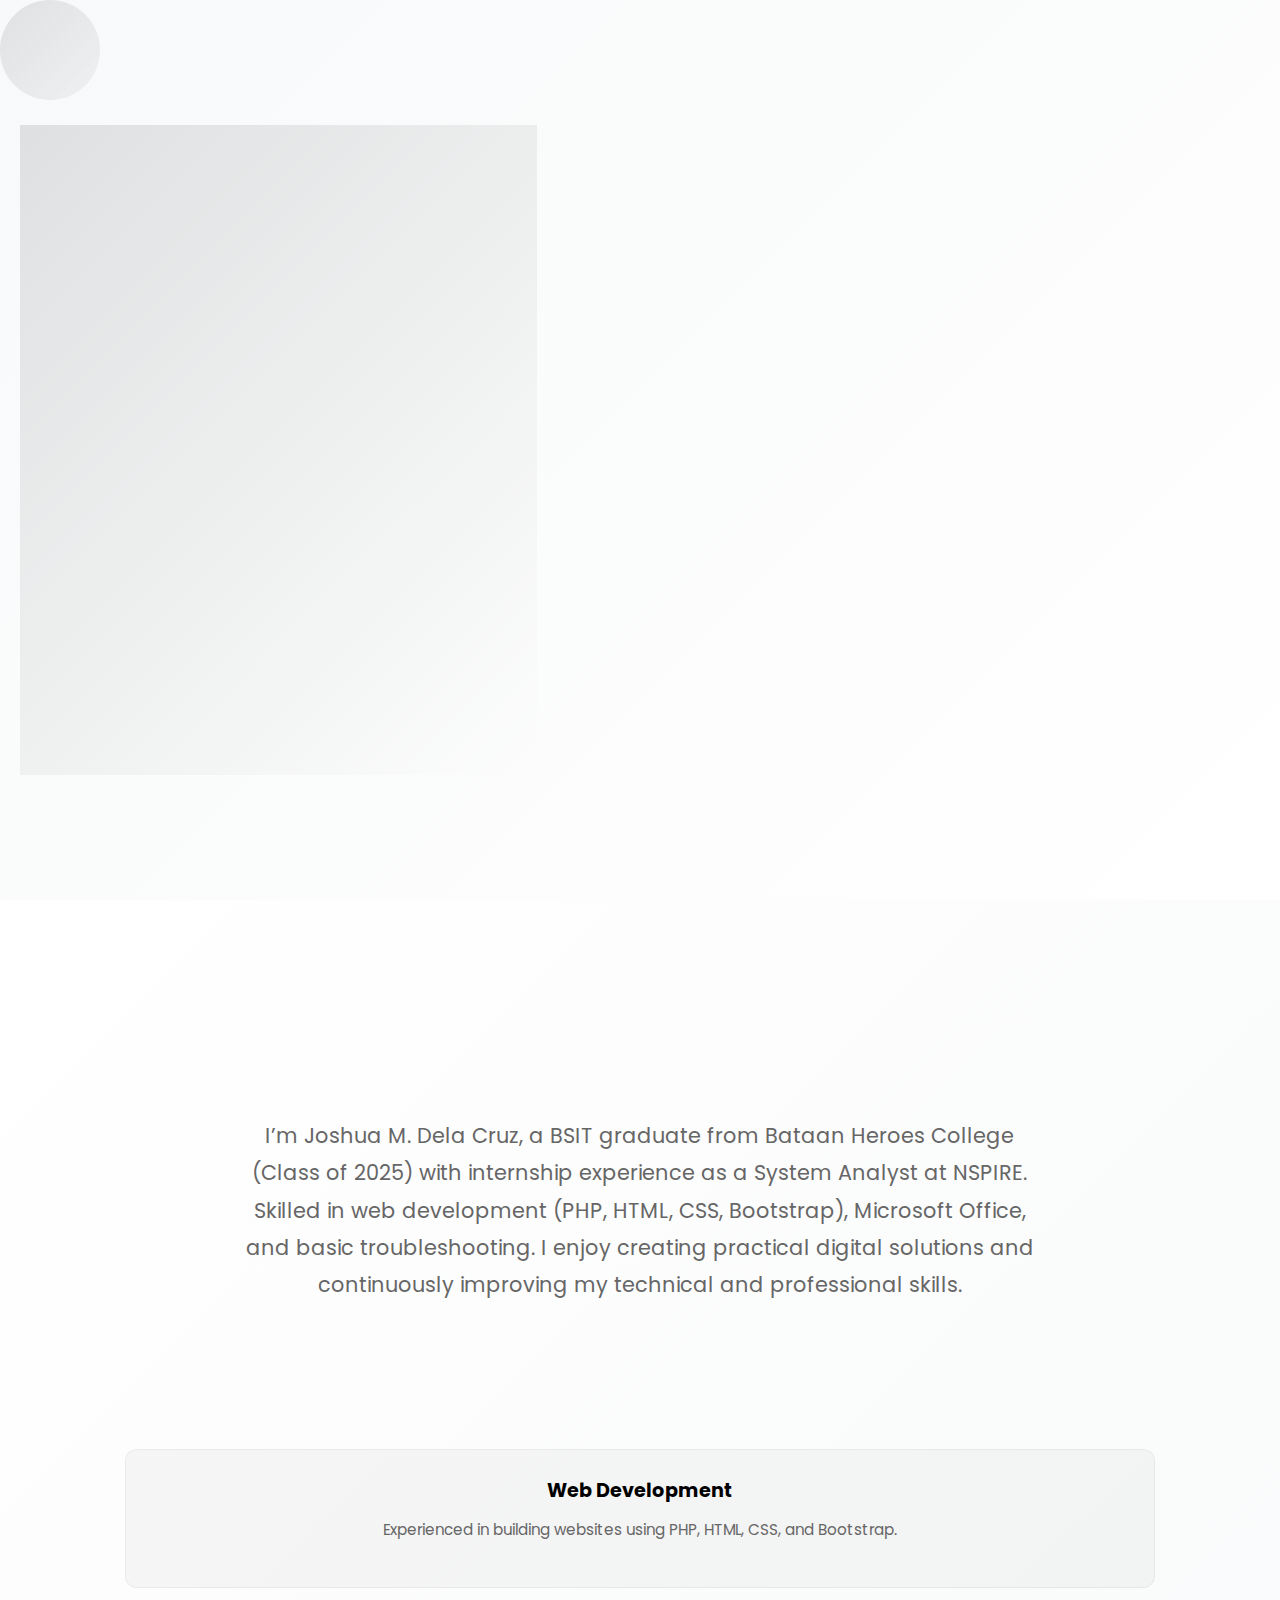
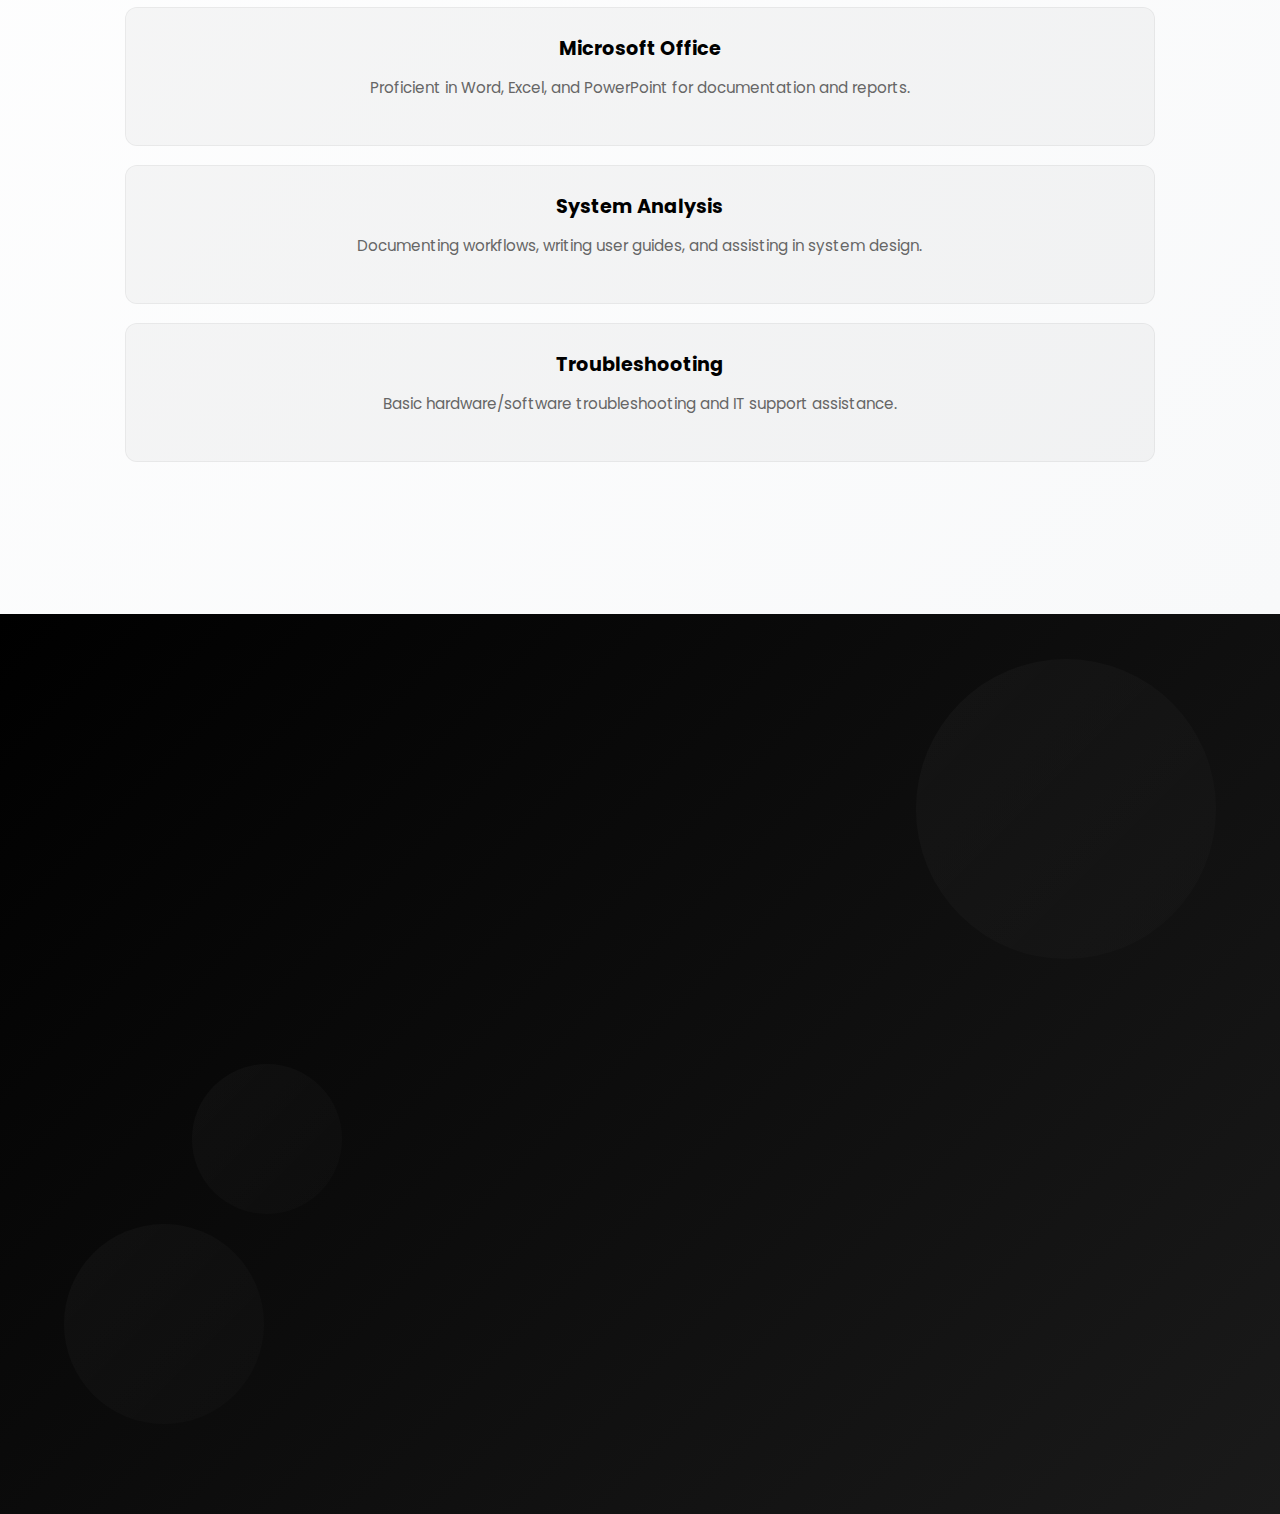
<file: index.html>
<!DOCTYPE html>
<html lang="en">
  <head>
    <meta charset="UTF-8" />
    <meta name="viewport" content="width=device-width, initial-scale=1.0" />
    <title>Minimalist Portfolio</title>
    <link
      href="https://cdn.jsdelivr.net/npm/bootstrap@5.3.3/dist/css/bootstrap.min.css"
      rel="stylesheet"
    />
    <link
      href="https://fonts.googleapis.com/css2?family=Poppins:wght@400;600;700;800&display=swap"
      rel="stylesheet"
    />
    <link rel="stylesheet" href="css/about_section.css" />
    <link rel="stylesheet" href="css/hero_section.css" />
    <link rel="stylesheet" href="css/projects_section.css" />
  </head>
  <body>
    <style>
      html {
        scroll-behavior: smooth;
      }
    </style>
    <div class="nav-container">
      <nav class="nav-bar">
        <a href="#home" class="nav-item active">
          <svg width="20" height="20" viewBox="0 0 24 24" fill="currentColor">
            <path d="M10 20v-6h4v6h5v-8h3L12 3 2 12h3v8z" />
          </svg>
          <span class="tooltip-text">HOME</span>
        </a>

        <a href="#about" class="nav-item">
          <svg width="20" height="20" viewBox="0 0 24 24" fill="currentColor">
            <path
              d="M12 2C13.1 2 14 2.9 14 4C14 5.1 13.1 6 12 6C10.9 6 10 5.1 10 4C10 2.9 10.9 2 12 2ZM21 9V7L15 3.5C14.1 3.1 13.1 3.1 12.2 3.5L6 7V9H7V20C7 21.1 7.9 22 9 22V10H15V22C16.1 22 17 21.1 17 20V9H21Z"
            />
          </svg>
          <span class="tooltip-text">ABOUT</span>
        </a>

        <a href="#projects" class="nav-item">
          <svg width="20" height="20" viewBox="0 0 24 24" fill="currentColor">
            <path
              d="M12,2A3,3 0 0,1 15,5V11A3,3 0 0,1 12,14A3,3 0 0,1 9,11V5A3,3 0 0,1 12,2M19,11C19,14.53 16.39,17.44 13,17.93V21H11V17.93C7.61,17.44 5,14.53 5,11H7A5,5 0 0,0 12,16A5,5 0 0,0 17,11H19Z"
            />
          </svg>
          <span class="tooltip-text">PROJECTS</span>
        </a>

        <a href="#services" class="nav-item">
          <svg width="20" height="20" viewBox="0 0 24 24" fill="currentColor">
            <path
              d="M12,15.5A3.5,3.5 0 0,1 8.5,12A3.5,3.5 0 0,1 12,8.5A3.5,3.5 0 0,1 15.5,12A3.5,3.5 0 0,1 12,15.5M19.43,12.97C19.47,12.65 19.5,12.33 19.5,12C19.5,11.67 19.47,11.34 19.43,11L21.54,9.37C21.73,9.22 21.78,8.95 21.66,8.73L19.66,5.27C19.54,5.05 19.27,4.96 19.05,5.05L16.56,6.05C16.04,5.66 15.5,5.32 14.87,5.07L14.5,2.42C14.46,2.18 14.25,2 14,2H10C9.75,2 9.54,2.18 9.5,2.42L9.13,5.07C8.5,5.32 7.96,5.66 7.44,6.05L4.95,5.05C4.73,4.96 4.46,5.05 4.34,5.27L2.34,8.73C2.22,8.95 2.27,9.22 2.46,9.37L4.57,11C4.53,11.34 4.5,11.67 4.5,12C4.5,12.33 4.53,12.65 4.57,12.97L2.46,14.63C2.27,14.78 2.22,15.05 2.34,15.27L4.34,18.73C4.46,18.95 4.73,19.03 4.95,18.95L7.44,17.94C7.96,18.34 8.5,18.68 9.13,18.93L9.5,21.58C9.54,21.82 9.75,22 10,22H14C14.25,22 14.46,21.82 14.5,21.58L14.87,18.93C15.5,18.68 16.04,18.34 16.56,17.94L19.05,18.95C19.27,19.03 19.54,18.95 19.66,18.73L21.66,15.27C21.78,15.05 21.73,14.78 21.54,14.63L19.43,12.97Z"
            />
          </svg>
          <span class="tooltip-text">SERVICES</span>
        </a>

        <a href="#contact" class="nav-item">
          <svg width="20" height="20" viewBox="0 0 24 24" fill="currentColor">
            <path
              d="M20,4H4C2.89,4 2,4.89 2,6V18A2,2 0 0,0 4,20H20A2,2 0 0,0 22,18V6C22,4.89 21.1,4 20,4M20,8L12,13L4,8V6L12,11L20,6V8Z"
            />
          </svg>
          <span class="tooltip-text">CONTACT</span>
        </a>
      </nav>
    </div>

    <!-- Floating background elements -->
    <div class="floating-element"></div>
    <div class="floating-element"></div>
    <section id="home">
      <div
        class="container d-flex justify-content-center align-items-center min-vh-100"
      >
        <div class="row w-100" style="max-width: 1600px">
          <!-- Column 1: Full Image -->
          <div class="col-md-5 p-0 image-col fixed-height">
            <img src="img/dp.png" alt="Joshua Dela Cruz" />
          </div>

          <!-- Column 2: Content -->
          <div
            class="col-md-7 second-col d-flex flex-column justify-content-center p-3 fixed-height"
          >
            <p class="role mb-2">WEB DEVELOPER</p>
            <h2>Joshua<br />Dela Cruz</h2>
            <p class="tagline">Adaptable. Detail-oriented. Always learning</p>

            <!-- Buttons -->
            <div class="buttons-container d-flex gap-3">
              <a href="#" class="btn btn-dark">
                <span>View My Work</span>
              </a>
              <a href="#" class="btn btn-outline-dark">
                <span>Contact Me</span>
              </a>
            </div>
          </div>
        </div>
      </div>
    </section>
    <section class="about-section" id="about">
      <div class="about-bg-element"></div>
      <div class="about-bg-element"></div>

      <div class="container">
        <div class="row justify-content-center">
          <div class="col-lg-10">
            <div class="about-content">
              <h2 class="about-title">About Me</h2>

              <p class="about-description">
                I’m Joshua M. Dela Cruz, a BSIT graduate from Bataan Heroes
                College (Class of 2025) with internship experience as a System
                Analyst at NSPIRE. Skilled in web development (PHP, HTML, CSS,
                Bootstrap), Microsoft Office, and basic troubleshooting. I enjoy
                creating practical digital solutions and continuously improving
                my technical and professional skills.
              </p>

              <section id="skills" class="section">
                <h2 class="about-title">Skills</h2>
                <div class="skills-grid">
                  <div class="skill-item">
                    <h3 class="skill-title">Web Development</h3>
                    <p class="skill-description">
                      Experienced in building websites using PHP, HTML, CSS, and
                      Bootstrap.
                    </p>
                  </div>

                  <div class="skill-item">
                    <h3 class="skill-title">Microsoft Office</h3>
                    <p class="skill-description">
                      Proficient in Word, Excel, and PowerPoint for
                      documentation and reports.
                    </p>
                  </div>

                  <div class="skill-item">
                    <h3 class="skill-title">System Analysis</h3>
                    <p class="skill-description">
                      Documenting workflows, writing user guides, and assisting
                      in system design.
                    </p>
                  </div>

                  <div class="skill-item">
                    <h3 class="skill-title">Troubleshooting</h3>
                    <p class="skill-description">
                      Basic hardware/software troubleshooting and IT support
                      assistance.
                    </p>
                  </div>
                </div>
              </section>

              <!-- <div class="stats-container">
                <div class="stat-item">
                  <span class="stat-number">50+</span>
                  <span class="stat-label">Projects Completed</span>
                </div>
                <div class="stat-item">
                  <span class="stat-number">3+</span>
                  <span class="stat-label">Years Experience</span>
                </div>
                <div class="stat-item">
                  <span class="stat-number">25+</span>
                  <span class="stat-label">Happy Clients</span>
                </div>
                <div class="stat-item">
                  <span class="stat-number">100%</span>
                  <span class="stat-label">Satisfaction Rate</span>
                </div>
              </div> -->
            </div>
          </div>
        </div>
      </div>
    </section>

    <!-- Projects Section CSS -->
    <style></style>

    <!-- Projects Section HTML -->
    <section class="projects-section" id="projects">
      <div class="projects-bg-element"></div>
      <div class="projects-bg-element"></div>
      <div class="projects-bg-element"></div>

      <div class="container">
        <div class="projects-content">
          <h2 class="projects-title">My Projects</h2>

          <!-- <div class="filter-container">
            <button class="filter-btn active">All</button>
            <button class="filter-btn">Web Apps</button>
            <button class="filter-btn">E-commerce</button>
            <button class="filter-btn">Mobile</button>
            <button class="filter-btn">UI/UX</button>
          </div> -->

          <div class="projects-grid">
            <!-- Project Card 1 -->
            <div class="project-card">
              <div class="project-image">
                <img src="img/uv.jpg" alt="E-commerce with POS" />
                <div class="project-overlay">
                  <button class="view-project-btn">View Project</button>
                </div>
              </div>
              <div class="project-content">
                <span class="project-category">Capstone</span>
                <h3 class="project-title">
                  E-commerce with POS & Appointments
                </h3>
                <p class="project-description">
                  A capstone project combining online shopping, POS system for
                  walk-in customers, and appointment booking for tattoo &
                  piercing services.
                </p>
                <div class="project-tech">
                  <span class="tech-tag">PHP</span>
                  <span class="tech-tag">MySQL</span>
                  <span class="tech-tag">Bootstrap</span>
                </div>
              </div>
            </div>

            <!-- Project Card 2 -->
            <div class="project-card">
              <div class="project-image">
                <img src="img/is.jpg" alt="Inventory System" />
                <div class="project-overlay">
                  <button class="view-project-btn">View Project</button>
                </div>
              </div>
              <div class="project-content">
                <span class="project-category">Mini Project</span>
                <h3 class="project-title">Inventory System</h3>
                <p class="project-description">
                  A simple inventory management tool to track products,
                  categories, and stock movements.
                </p>
                <div class="project-tech">
                  <span class="tech-tag">PHP</span>
                  <span class="tech-tag">MySQL</span>
                </div>
              </div>
            </div>

            <!-- Project Card 3 -->
            <!-- <div class="project-card">
              <div class="project-image">
                <img
                  src="https://images.unsplash.com/photo-1551650975-87deedd944c3?w=400&h=250&fit=crop"
                  alt="Project 3"
                />
                <div class="project-overlay">
                  <button class="view-project-btn">View Project</button>
                </div>
              </div>
              <div class="project-content">
                <span class="project-category">Mobile</span>
                <h3 class="project-title">Task Manager App</h3>
                <p class="project-description">
                  Cross-platform mobile app for task management with offline
                  sync and team collaboration features.
                </p>
                <div class="project-tech">
                  <span class="tech-tag">React Native</span>
                  <span class="tech-tag">Firebase</span>
                  <span class="tech-tag">Redux</span>
                  <span class="tech-tag">TypeScript</span>
                </div>
                <div class="project-links">
                  <a href="#" class="project-link">
                    <svg viewBox="0 0 24 24" fill="currentColor">
                      <path
                        d="M12 0c-6.626 0-12 5.373-12 12 0 5.302 3.438 9.8 8.207 11.387.599.111.793-.261.793-.577v-2.234c-3.338.726-4.033-1.416-4.033-1.416-.546-1.387-1.333-1.756-1.333-1.756-1.089-.745.083-.729.083-.729 1.205.084 1.839 1.237 1.839 1.237 1.07 1.834 2.807 1.304 3.492.997.107-.775.418-1.305.762-1.604-2.665-.305-5.467-1.334-5.467-5.931 0-1.311.469-2.381 1.236-3.221-.124-.303-.535-1.524.117-3.176 0 0 1.008-.322 3.301 1.23.957-.266 1.983-.399 3.003-.404 1.02.005 2.047.138 3.006.404 2.291-1.552 3.297-1.23 3.297-1.23.653 1.653.242 2.874.118 3.176.77.84 1.235 1.911 1.235 3.221 0 4.609-2.807 5.624-5.479 5.921.43.372.823 1.102.823 2.222v3.293c0 .319.192.694.801.576 4.765-1.589 8.199-6.086 8.199-11.386 0-6.627-5.373-12-12-12z"
                      />
                    </svg>
                    GitHub
                  </a>
                  <a href="#" class="project-link">
                    <svg viewBox="0 0 24 24" fill="currentColor">
                      <path
                        d="M18.364 5.636L16.95 7.05A7 7 0 105 12H3a9 9 0 109-9h6v2h-6a7 7 0 00-7 7c0-5 4-9 9-9z"
                      />
                      <path
                        d="m15 3 6 6-6 6-1.5-1.5L17.5 9.5H9V8h8.5L13.5 4.5 15 3z"
                      />
                    </svg>
                    Live Demo
                  </a>
                </div>
              </div>
            </div> -->
          </div>
        </div>
      </div>
    </section>
  </body>
</html>
</file>
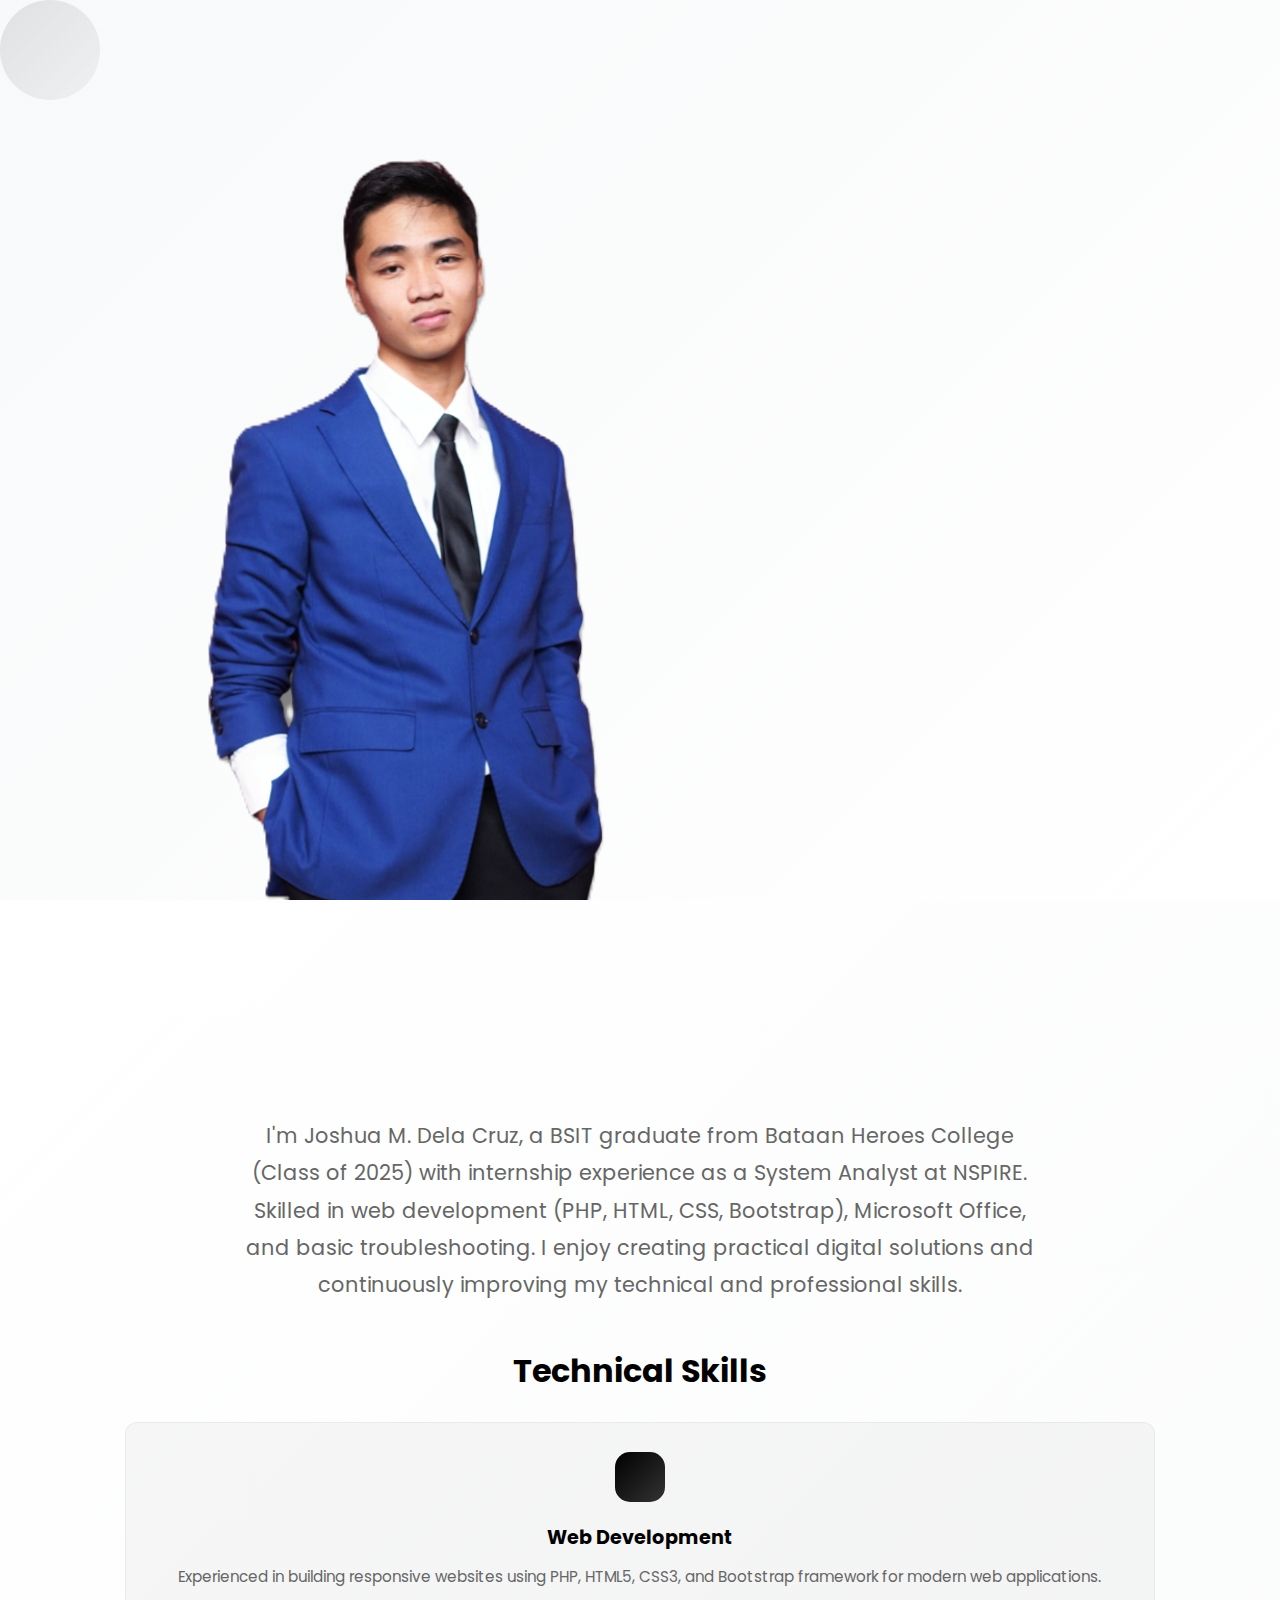
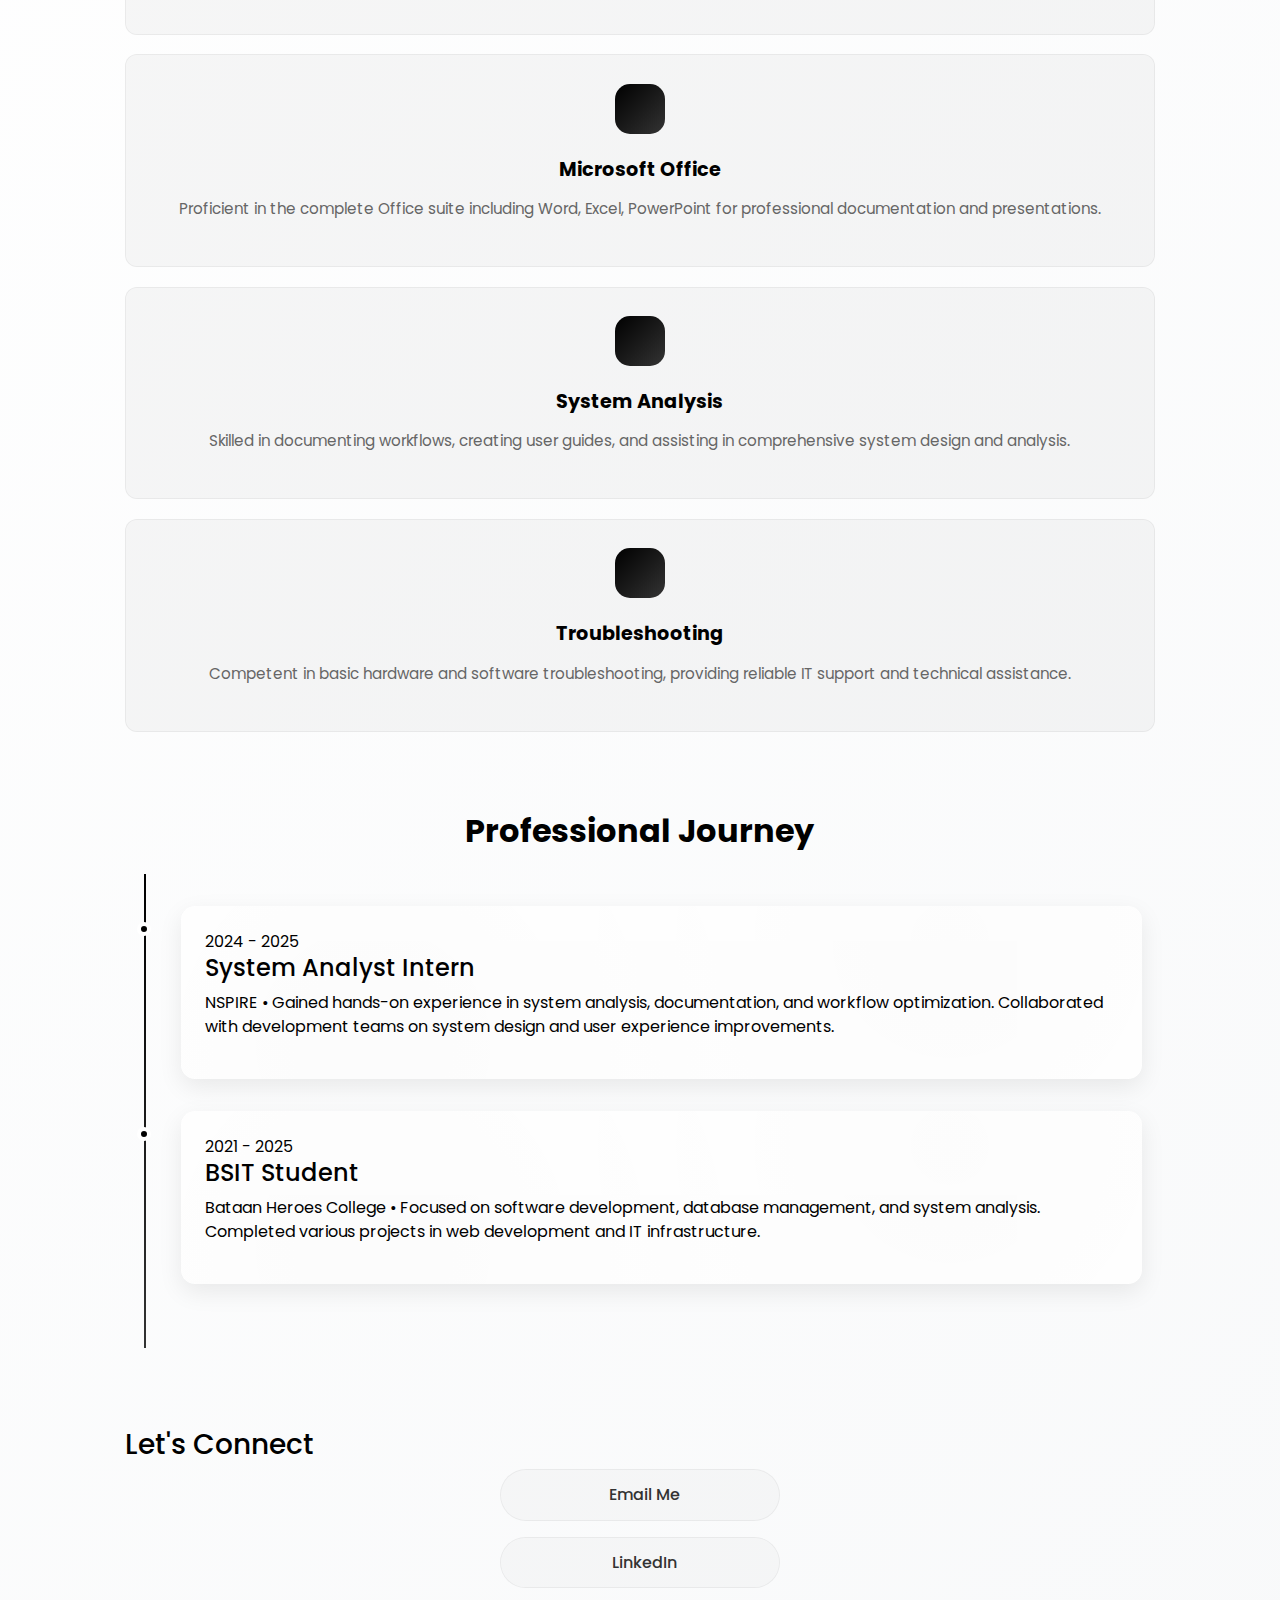
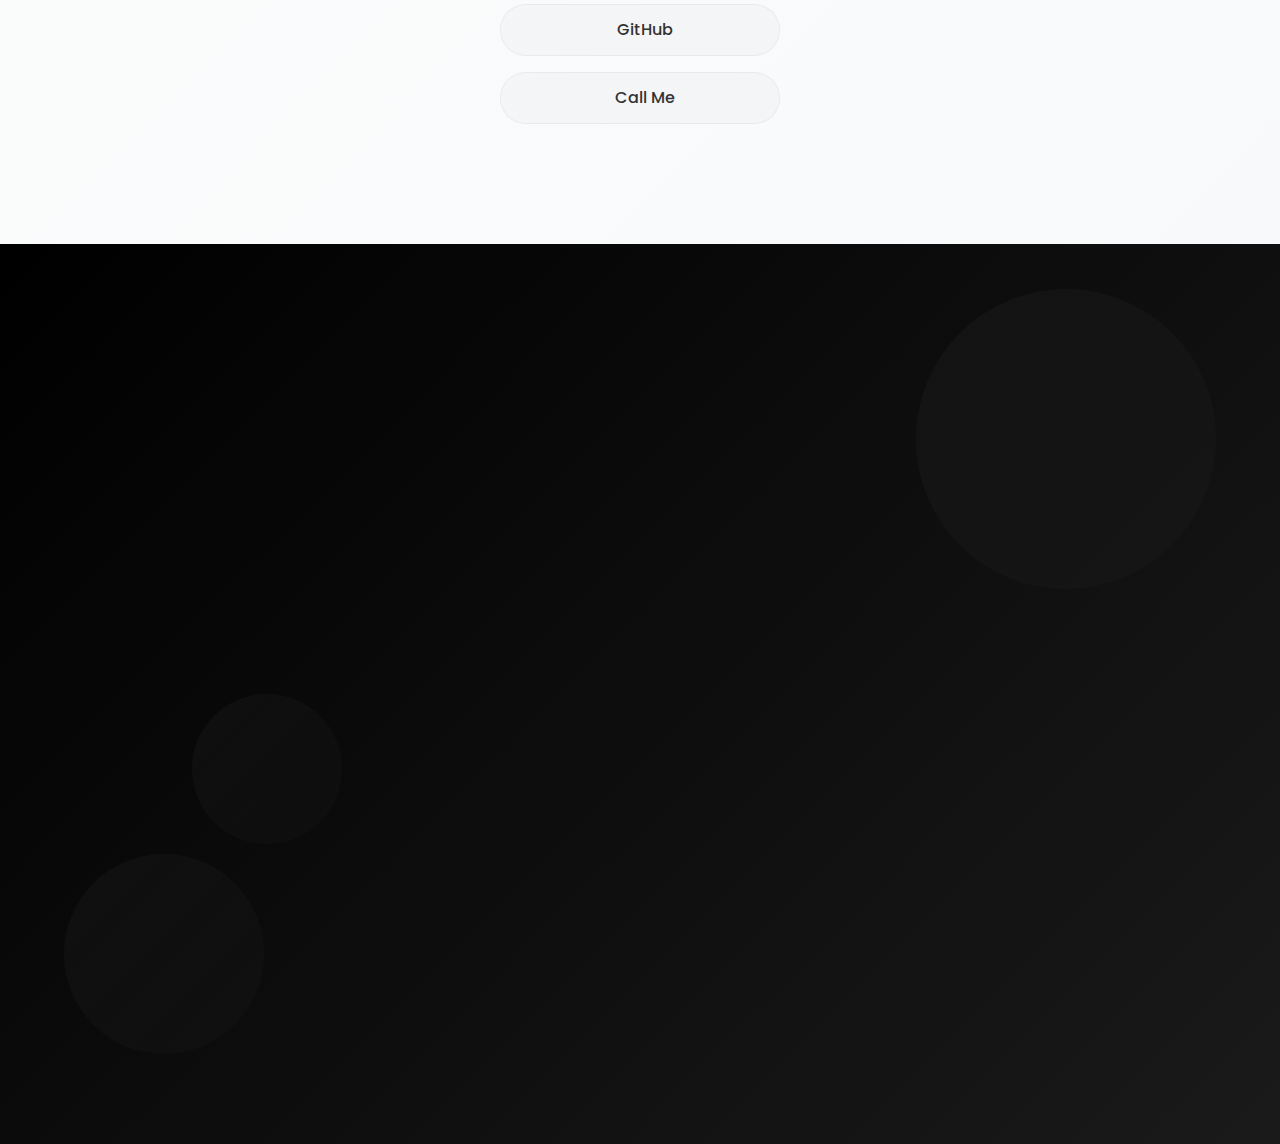
<file: index copy 3.html>
<!DOCTYPE html>
<html lang="en">
  <head>
    <meta charset="UTF-8" />
    <meta name="viewport" content="width=device-width, initial-scale=1.0" />
    <title>Joshua Dela Cruz</title>
    <link
      href="https://cdn.jsdelivr.net/npm/bootstrap@5.3.3/dist/css/bootstrap.min.css"
      rel="stylesheet"
    />
    <link
      href="https://fonts.googleapis.com/css2?family=Poppins:wght@400;600;700;800&display=swap"
      rel="stylesheet"
    />
    <link rel="stylesheet" href="css/about_section.css" />
    <link rel="stylesheet" href="css/hero_section.css" />
    <link rel="stylesheet" href="css/projects_section.css" />
  </head>
  <body>
    <style>
      html {
        scroll-behavior: smooth;
      }
    </style>
    <div class="nav-container">
      <nav class="nav-bar">
        <a href="#home" class="nav-item active">
          <svg width="20" height="20" viewBox="0 0 24 24" fill="currentColor">
            <path d="M10 20v-6h4v6h5v-8h3L12 3 2 12h3v8z" />
          </svg>
          <span class="tooltip-text">HOME</span>
        </a>

        <a href="#about" class="nav-item">
          <svg width="20" height="20" viewBox="0 0 24 24" fill="currentColor">
            <path
              d="M12 2C13.1 2 14 2.9 14 4C14 5.1 13.1 6 12 6C10.9 6 10 5.1 10 4C10 2.9 10.9 2 12 2ZM21 9V7L15 3.5C14.1 3.1 13.1 3.1 12.2 3.5L6 7V9H7V20C7 21.1 7.9 22 9 22V10H15V22C16.1 22 17 21.1 17 20V9H21Z"
            />
          </svg>
          <span class="tooltip-text">ABOUT</span>
        </a>

        <a href="#projects" class="nav-item">
          <svg width="20" height="20" viewBox="0 0 24 24" fill="currentColor">
            <path
              d="M12,2A3,3 0 0,1 15,5V11A3,3 0 0,1 12,14A3,3 0 0,1 9,11V5A3,3 0 0,1 12,2M19,11C19,14.53 16.39,17.44 13,17.93V21H11V17.93C7.61,17.44 5,14.53 5,11H7A5,5 0 0,0 12,16A5,5 0 0,0 17,11H19Z"
            />
          </svg>
          <span class="tooltip-text">PROJECTS</span>
        </a>

        <a href="#services" class="nav-item">
          <svg width="20" height="20" viewBox="0 0 24 24" fill="currentColor">
            <path
              d="M12,15.5A3.5,3.5 0 0,1 8.5,12A3.5,3.5 0 0,1 12,8.5A3.5,3.5 0 0,1 15.5,12A3.5,3.5 0 0,1 12,15.5M19.43,12.97C19.47,12.65 19.5,12.33 19.5,12C19.5,11.67 19.47,11.34 19.43,11L21.54,9.37C21.73,9.22 21.78,8.95 21.66,8.73L19.66,5.27C19.54,5.05 19.27,4.96 19.05,5.05L16.56,6.05C16.04,5.66 15.5,5.32 14.87,5.07L14.5,2.42C14.46,2.18 14.25,2 14,2H10C9.75,2 9.54,2.18 9.5,2.42L9.13,5.07C8.5,5.32 7.96,5.66 7.44,6.05L4.95,5.05C4.73,4.96 4.46,5.05 4.34,5.27L2.34,8.73C2.22,8.95 2.27,9.22 2.46,9.37L4.57,11C4.53,11.34 4.5,11.67 4.5,12C4.5,12.33 4.53,12.65 4.57,12.97L2.46,14.63C2.27,14.78 2.22,15.05 2.34,15.27L4.34,18.73C4.46,18.95 4.73,19.03 4.95,18.95L7.44,17.94C7.96,18.34 8.5,18.68 9.13,18.93L9.5,21.58C9.54,21.82 9.75,22 10,22H14C14.25,22 14.46,21.82 14.5,21.58L14.87,18.93C15.5,18.68 16.04,18.34 16.56,17.94L19.05,18.95C19.27,19.03 19.54,18.95 19.66,18.73L21.66,15.27C21.78,15.05 21.73,14.78 21.54,14.63L19.43,12.97Z"
            />
          </svg>
          <span class="tooltip-text">SERVICES</span>
        </a>

        <a href="#contact" class="nav-item">
          <svg width="20" height="20" viewBox="0 0 24 24" fill="currentColor">
            <path
              d="M20,4H4C2.89,4 2,4.89 2,6V18A2,2 0 0,0 4,20H20A2,2 0 0,0 22,18V6C22,4.89 21.1,4 20,4M20,8L12,13L4,8V6L12,11L20,6V8Z"
            />
          </svg>
          <span class="tooltip-text">CONTACT</span>
        </a>
      </nav>
    </div>

    <!-- Floating background elements -->
    <div class="floating-element"></div>
    <div class="floating-element"></div>
    <section id="home">
      <div
        class="container d-flex justify-content-center align-items-center min-vh-100"
      >
        <div class="row w-100" style="max-width: 1600px">
          <!-- Column 1 -->
          <div class="col-5 first-col p-0 fixed-height">
            <div class="image-wrapper">
              <div class="image-box">
                <img src="img/1.png" alt="Joshua Dela Cruz" />
              </div>
            </div>
          </div>

          <!-- Column 2 -->
          <div
            class="col-7 second-col d-flex flex-column justify-content-center p-3 fixed-height"
          >
            <p class="role mb-2">WEB DEVELOPER</p>
            <h2>Joshua<br />Dela Cruz</h2>
            <p class="tagline">Adaptable. Detail-oriented. Always learning</p>

            <div class="buttons-container d-flex gap-3">
              <a href="#" class="btn btn-dark"><span>View My Work</span></a>
              <a href="#" class="btn btn-outline-dark"
                ><span>Contact Me</span></a
              >
            </div>
          </div>
        </div>
      </div>
    </section>

    <section class="about-section" id="about">
      <div class="about-bg-element"></div>
      <div class="about-bg-element"></div>
      <div class="about-bg-element"></div>

      <div class="container">
        <div class="row justify-content-center">
          <div class="col-lg-10">
            <div class="about-content">
              <h2 class="about-title">About Me</h2>

              <p class="about-description">
                I'm Joshua M. Dela Cruz, a BSIT graduate from Bataan Heroes
                College (Class of 2025) with internship experience as a System
                Analyst at NSPIRE. Skilled in web development (PHP, HTML, CSS,
                Bootstrap), Microsoft Office, and basic troubleshooting. I enjoy
                creating practical digital solutions and continuously improving
                my technical and professional skills.
              </p>

              <!-- Personal Information Cards -->
              <!-- <div class="info-cards">
                <div class="info-card">
                  <h3><i class="fas fa-graduation-cap"></i> Education</h3>
                  <p>
                    Bachelor of Science in Information Technology<br />
                    Bataan Heroes College, Class of 2025
                  </p>
                </div>
                <div class="info-card">
                  <h3><i class="fas fa-map-marker-alt"></i> Location</h3>
                  <p>
                    Orani, Bataan, Philippines<br />
                    Central Luzon Region
                  </p>
                </div>
                <div class="info-card">
                  <h3><i class="fas fa-briefcase"></i> Experience</h3>
                  <p>
                    System Analyst Intern at NSPIRE<br />
                    Focus on documentation and system design
                  </p>
                </div>
                <div class="info-card">
                  <h3><i class="fas fa-heart"></i> Interests</h3>
                  <p>
                    Web Development, System Analysis<br />
                    Digital Solutions & Technology Innovation
                  </p>
                </div>
              </div> -->

              <!-- Skills Section -->
              <h3 class="skills-title">Technical Skills</h3>
              <div class="skills-grid">
                <div class="skill-item">
                  <div class="skill-icon">
                    <i class="fas fa-code"></i>
                  </div>
                  <h3 class="skill-title">Web Development</h3>
                  <p class="skill-description">
                    Experienced in building responsive websites using PHP,
                    HTML5, CSS3, and Bootstrap framework for modern web
                    applications.
                  </p>
                  <div class="skill-level">
                    <div class="skill-progress"></div>
                  </div>
                </div>

                <div class="skill-item">
                  <div class="skill-icon">
                    <i class="fas fa-file-alt"></i>
                  </div>
                  <h3 class="skill-title">Microsoft Office</h3>
                  <p class="skill-description">
                    Proficient in the complete Office suite including Word,
                    Excel, PowerPoint for professional documentation and
                    presentations.
                  </p>
                  <div class="skill-level">
                    <div class="skill-progress"></div>
                  </div>
                </div>

                <div class="skill-item">
                  <div class="skill-icon">
                    <i class="fas fa-chart-line"></i>
                  </div>
                  <h3 class="skill-title">System Analysis</h3>
                  <p class="skill-description">
                    Skilled in documenting workflows, creating user guides, and
                    assisting in comprehensive system design and analysis.
                  </p>
                  <div class="skill-level">
                    <div class="skill-progress"></div>
                  </div>
                </div>

                <div class="skill-item">
                  <div class="skill-icon">
                    <i class="fas fa-tools"></i>
                  </div>
                  <h3 class="skill-title">Troubleshooting</h3>
                  <p class="skill-description">
                    Competent in basic hardware and software troubleshooting,
                    providing reliable IT support and technical assistance.
                  </p>
                  <div class="skill-level">
                    <div class="skill-progress"></div>
                  </div>
                </div>
              </div>

              <!-- Experience Timeline -->
              <div class="experience-section">
                <h3 class="experience-title">Professional Journey</h3>
                <div class="timeline">
                  <div class="timeline-item">
                    <div class="timeline-content">
                      <div class="timeline-date">2024 - 2025</div>
                      <h4 class="timeline-title">System Analyst Intern</h4>
                      <p class="timeline-desc">
                        NSPIRE • Gained hands-on experience in system analysis,
                        documentation, and workflow optimization. Collaborated
                        with development teams on system design and user
                        experience improvements.
                      </p>
                    </div>
                    <div class="timeline-dot"></div>
                  </div>

                  <div class="timeline-item">
                    <div class="timeline-content">
                      <div class="timeline-date">2021 - 2025</div>
                      <h4 class="timeline-title">BSIT Student</h4>
                      <p class="timeline-desc">
                        Bataan Heroes College • Focused on software development,
                        database management, and system analysis. Completed
                        various projects in web development and IT
                        infrastructure.
                      </p>
                    </div>
                    <div class="timeline-dot"></div>
                  </div>
                </div>
              </div>

              <!-- Contact Section -->
              <div class="contact-section">
                <h3 class="contact-title">Let's Connect</h3>
                <div class="contact-links">
                  <a
                    href="mailto:joshua.delacruz@email.com"
                    class="contact-link"
                  >
                    <i class="fas fa-envelope"></i>
                    Email Me
                  </a>
                  <a
                    href="https://linkedin.com/in/joshua-delacruz"
                    class="contact-link"
                    target="_blank"
                  >
                    <i class="fab fa-linkedin-in"></i>
                    LinkedIn
                  </a>
                  <a
                    href="https://github.com/joshua-delacruz"
                    class="contact-link"
                    target="_blank"
                  >
                    <i class="fab fa-github"></i>
                    GitHub
                  </a>
                  <a href="tel:+639123456789" class="contact-link">
                    <i class="fas fa-phone"></i>
                    Call Me
                  </a>
                </div>
              </div>
            </div>
          </div>
        </div>
      </div>
    </section>

    <!-- Projects Section CSS -->
    <style></style>

    <!-- Projects Section HTML -->
    <section class="projects-section" id="projects">
      <div class="projects-bg-element"></div>
      <div class="projects-bg-element"></div>
      <div class="projects-bg-element"></div>

      <div class="container">
        <div class="projects-content">
          <h2 class="projects-title">My Projects</h2>

          <!-- <div class="filter-container">
            <button class="filter-btn active">All</button>
            <button class="filter-btn">Web Apps</button>
            <button class="filter-btn">E-commerce</button>
            <button class="filter-btn">Mobile</button>
            <button class="filter-btn">UI/UX</button>
          </div> -->

          <div class="projects-grid">
            <!-- Project Card 1 -->
            <div class="project-card">
              <div class="project-image">
                <img src="img/uv.jpg" alt="E-commerce with POS" />
                <div class="project-overlay">
                  <button class="view-project-btn">View Project</button>
                </div>
              </div>
              <div class="project-content">
                <span class="project-category">Capstone</span>
                <h3 class="project-title">
                  E-commerce with POS & Appointments
                </h3>
                <p class="project-description">
                  A capstone project combining online shopping, POS system for
                  walk-in customers, and appointment booking for tattoo &
                  piercing services.
                </p>
                <div class="project-tech">
                  <span class="tech-tag">PHP</span>
                  <span class="tech-tag">MySQL</span>
                  <span class="tech-tag">Bootstrap</span>
                </div>
              </div>
            </div>

            <!-- Project Card 2 -->
            <div class="project-card">
              <div class="project-image">
                <img src="img/is.jpg" alt="Inventory System" />
                <div class="project-overlay">
                  <button class="view-project-btn">View Project</button>
                </div>
              </div>
              <div class="project-content">
                <span class="project-category">Mini Project</span>
                <h3 class="project-title">Inventory System</h3>
                <p class="project-description">
                  A simple inventory management tool to track products,
                  categories, and stock movements.
                </p>
                <div class="project-tech">
                  <span class="tech-tag">PHP</span>
                  <span class="tech-tag">MySQL</span>
                </div>
              </div>
            </div>
          </div>
        </div>
      </div>
    </section>
  </body>
</html>
</file>
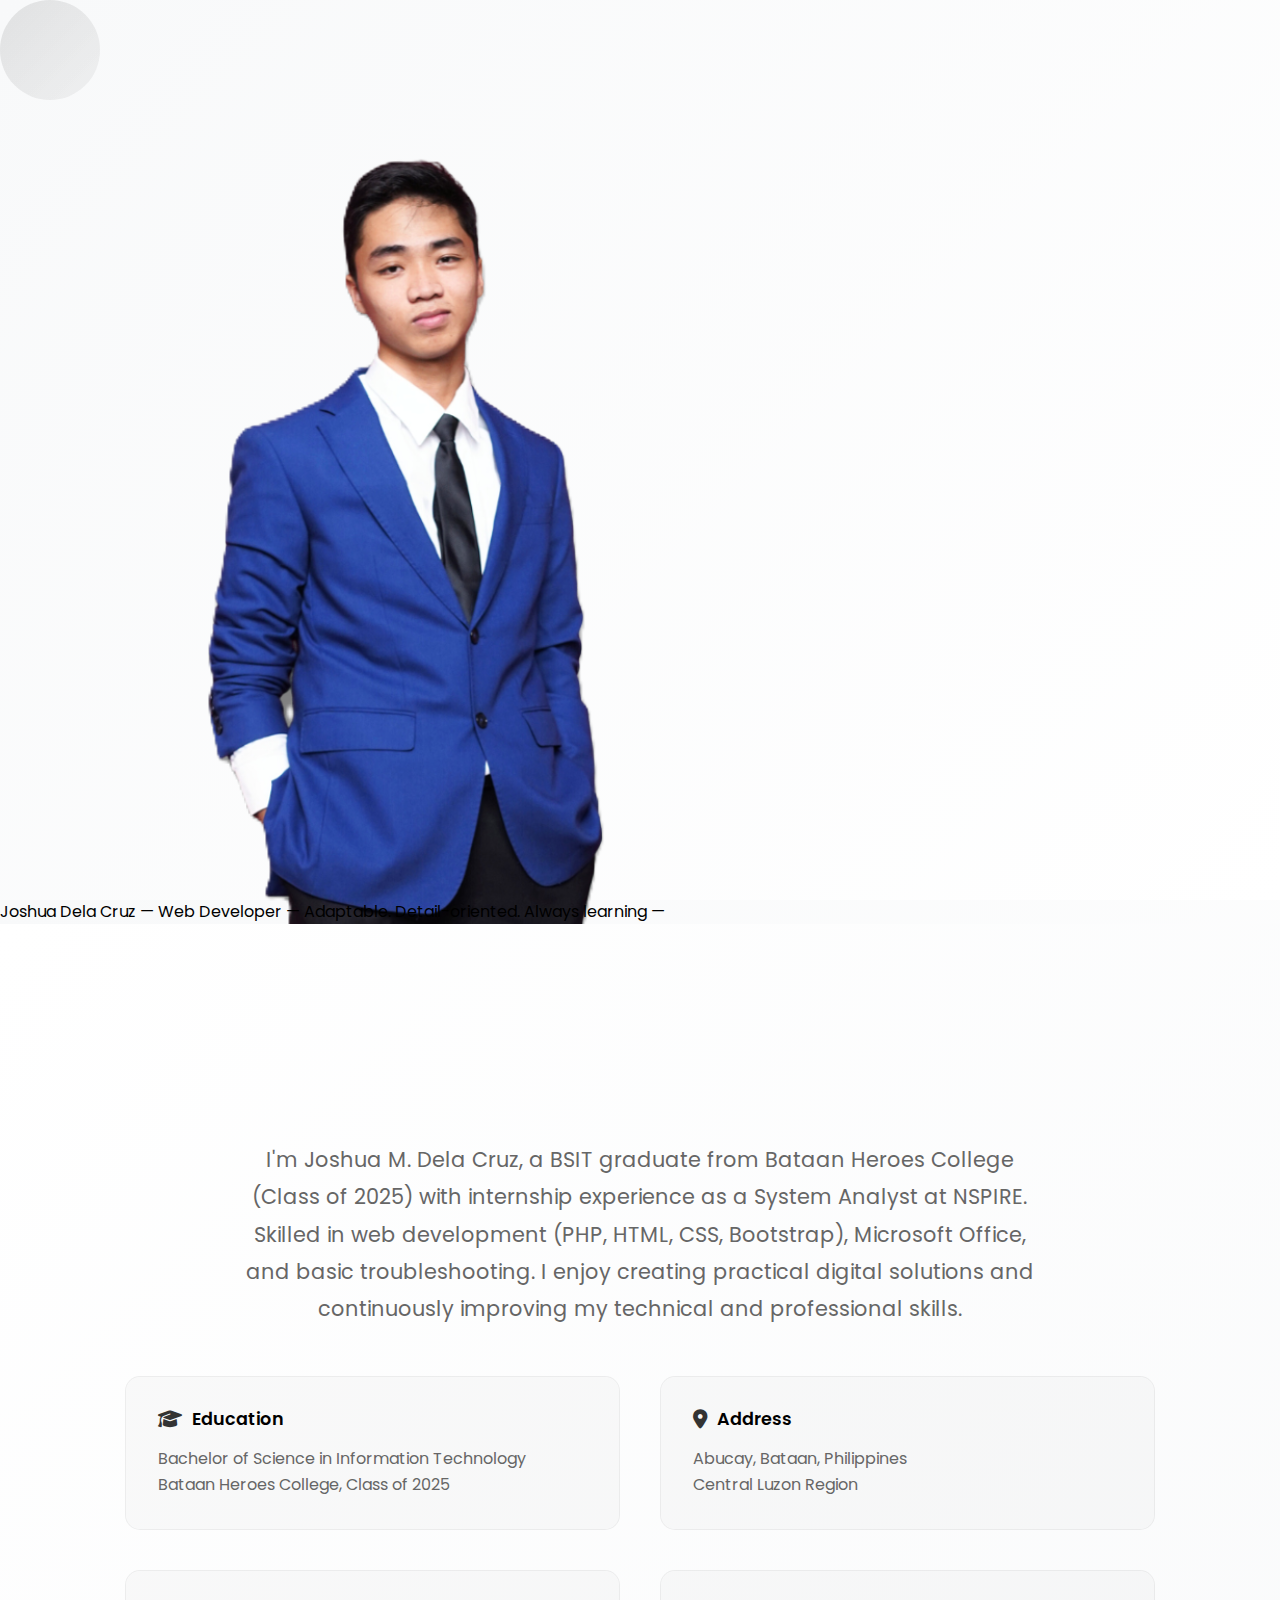
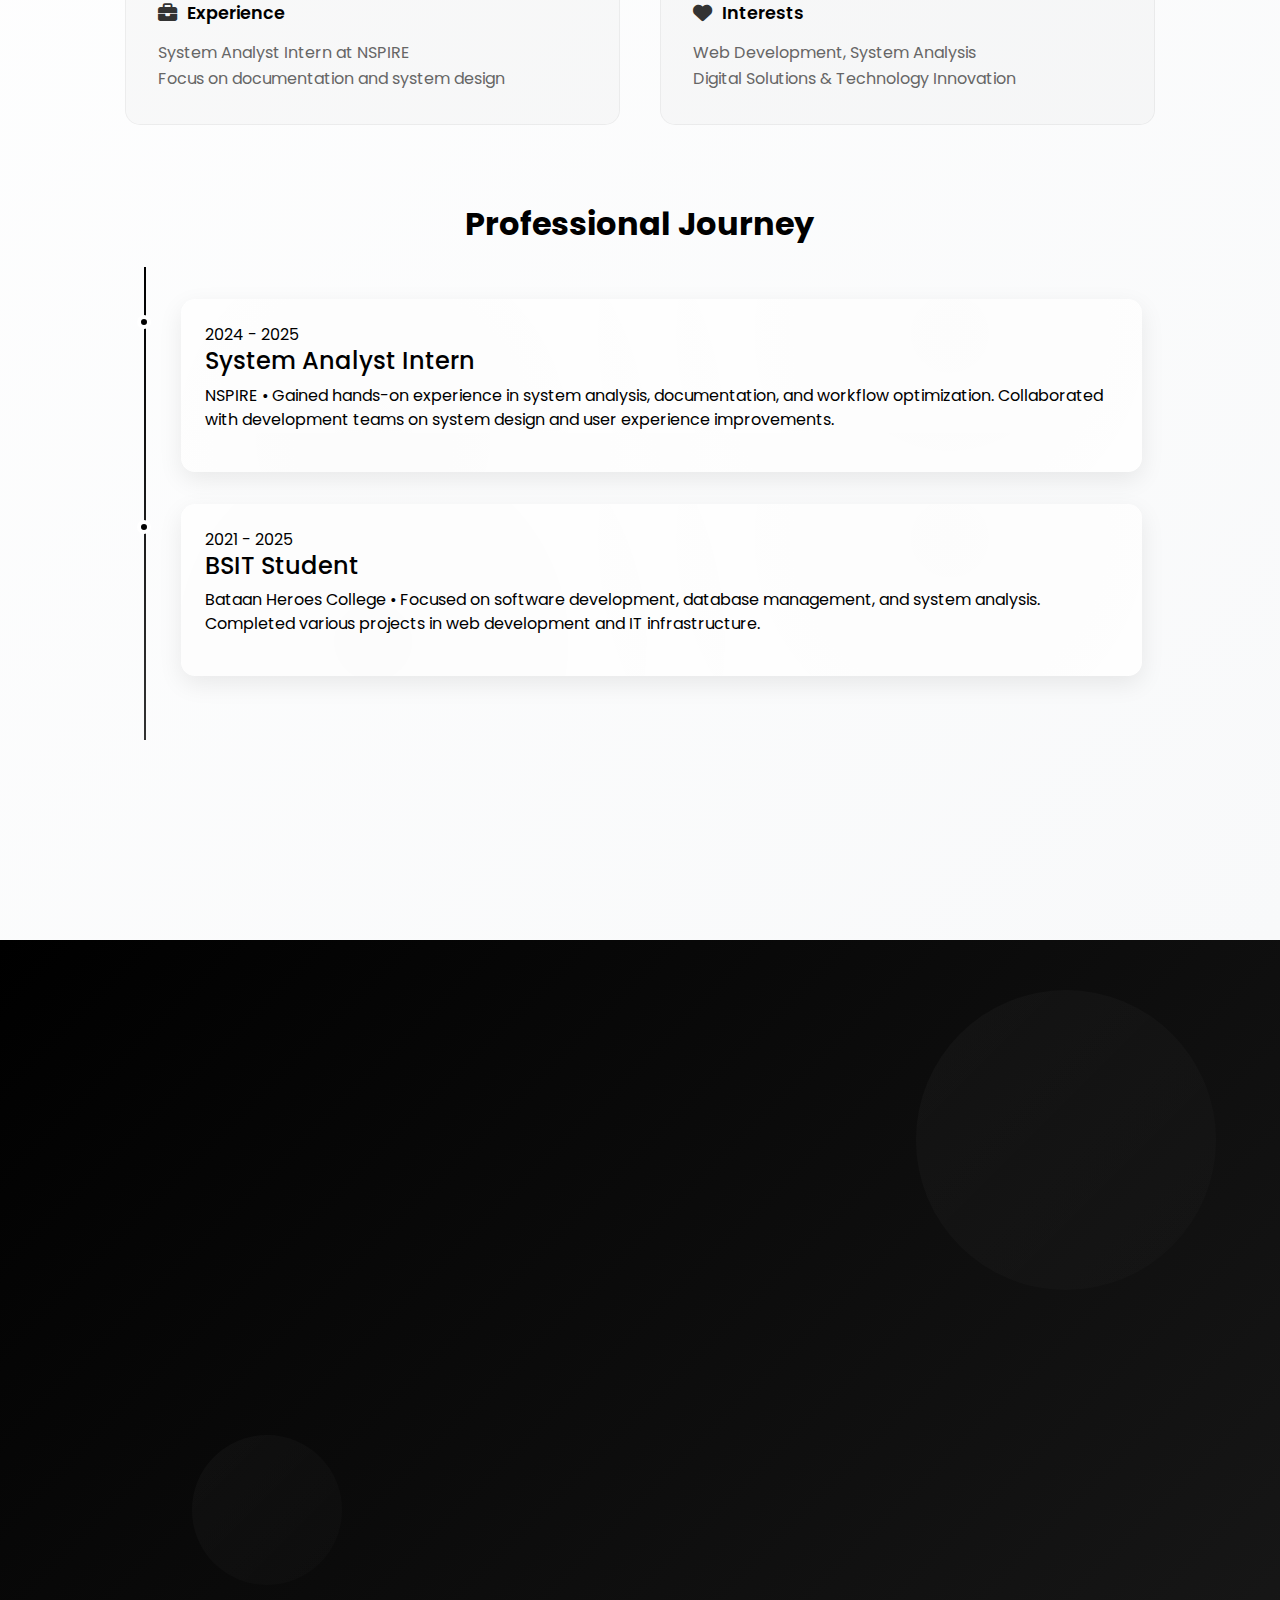
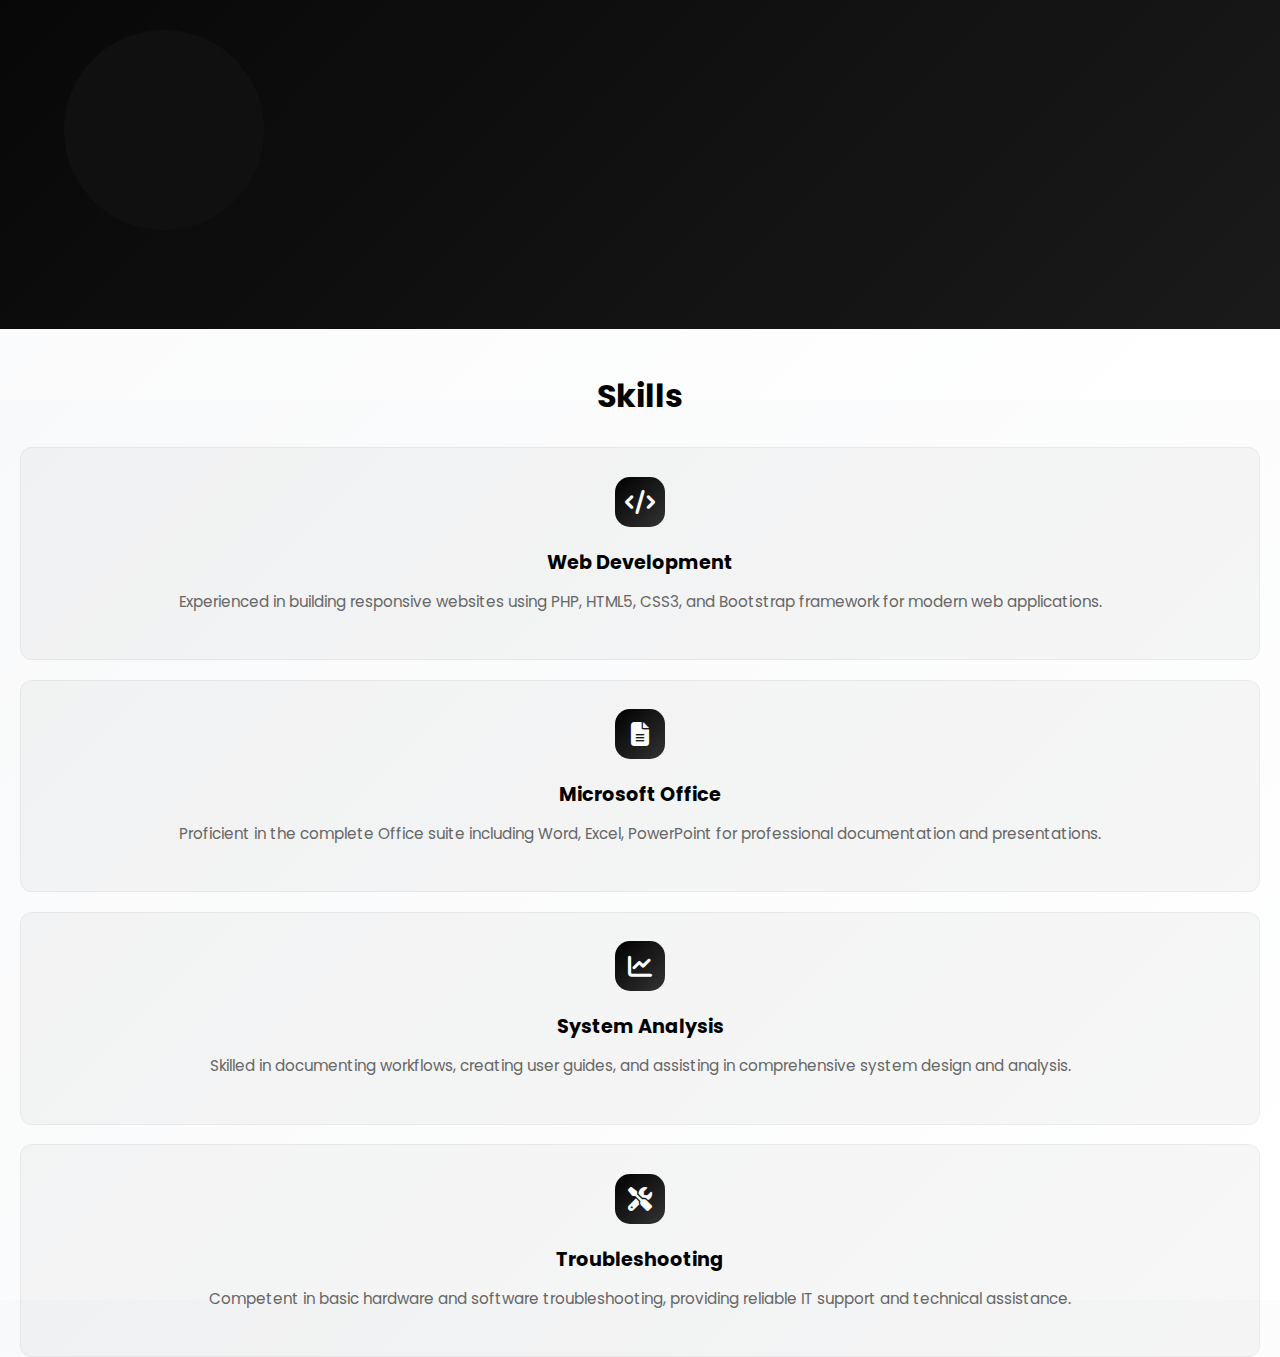
<file: index copy 4.html>
<!DOCTYPE html>
<html lang="en">
  <head>
    <meta charset="UTF-8" />
    <meta name="viewport" content="width=device-width, initial-scale=1.0" />
    <title>Joshua Dela Cruz</title>
    <link
      href="https://cdn.jsdelivr.net/npm/bootstrap@5.3.3/dist/css/bootstrap.min.css"
      rel="stylesheet"
    />
    <!-- Font Awesome 6 (Free) -->
    <link
      href="https://cdnjs.cloudflare.com/ajax/libs/font-awesome/6.5.1/css/all.min.css"
      rel="stylesheet"
    />

    <link
      href="https://fonts.googleapis.com/css2?family=Poppins:wght@400;600;700;800&display=swap"
      rel="stylesheet"
    />
    <link rel="stylesheet" href="css/about_section.css" />
    <link rel="stylesheet" href="css/hero_section.css" />
    <link rel="stylesheet" href="css/projects_e_commerce.css" />
    <link rel="stylesheet" href="css/nav.css" />
  </head>
  <body>
    <style>
      html {
        scroll-behavior: smooth;
      }
    </style>
    <div class="nav-container">
      <nav class="nav-bar">
        <a href="#home" class="nav-item active">
          <svg width="20" height="20" viewBox="0 0 24 24" fill="currentColor">
            <path d="M10 20v-6h4v6h5v-8h3L12 3 2 12h3v8z" />
          </svg>
          <span class="tooltip-text">HOME</span>
        </a>

        <a href="#about" class="nav-item">
          <svg width="20" height="20" viewBox="0 0 24 24" fill="currentColor">
            <path
              d="M12 2C13.1 2 14 2.9 14 4C14 5.1 13.1 6 12 6C10.9 6 10 5.1 10 4C10 2.9 10.9 2 12 2ZM21 9V7L15 3.5C14.1 3.1 13.1 3.1 12.2 3.5L6 7V9H7V20C7 21.1 7.9 22 9 22V10H15V22C16.1 22 17 21.1 17 20V9H21Z"
            />
          </svg>
          <span class="tooltip-text">ABOUT</span>
        </a>

        <a href="#projects" class="nav-item">
          <svg width="20" height="20" viewBox="0 0 24 24" fill="currentColor">
            <path
              d="M12,2A3,3 0 0,1 15,5V11A3,3 0 0,1 12,14A3,3 0 0,1 9,11V5A3,3 0 0,1 12,2M19,11C19,14.53 16.39,17.44 13,17.93V21H11V17.93C7.61,17.44 5,14.53 5,11H7A5,5 0 0,0 12,16A5,5 0 0,0 17,11H19Z"
            />
          </svg>
          <span class="tooltip-text">PROJECTS</span>
        </a>

        <a href="#skills" class="nav-item">
          <svg width="20" height="20" viewBox="0 0 24 24" fill="currentColor">
            <path
              d="M12,15.5A3.5,3.5 0 0,1 8.5,12A3.5,3.5 0 0,1 12,8.5A3.5,3.5 0 0,1 15.5,12A3.5,3.5 0 0,1 12,15.5M19.43,12.97C19.47,12.65 
      19.5,12.33 19.5,12C19.5,11.67 19.47,11.34 19.43,11L21.54,9.37C21.73,9.22 21.78,8.95 
      21.66,8.73L19.66,5.27C19.54,5.05 19.27,4.96 19.05,5.05L16.56,6.05C16.04,5.66 
      15.5,5.32 14.87,5.07L14.5,2.42C14.46,2.18 14.25,2 14,2H10C9.75,2 9.54,2.18 
      9.5,2.42L9.13,5.07C8.5,5.32 7.96,5.66 7.44,6.05L4.95,5.05C4.73,4.96 4.46,5.05 
      4.34,5.27L2.34,8.73C2.22,8.95 2.27,9.22 2.46,9.37L4.57,11C4.53,11.34 4.5,11.67 
      4.5,12C4.5,12.33 4.53,12.65 4.57,12.97L2.46,14.63C2.27,14.78 2.22,15.05 
      2.34,15.27L4.34,18.73C4.46,18.95 4.73,19.03 4.95,18.95L7.44,17.94C7.96,18.34 
      8.5,18.68 9.13,18.93L9.5,21.58C9.54,21.82 9.75,22 10,22H14C14.25,22 
      14.46,21.82 14.5,21.58L14.87,18.93C15.5,18.68 16.04,18.34 16.56,17.94L19.05,18.95C19.27,19.03 
      19.54,18.95 19.66,18.73L21.66,15.27C21.78,15.05 21.73,14.78 21.54,14.63L19.43,12.97Z"
            />
          </svg>
          <span class="tooltip-text">SKILLS</span>
        </a>

        <a href="#contact" class="nav-item">
          <svg width="20" height="20" viewBox="0 0 24 24" fill="currentColor">
            <path
              d="M20,4H4C2.89,4 2,4.89 2,6V18A2,2 0 0,0 4,20H20A2,2 0 0,0 22,18V6C22,4.89 21.1,4 20,4M20,8L12,13L4,8V6L12,11L20,6V8Z"
            />
          </svg>
          <span class="tooltip-text">CONTACT</span>
        </a>
      </nav>
    </div>

    <!-- Floating background elements -->
    <div class="floating-element"></div>
    <div class="floating-element"></div>
    <section id="home">
      <!-- <div class="name-ticker">
        <div class="ticker-content">
          <span
            >📧 delacruzowa285@gmail.com • 📱 +639152217372 • Available for
            Freelance & Work From Home
          </span>
        </div>
      </div> -->
      <div
        class="container d-flex justify-content-center align-items-center min-vh-100"
      >
        <div class="row w-100" style="max-width: 1600px">
          <!-- Column 1 -->
          <div class="col-5 first-col p-0 fixed-height">
            <div class="image-wrapper">
              <div class="image-box">
                <img src="img/1.png" alt="Joshua Dela Cruz" />
              </div>
            </div>
          </div>

          <!-- Column 2 -->
          <div
            class="col-7 second-col d-flex flex-column justify-content-center p-3 fixed-height"
          >
            <p class="role mb-2">WEB DEVELOPER</p>
            <h2>Joshua<br />Dela Cruz</h2>
            <p class="tagline">Adaptable. Detail-oriented. Always learning</p>

            <div class="buttons-container d-flex gap-3">
              <a href="#projects" class="btn btn-dark"
                ><span>View My Work</span></a
              >
              <a href="#" class="btn btn-outline-dark"
                ><span>Contact Me</span></a
              >
            </div>
          </div>
        </div>
      </div>
      <div class="name-ticker">
        <div class="ticker-content">
          <span
            >Joshua Dela Cruz — Web Developer — Adaptable. Detail-oriented.
            Always learning —
          </span>
        </div>
      </div>
    </section>

    <section class="about-section" id="about">
      <div class="about-bg-element"></div>
      <div class="about-bg-element"></div>
      <div class="about-bg-element"></div>

      <div class="container">
        <div class="row justify-content-center">
          <div class="col-lg-10">
            <div class="about-content">
              <h2 class="about-title">About Me</h2>

              <p class="about-description">
                I'm Joshua M. Dela Cruz, a BSIT graduate from Bataan Heroes
                College (Class of 2025) with internship experience as a System
                Analyst at NSPIRE. Skilled in web development (PHP, HTML, CSS,
                Bootstrap), Microsoft Office, and basic troubleshooting. I enjoy
                creating practical digital solutions and continuously improving
                my technical and professional skills.
              </p>

              <!-- Personal Information Cards -->
              <div class="info-cards">
                <div class="info-card">
                  <h3><i class="fas fa-graduation-cap"></i> Education</h3>
                  <p>
                    Bachelor of Science in Information Technology<br />
                    Bataan Heroes College, Class of 2025
                  </p>
                </div>
                <div class="info-card">
                  <h3><i class="fas fa-map-marker-alt"></i> Address</h3>
                  <p>
                    Abucay, Bataan, Philippines<br />
                    Central Luzon Region
                  </p>
                </div>
                <div class="info-card">
                  <h3><i class="fas fa-briefcase"></i> Experience</h3>
                  <p>
                    System Analyst Intern at NSPIRE<br />
                    Focus on documentation and system design
                  </p>
                </div>
                <div class="info-card">
                  <h3><i class="fas fa-heart"></i> Interests</h3>
                  <p>
                    Web Development, System Analysis<br />
                    Digital Solutions & Technology Innovation
                  </p>
                </div>
              </div>
              <!-- Experience Timeline -->
              <div class="experience-section">
                <h3 class="experience-title">Professional Journey</h3>
                <div class="timeline">
                  <div class="timeline-item">
                    <div class="timeline-content">
                      <div class="timeline-date">2024 - 2025</div>
                      <h4 class="timeline-title">System Analyst Intern</h4>
                      <p class="timeline-desc">
                        NSPIRE • Gained hands-on experience in system analysis,
                        documentation, and workflow optimization. Collaborated
                        with development teams on system design and user
                        experience improvements.
                      </p>
                    </div>
                    <div class="timeline-dot"></div>
                  </div>

                  <div class="timeline-item">
                    <div class="timeline-content">
                      <div class="timeline-date">2021 - 2025</div>
                      <h4 class="timeline-title">BSIT Student</h4>
                      <p class="timeline-desc">
                        Bataan Heroes College • Focused on software development,
                        database management, and system analysis. Completed
                        various projects in web development and IT
                        infrastructure.
                      </p>
                    </div>
                    <div class="timeline-dot"></div>
                  </div>
                </div>
              </div>

              <!-- Contact Section -->
              <!-- <div class="contact-section">
                <h3 class="contact-title">Let's Connect</h3>
                <div class="contact-links">
                  <a
                    href="mailto:joshua.delacruz@email.com"
                    class="contact-link"
                  >
                    <i class="fas fa-envelope"></i>
                    Email Me
                  </a>
                  <a
                    href="https://linkedin.com/in/joshua-delacruz"
                    class="contact-link"
                    target="_blank"
                  >
                    <i class="fab fa-linkedin-in"></i>
                    LinkedIn
                  </a>
                  <a
                    href="https://github.com/joshua-delacruz"
                    class="contact-link"
                    target="_blank"
                  >
                    <i class="fab fa-github"></i>
                    GitHub
                  </a>
                  <a href="tel:+639123456789" class="contact-link">
                    <i class="fas fa-phone"></i>
                    Call Me
                  </a>
                </div>
              </div> -->
            </div>
          </div>
        </div>
      </div>
    </section>

    <!-- Projects Section CSS -->
    <style></style>

    <!-- Projects Section HTML -->
    <section class="projects-section" id="projects">
      <div class="projects-bg-element"></div>
      <div class="projects-bg-element"></div>
      <div class="projects-bg-element"></div>

      <div class="container">
        <div class="projects-content">
          <h2 class="projects-title">My Projects</h2>

          <!-- <div class="filter-container">
            <button class="filter-btn active">All</button>
            <button class="filter-btn">Web Apps</button>
            <button class="filter-btn">E-commerce</button>
            <button class="filter-btn">Mobile</button>
            <button class="filter-btn">UI/UX</button>
          </div> -->

          <div class="projects-grid">
            <!-- Project Card 1 -->
            <div class="project-card">
              <div class="project-image">
                <img src="img/uv.jpg" alt="E-commerce with POS" />
                <div class="project-overlay">
  <a href="project_e_commerce.html" class="view-project-btn" style="text-decoration: none;">
    View Project
  </a>
</div>

              </div>
              <div class="project-content">
                <span class="project-category">Capstone</span>
                <h3 class="project-title">
                  E-commerce with POS & Appointments
                </h3>
                <p class="project-description">
                  A capstone project combining online shopping, POS system for
                  walk-in customers, and appointment booking for tattoo &
                  piercing services.
                </p>
                <div class="project-tech">
                  <span class="tech-tag">PHP</span>
                  <span class="tech-tag">MySQL</span>
                  <span class="tech-tag">Bootstrap</span>
                </div>
              </div>
            </div>

            <!-- Project Card 2 -->
            <div class="project-card">
              <div class="project-image">
                <img src="img/is.jpg" alt="Inventory System" />
                <div class="project-overlay">
                  <button class="view-project-btn">View Project</button>
                </div>
              </div>
              <div class="project-content">
                <span class="project-category">Mini Project</span>
                <h3 class="project-title">Inventory System</h3>
                <p class="project-description">
                  A simple inventory management tool to track products,
                  categories, and stock movements.
                </p>
                <div class="project-tech">
                  <span class="tech-tag">PHP</span>
                  <span class="tech-tag">MySQL</span>
                </div>
              </div>
            </div>
          </div>
        </div>
      </div>
    </section>
    <section class="skills-section" id="skills">
      <div class="container">
         <h3 class="skills-title">Skills</h3>  
              <div class="skills-grid">
                <div class="skill-item">
                  <div class="skill-icon">
                    <i class="fas fa-code"></i>
                  </div>
                  <h3 class="skill-title">Web Development</h3>
                  <p class="skill-description">
                    Experienced in building responsive websites using PHP,
                    HTML5, CSS3, and Bootstrap framework for modern web
                    applications.
                  </p>
                  <div class="skill-level">
                    <div class="skill-progress"></div>
                  </div>
                </div>

                <div class="skill-item">
                  <div class="skill-icon">
                    <i class="fas fa-file-alt"></i>
                  </div>
                  <h3 class="skill-title">Microsoft Office</h3>
                  <p class="skill-description">
                    Proficient in the complete Office suite including Word,
                    Excel, PowerPoint for professional documentation and
                    presentations.
                  </p>
                  <div class="skill-level">
                    <div class="skill-progress"></div>
                  </div>
                </div>

                <div class="skill-item">
                  <div class="skill-icon">
                    <i class="fas fa-chart-line"></i>
                  </div>
                  <h3 class="skill-title">System Analysis</h3>
                  <p class="skill-description">
                    Skilled in documenting workflows, creating user guides, and
                    assisting in comprehensive system design and analysis.
                  </p>
                  <div class="skill-level">
                    <div class="skill-progress"></div>
                  </div>
                </div>

                <div class="skill-item">
                  <div class="skill-icon">
                    <i class="fas fa-tools"></i>
                  </div>
                  <h3 class="skill-title">Troubleshooting</h3>
                  <p class="skill-description">
                    Competent in basic hardware and software troubleshooting,
                    providing reliable IT support and technical assistance.
                  </p>
                  <div class="skill-level">
                    <div class="skill-progress"></div>
                  </div>
                </div>
      </div>
    </section>

    
  </body>
</html>
</file>
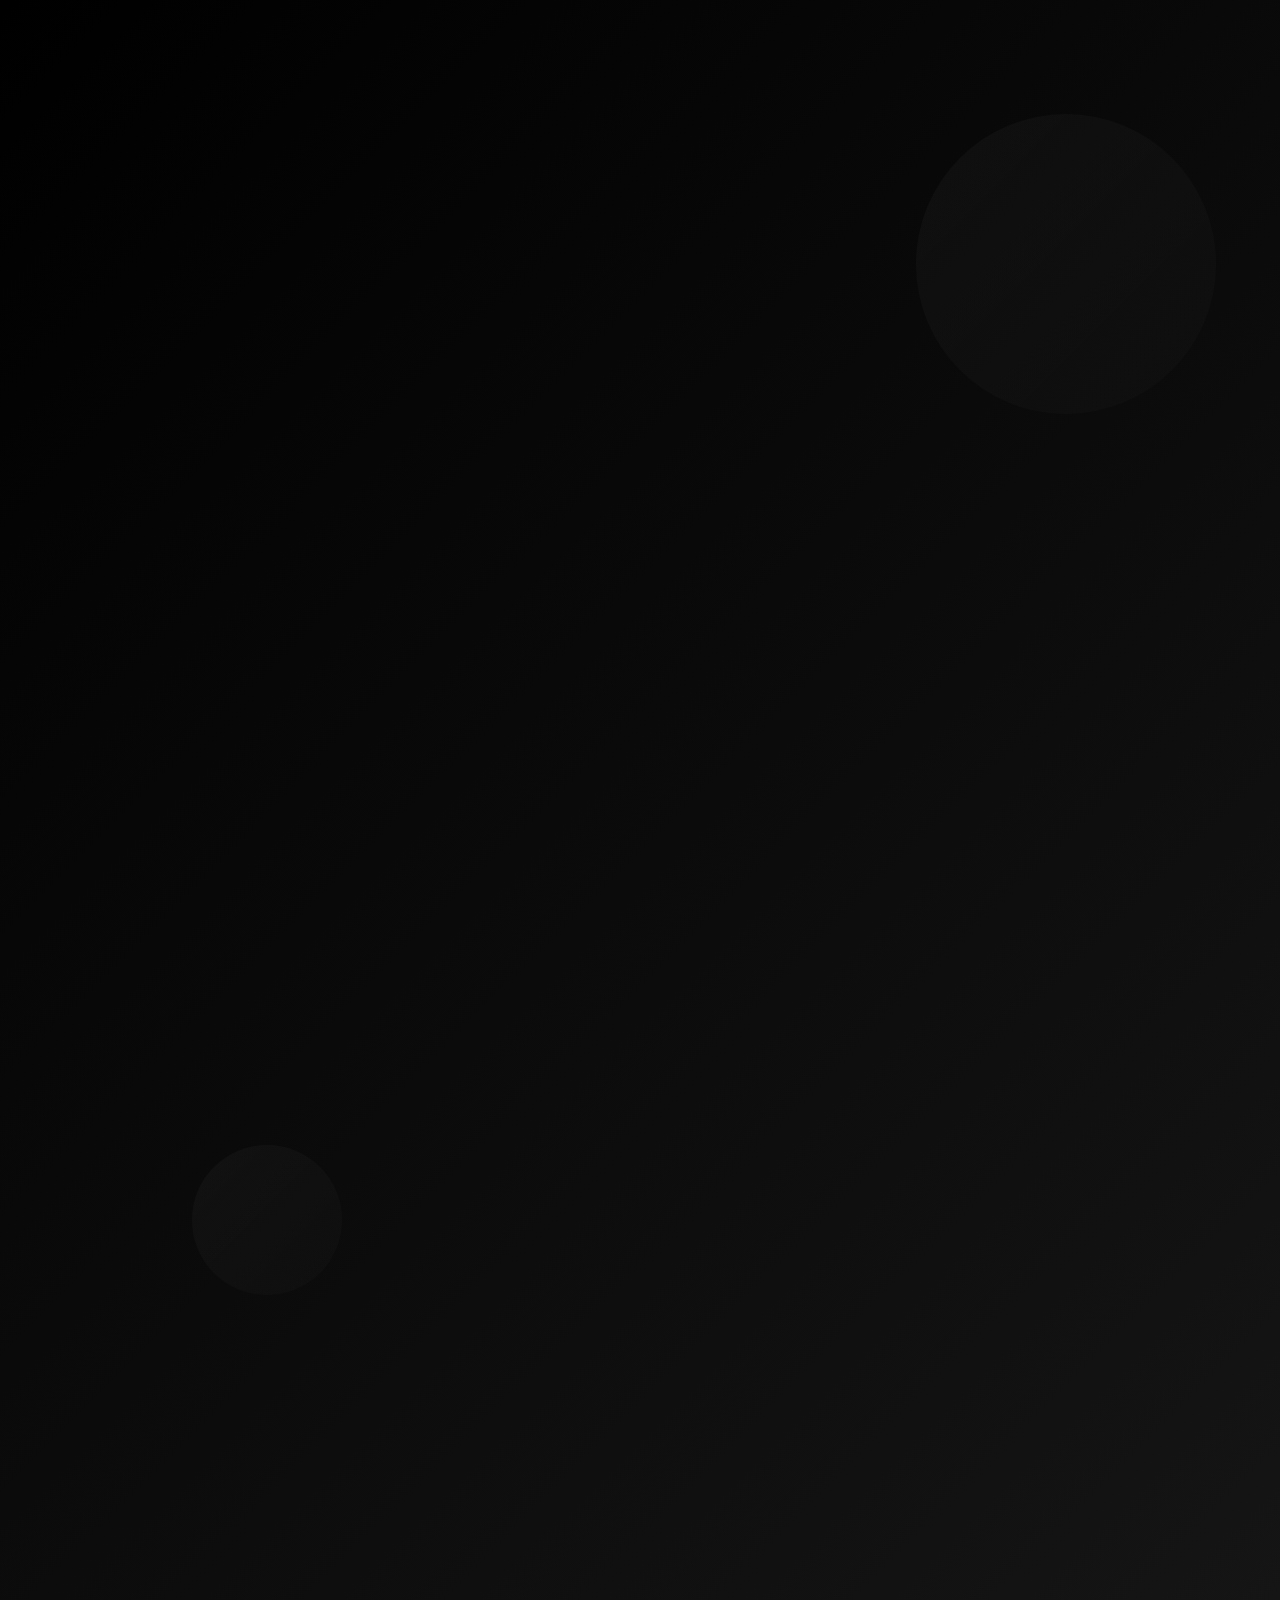
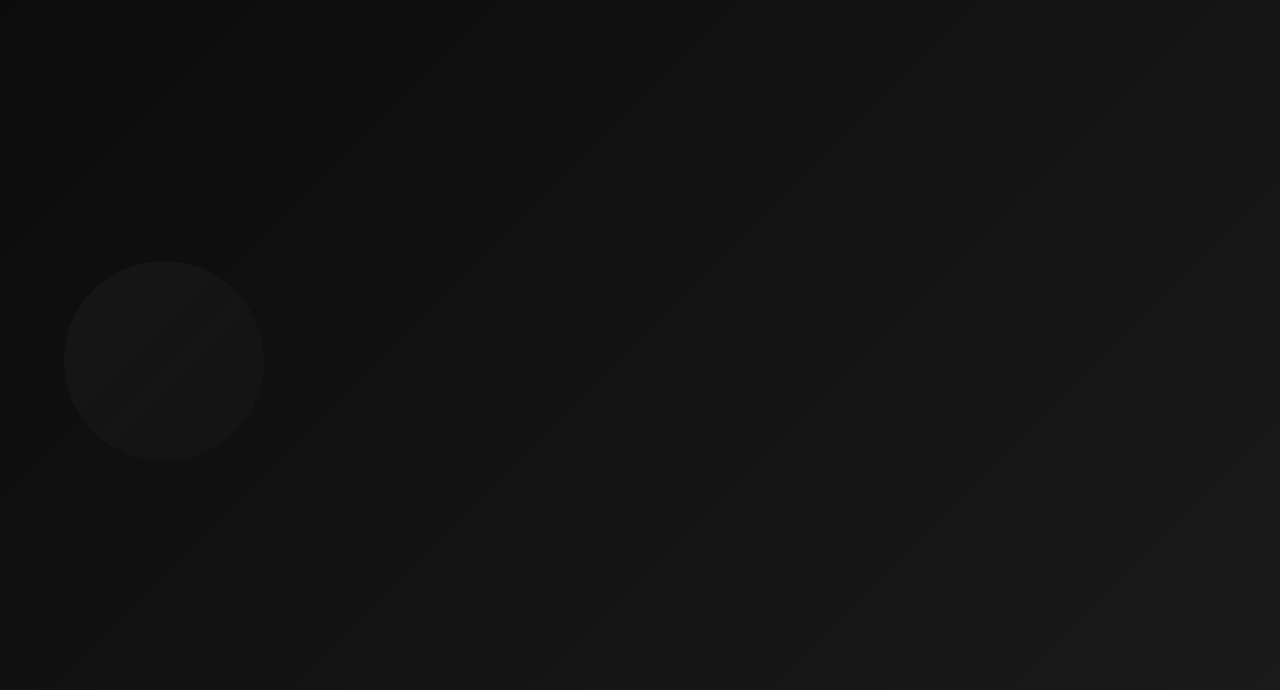
<file: project_e_commerce.html>
<!DOCTYPE html>
<html lang="en">
  <head>
    <meta charset="UTF-8" />
    <meta name="viewport" content="width=device-width, initial-scale=1.0" />
    <title>E-commerce Project Showcase</title>
    <link
      href="https://cdn.jsdelivr.net/npm/bootstrap@5.3.3/dist/css/bootstrap.min.css"
      rel="stylesheet"
    />
    <!-- Font Awesome 6 (Free) -->
    <link
      href="https://cdnjs.cloudflare.com/ajax/libs/font-awesome/6.5.1/css/all.min.css"
      rel="stylesheet"
    />

    <link
      href="https://fonts.googleapis.com/css2?family=Poppins:wght@400;600;700;800&display=swap"
      rel="stylesheet"
    />
    <link rel="stylesheet" href="css/hero_section.css" />
    <link rel="stylesheet" href="css/nav.css" />
    <link rel="stylesheet" href="css/projects_e_commerce.css" />
    <link rel="stylesheet" href="css/nav.css" />
  </head>
  <body>
    <div class="nav-container">
      <nav class="nav-bar">
        <a href="index.html" class="nav-item active">
          <svg width="20" height="20" viewBox="0 0 24 24" fill="currentColor">
            <path d="M10 20v-6h4v6h5v-8h3L12 3 2 12h3v8z" />
          </svg>
          <span class="tooltip-text">HOME</span>
        </a>

        <a href="index.html#about" class="nav-item">
          <svg width="20" height="20" viewBox="0 0 24 24" fill="currentColor">
            <path
              d="M12 2C13.1 2 14 2.9 14 4C14 5.1 13.1 6 12 6C10.9 6 10 5.1 10 4C10 2.9 10.9 2 12 2ZM21 9V7L15 3.5C14.1 3.1 13.1 3.1 12.2 3.5L6 7V9H7V20C7 21.1 7.9 22 9 22V10H15V22C16.1 22 17 21.1 17 20V9H21Z"
            />
          </svg>
          <span class="tooltip-text">ABOUT</span>
        </a>

        <a href="index.html#projects" class="nav-item">
          <svg width="20" height="20" viewBox="0 0 24 24" fill="currentColor">
            <path
              d="M12,2A3,3 0 0,1 15,5V11A3,3 0 0,1 12,14A3,3 0 0,1 9,11V5A3,3 0 0,1 12,2M19,11C19,14.53 16.39,17.44 13,17.93V21H11V17.93C7.61,17.44 5,14.53 5,11H7A5,5 0 0,0 12,16A5,5 0 0,0 17,11H19Z"
            />
          </svg>
          <span class="tooltip-text">PROJECTS</span>
        </a>

        <a href="index.html#skills" class="nav-item">
          <svg width="20" height="20" viewBox="0 0 24 24" fill="currentColor">
            <path
              d="M12,15.5A3.5,3.5 0 0,1 8.5,12A3.5,3.5 0 0,1 12,8.5A3.5,3.5 0 0,1 15.5,12A3.5,3.5 0 0,1 12,15.5M19.43,12.97C19.47,12.65 
      19.5,12.33 19.5,12C19.5,11.67 19.47,11.34 19.43,11L21.54,9.37C21.73,9.22 21.78,8.95 
      21.66,8.73L19.66,5.27C19.54,5.05 19.27,4.96 19.05,5.05L16.56,6.05C16.04,5.66 
      15.5,5.32 14.87,5.07L14.5,2.42C14.46,2.18 14.25,2 14,2H10C9.75,2 9.54,2.18 
      9.5,2.42L9.13,5.07C8.5,5.32 7.96,5.66 7.44,6.05L4.95,5.05C4.73,4.96 4.46,5.05 
      4.34,5.27L2.34,8.73C2.22,8.95 2.27,9.22 2.46,9.37L4.57,11C4.53,11.34 4.5,11.67 
      4.5,12C4.5,12.33 4.53,12.65 4.57,12.97L2.46,14.63C2.27,14.78 2.22,15.05 
      2.34,15.27L4.34,18.73C4.46,18.95 4.73,19.03 4.95,18.95L7.44,17.94C7.96,18.34 
      8.5,18.68 9.13,18.93L9.5,21.58C9.54,21.82 9.75,22 10,22H14C14.25,22 
      14.46,21.82 14.5,21.58L14.87,18.93C15.5,18.68 16.04,18.34 16.56,17.94L19.05,18.95C19.27,19.03 
      19.54,18.95 19.66,18.73L21.66,15.27C21.78,15.05 21.73,14.78 21.54,14.63L19.43,12.97Z"
            />
          </svg>
          <span class="tooltip-text">SKILLS</span>
        </a>

        <a href="index.html#contact" class="nav-item">
          <svg width="20" height="20" viewBox="0 0 24 24" fill="currentColor">
            <path
              d="M20,4H4C2.89,4 2,4.89 2,6V18A2,2 0 0,0 4,20H20A2,2 0 0,0 22,18V6C22,4.89 21.1,4 20,4M20,8L12,13L4,8V6L12,11L20,6V8Z"
            />
          </svg>
          <span class="tooltip-text">CONTACT</span>
        </a>
      </nav>
    </div>
    <div class="smooth-wrapper">
      <div class="smooth-content" id="smooth-content">
        <section class="projects-section">
          <div class="projects-bg-element"></div>
          <div class="projects-bg-element"></div>
          <div class="projects-bg-element"></div>

          <div class="container">
            <div class="projects-content">
              <h1 class="projects-title animate-on-scroll">
                E-commerce Project Showcase
              </h1>

              <div class="projects-grid">
                <!-- Project 1 -->
                <div class="project-card">
                  <div class="project-image">
                    <img src="e_commerce/home.jpg" alt="E-commerce Project 1" />
                    <div class="project-overlay">
                      <button
                        class="view-project-btn"
                        data-bs-toggle="modal"
                        data-bs-target="#projectModal1"
                      >
                        View Project
                      </button>
                    </div>
                  </div>
                  <div class="project-content">
                    <h3 class="project-title">Homepage</h3>
                    <p class="project-description">
                      Modern homepage with bold visuals and simple navigation.
                    </p>

                    <div class="project-tech">
                      <span class="tech-tag">HTML</span>
                      <span class="tech-tag">CSS</span>
                      <span class="tech-tag">Bootstrap</span>
                    </div>
                  </div>
                </div>
              </div>
              <div class="projects-grid">
                <!-- Project 2 -->
                <div class="project-card">
                  <div class="project-image">
                    <img src="e_commerce/shop.jpg" alt="E-commerce Project 2" />
                    <div class="project-overlay">
                      <button
                        class="view-project-btn"
                        data-bs-toggle="modal"
                        data-bs-target="#projectModal2"
                      >
                        View Project
                      </button>
                    </div>
                  </div>
                  <div class="project-content">
                    <h3 class="project-title">Product Catalog</h3>
                    <p class="project-description">
                      Clean product grid with filters, categories, and quick
                      add-to-cart.
                    </p>

                    <div class="project-tech">
                      <span class="tech-tag">PHP</span>
                      <span class="tech-tag">MySQL</span>
                    </div>
                  </div>
                </div>

                <div class="project-card">
                  <div class="project-image">
                    <img src="e_commerce/pos.jpg" alt="E-commerce Project 3" />
                    <div class="project-overlay">
                      <button
                        class="view-project-btn"
                        data-bs-toggle="modal"
                        data-bs-target="#projectModal3"
                      >
                        View Project
                      </button>
                    </div>
                  </div>
                  <div class="project-content">
                    <h3 class="project-title">POS</h3>
                    <p class="project-description">
                      Streamlined POS for walk-in sales with fast checkout.
                    </p>

                    <div class="project-tech">
                      <span class="tech-tag">HTML</span>
                      <span class="tech-tag">CSS</span>
                      <span class="tech-tag">Bootstrap</span>
                    </div>
                  </div>
                </div>
              </div>
              <div class="projects-grid">
                <div class="project-card">
                  <div class="project-image">
                    <img src="e_commerce/b.jpg" alt="E-commerce Project 4" />
                    <div class="project-overlay">
                      <button
                        class="view-project-btn"
                        data-bs-toggle="modal"
                        data-bs-target="#projectModal4"
                      >
                        View Project
                      </button>
                    </div>
                  </div>
                  <div class="project-content">
                    <h3 class="project-title">Appointment Booking</h3>
                    <p class="project-description">
                      Easy booking flow to choose artist, service, and schedule.
                    </p>

                    <div class="project-tech">
                      <span class="tech-tag">HTML</span>
                      <span class="tech-tag">CSS</span>
                      <span class="tech-tag">Bootstrap</span>
                    </div>
                  </div>
                </div>

                <div class="project-card">
                  <div class="project-image">
                    <img src="e_commerce/d1.jpg" alt="E-commerce Project 5" />
                    <div class="project-overlay">
                      <button
                        class="view-project-btn"
                        data-bs-toggle="modal"
                        data-bs-target="#projectModal5"
                      >
                        View Project
                      </button>
                    </div>
                  </div>
                  <div class="project-content">
                    <h3 class="project-title">Admin & Reports</h3>
                    <p class="project-description">
                      Minimal dashboard with sales, inventory, and appointment
                      insights.
                    </p>

                    <div class="project-tech">
                      <span class="tech-tag">HTML</span>
                      <span class="tech-tag">CSS</span>
                      <span class="tech-tag">Bootstrap</span>
                    </div>
                  </div>
                </div>
              </div>
            </div>
          </div>
        </section>

        <!-- Project Modal 1 -->
        <div
          class="modal fade"
          id="projectModal1"
          tabindex="-1"
          aria-hidden="true"
        >
          <div class="modal-dialog modal-xl modal-dialog-centered">
            <div class="modal-content">
              <div class="modal-header">
                <h5 class="modal-title">Modern homepage</h5>
                <button
                  type="button"
                  class="btn-close"
                  data-bs-dismiss="modal"
                  aria-label="Close"
                ></button>
              </div>
              <div class="modal-body text-center">
                <img
                  src="e_commerce/home.jpg"
                  class="img-fluid rounded"
                  alt="User-Friendly Homepage"
                />
              </div>
            </div>
          </div>
        </div>

        <!-- Project Modal 2 -->
        <div
          class="modal fade"
          id="projectModal2"
          tabindex="-1"
          aria-hidden="true"
        >
          <div class="modal-dialog modal-xl modal-dialog-centered">
            <div class="modal-content">
              <div class="modal-header">
                <h5 class="modal-title">POS System</h5>
                <button
                  type="button"
                  class="btn-close"
                  data-bs-dismiss="modal"
                  aria-label="Close"
                ></button>
              </div>
              <div class="modal-body">
                <!-- Carousel -->
                <div
                  id="carouselProject2"
                  class="carousel slide"
                  data-bs-ride="carousel"
                >
                  <div class="carousel-inner">
                    <!-- Slide 1 -->
                    <div class="carousel-item active">
                      <img
                        src="e_commerce/shop.jpg"
                        class="d-block w-100 rounded"
                        alt="Product Catalog 1"
                      />
                    </div>
                    <!-- Slide 2 -->
                    <div class="carousel-item">
                      <img
                        src="e_commerce/shop1.jpg"
                        class="d-block w-100 rounded"
                        alt="Product Catalog 2"
                      />
                    </div>
                    <!-- Slide 3 -->
                    <div class="carousel-item">
                      <img
                        src="e_commerce/shop2.jpg"
                        class="d-block w-100 rounded"
                        alt="Product Catalog 3"
                      />
                    </div>
                    <!-- Slide 4 -->
                    <div class="carousel-item">
                      <img
                        src="e_commerce/cart.jpg"
                        class="d-block w-100 rounded"
                        alt="Product Catalog 4"
                      />
                    </div>
                  </div>

                  <!-- Controls -->
                  <button
                    class="carousel-control-prev"
                    type="button"
                    data-bs-target="#carouselProject2"
                    data-bs-slide="prev"
                  >
                    <span class="carousel-control-prev-icon"></span>
                  </button>
                  <button
                    class="carousel-control-next"
                    type="button"
                    data-bs-target="#carouselProject2"
                    data-bs-slide="next"
                  >
                    <span class="carousel-control-next-icon"></span>
                  </button>
                </div>
              </div>
            </div>
          </div>
        </div>
        <!-- Project Modal 3 -->

        <div
          class="modal fade"
          id="projectModal3"
          tabindex="-1"
          aria-hidden="true"
        >
          <div class="modal-dialog modal-xl modal-dialog-centered">
            <div class="modal-content">
              <div class="modal-header">
                <h5 class="modal-title">POS System</h5>
                <button
                  type="button"
                  class="btn-close"
                  data-bs-dismiss="modal"
                  aria-label="Close"
                ></button>
              </div>
              <div class="modal-body">
                <!-- Carousel -->
                <div
                  id="carouselProject3"
                  class="carousel slide"
                  data-bs-ride="carousel"
                >
                  <div class="carousel-inner">
                    <!-- Slide 1 -->
                    <div class="carousel-item active">
                      <img
                        src="e_commerce/pos.jpg"
                        class="d-block w-100 rounded"
                        alt="Product Catalog 1"
                      />
                    </div>
                    <!-- Slide 2 -->
                    <div class="carousel-item">
                      <img
                        src="e_commerce/pos1.jpg"
                        class="d-block w-100 rounded"
                        alt="Product Catalog 2"
                      />
                    </div>
                    <!-- Slide 3 -->
                    <div class="carousel-item">
                      <img
                        src="e_commerce/pos2.jpg"
                        class="d-block w-100 rounded"
                        alt="Product Catalog 3"
                      />
                    </div>
                    <!-- Slide 4 -->
                    <div class="carousel-item">
                      <img
                        src="e_commerce/pos3.jpg"
                        class="d-block w-100 rounded"
                        alt="Product Catalog 4"
                      />
                    </div>
                  </div>

                  <!-- Controls -->
                  <button
                    class="carousel-control-prev"
                    type="button"
                    data-bs-target="#carouselProject3"
                    data-bs-slide="prev"
                  >
                    <span class="carousel-control-prev-icon"></span>
                  </button>
                  <button
                    class="carousel-control-next"
                    type="button"
                    data-bs-target="#carouselProject3"
                    data-bs-slide="next"
                  >
                    <span class="carousel-control-next-icon"></span>
                  </button>
                </div>
              </div>
            </div>
          </div>
        </div>
        <!-- Project Modal 4 -->
        <div
          class="modal fade"
          id="projectModal4"
          tabindex="-1"
          aria-hidden="true"
        >
          <div class="modal-dialog modal-xl modal-dialog-centered">
            <div class="modal-content">
              <div class="modal-header">
                <h5 class="modal-title">Appointment Booking</h5>
                <button
                  type="button"
                  class="btn-close"
                  data-bs-dismiss="modal"
                  aria-label="Close"
                ></button>
              </div>
              <div class="modal-body">
                <!-- Carousel -->
                <div
                  id="carouselProject4"
                  class="carousel slide"
                  data-bs-ride="carousel"
                >
                  <div class="carousel-inner">
                    <!-- Slide 1 -->
                    <div class="carousel-item active">
                      <img
                        src="e_commerce/b1.jpg"
                        class="d-block w-100 rounded"
                        alt="Product Catalog 1"
                      />
                    </div>
                    <!-- Slide 2 -->
                    <div class="carousel-item">
                      <img
                        src="e_commerce/b2.jpg"
                        class="d-block w-100 rounded"
                        alt="Product Catalog 2"
                      />
                    </div>
                    <!-- Slide 3 -->
                    <div class="carousel-item">
                      <img
                        src="e_commerce/b3.jpg"
                        class="d-block w-100 rounded"
                        alt="Product Catalog 3"
                      />
                    </div>
                    <!-- Slide 4 -->
                    <div class="carousel-item">
                      <img
                        src="e_commerce/b4.jpg"
                        class="d-block w-100 rounded"
                        alt="Product Catalog 4"
                      />
                    </div>
                    <!-- Slide 5 -->
                    <div class="carousel-item">
                      <img
                        src="e_commerce/b5.jpg"
                        class="d-block w-100 rounded"
                        alt="Product Catalog 5"
                      />
                    </div>
                  </div>

                  <!-- Controls -->
                  <button
                    class="carousel-control-prev"
                    type="button"
                    data-bs-target="#carouselProject4"
                    data-bs-slide="prev"
                  >
                    <span class="carousel-control-prev-icon"></span>
                  </button>
                  <button
                    class="carousel-control-next"
                    type="button"
                    data-bs-target="#carouselProject4"
                    data-bs-slide="next"
                  >
                    <span class="carousel-control-next-icon"></span>
                  </button>
                </div>
              </div>
            </div>
          </div>
        </div>
        <!-- Project Modal 5 -->

        <div
          class="modal fade"
          id="projectModal5"
          tabindex="-1"
          aria-hidden="true"
        >
          <div class="modal-dialog modal-xl modal-dialog-centered">
            <div class="modal-content">
              <div class="modal-header">
                <h5 class="modal-title">Admin & Reports</h5>
                <button
                  type="button"
                  class="btn-close"
                  data-bs-dismiss="modal"
                  aria-label="Close"
                ></button>
              </div>
              <div class="modal-body">
                <!-- Carousel -->
                <div
                  id="carouselProject5"
                  class="carousel slide"
                  data-bs-ride="carousel"
                >
                  <div class="carousel-inner">
                    <!-- Slide 1 -->
                    <div class="carousel-item active">
                      <img
                        src="e_commerce/d1.jpg"
                        class="d-block w-100 rounded"
                        alt="Product Catalog 1"
                      />
                    </div>
                    <!-- Slide 2 -->
                    <div class="carousel-item">
                      <img
                        src="e_commerce/d2.jpg"
                        class="d-block w-100 rounded"
                        alt="Product Catalog 2"
                      />
                    </div>
                    <!-- Slide 3 -->
                    <div class="carousel-item">
                      <img
                        src="e_commerce/d3.jpg"
                        class="d-block w-100 rounded"
                        alt="Product Catalog 3"
                      />
                    </div>
                    <!-- Slide 4 -->
                    <div class="carousel-item">
                      <img
                        src="e_commerce/d4.jpg"
                        class="d-block w-100 rounded"
                        alt="Product Catalog 4"
                      />
                    </div>
                    <!-- Slide 5 -->
                    <div class="carousel-item">
                      <img
                        src="e_commerce/d5.jpg"
                        class="d-block w-100 rounded"
                        alt="Product Catalog 5"
                      />
                    </div>
                  </div>

                  <!-- Controls -->
                  <button
                    class="carousel-control-prev"
                    type="button"
                    data-bs-target="#carouselProject5"
                    data-bs-slide="prev"
                  >
                    <span class="carousel-control-prev-icon"></span>
                  </button>
                  <button
                    class="carousel-control-next"
                    type="button"
                    data-bs-target="#carouselProject5"
                    data-bs-slide="next"
                  >
                    <span class="carousel-control-next-icon"></span>
                  </button>
                </div>
              </div>
            </div>
          </div>
        </div>
      </div>
    </div>
    <script src="https://cdnjs.cloudflare.com/ajax/libs/jquery/3.7.1/jquery.min.js"></script>
    <script src="https://cdn.jsdelivr.net/npm/bootstrap@5.3.3/dist/js/bootstrap.bundle.min.js"></script>
    <script src="js/script.js"></script>
  </body>
</html>
</file>
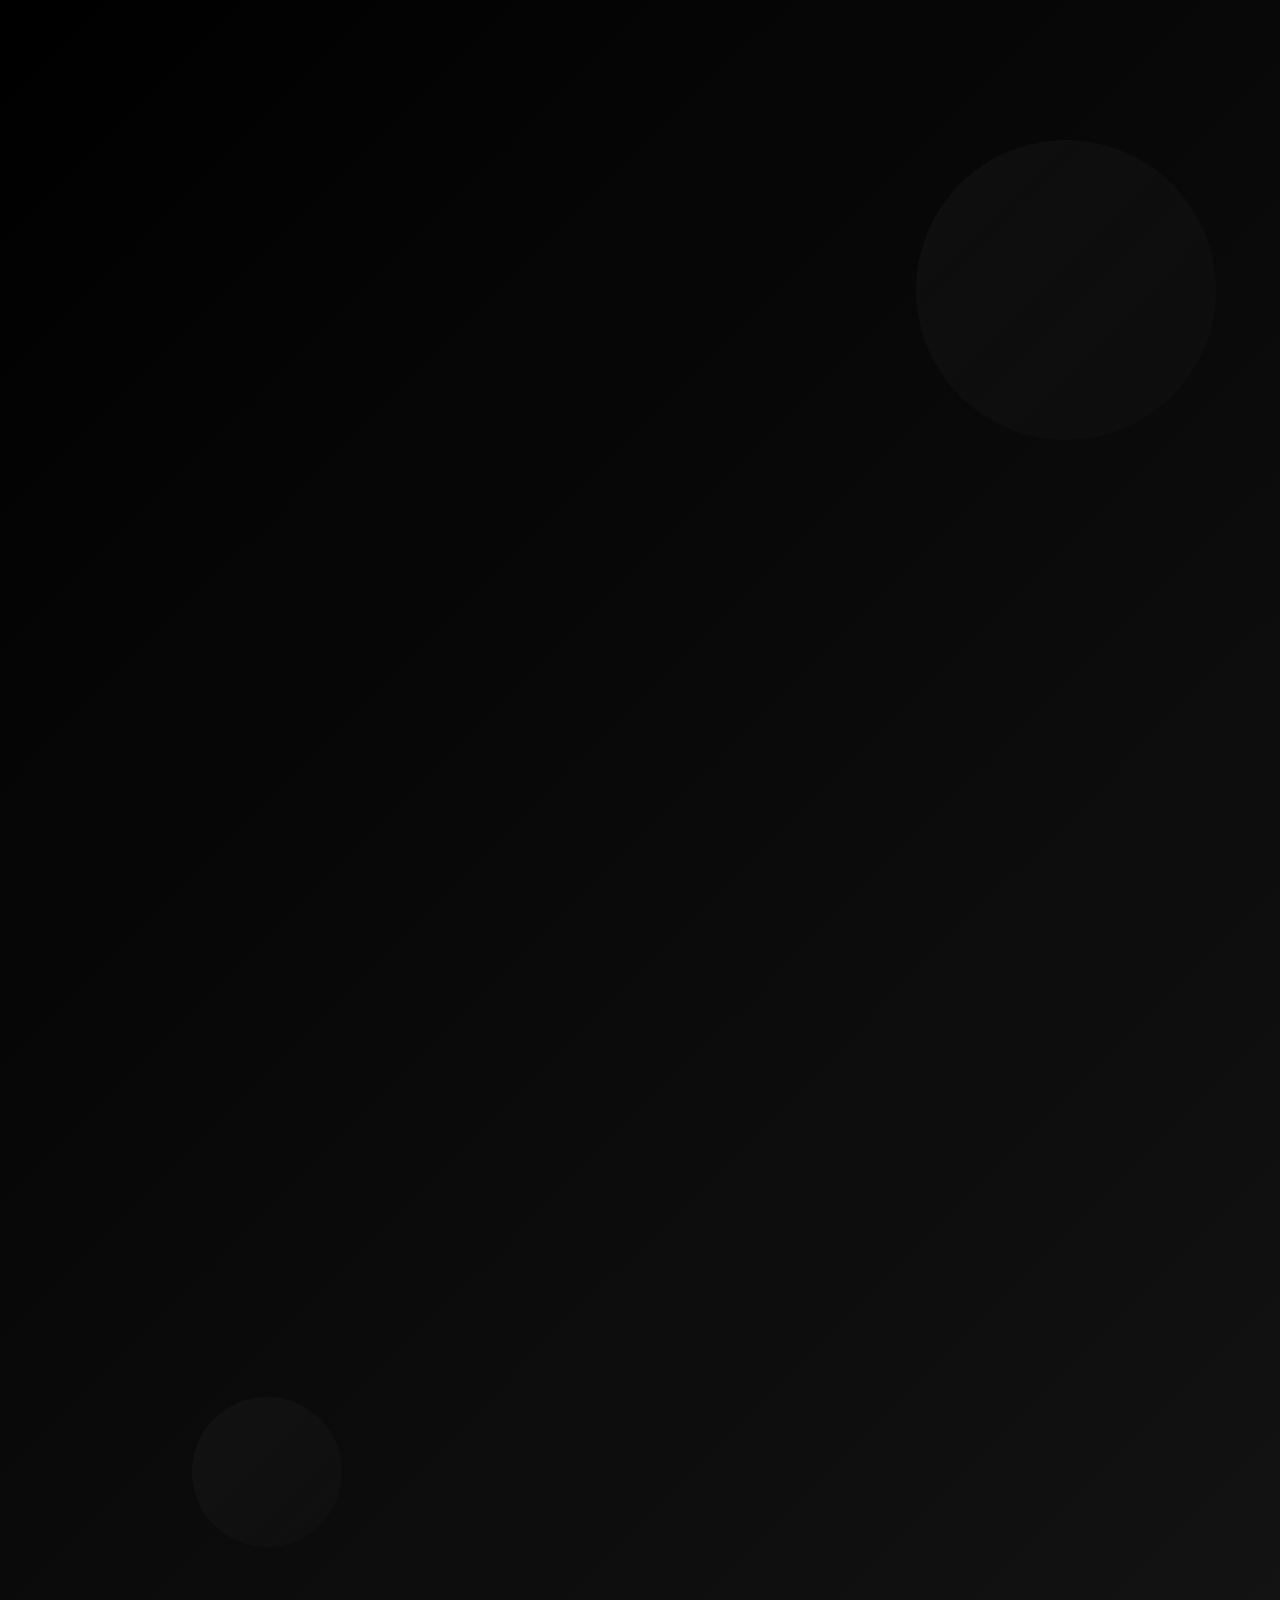
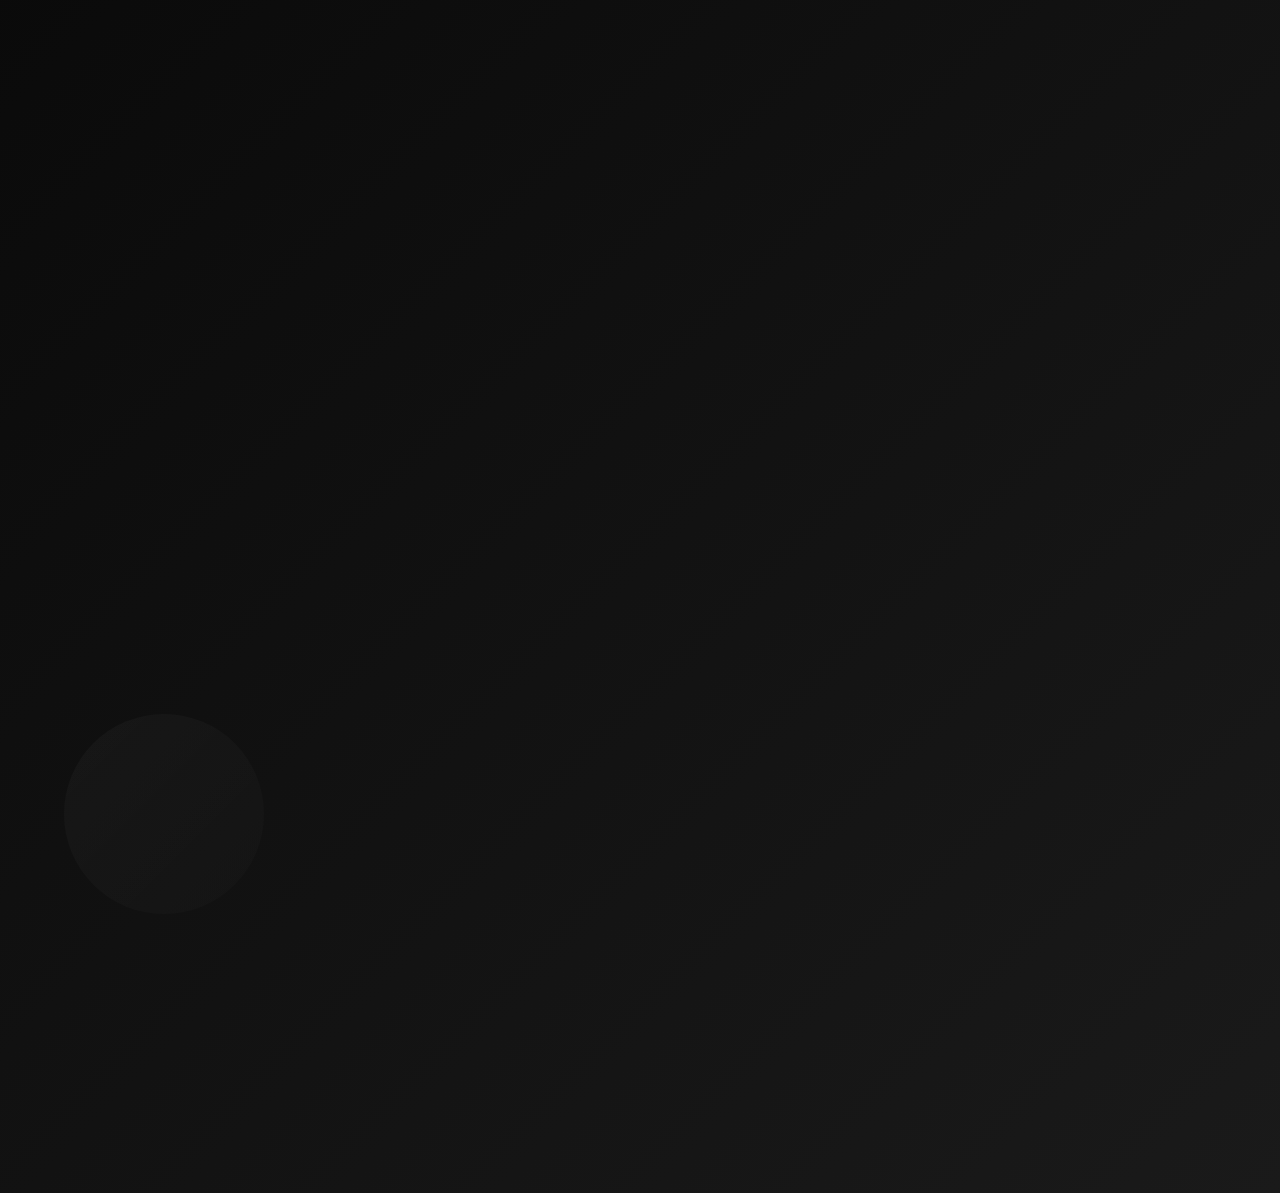
<file: project_inventory.html>
<!DOCTYPE html>
<html lang="en">
  <head>
    <meta charset="UTF-8" />
    <meta name="viewport" content="width=device-width, initial-scale=1.0" />
    <title>Inventory Project Showcase</title>
    <link
      href="https://cdn.jsdelivr.net/npm/bootstrap@5.3.3/dist/css/bootstrap.min.css"
      rel="stylesheet"
    />
    <!-- Font Awesome 6 (Free) -->
    <link
      href="https://cdnjs.cloudflare.com/ajax/libs/font-awesome/6.5.1/css/all.min.css"
      rel="stylesheet"
    />

    <link
      href="https://fonts.googleapis.com/css2?family=Poppins:wght@400;600;700;800&display=swap"
      rel="stylesheet"
    />
    <link rel="stylesheet" href="css/hero_section.css" />
    <link rel="stylesheet" href="css/nav.css" />
    <link rel="stylesheet" href="css/projects_e_commerce.css" />
  </head>
  <body>
    <div class="nav-container">
      <nav class="nav-bar">
        <a href="index.html" class="nav-item active">
          <svg width="20" height="20" viewBox="0 0 24 24" fill="currentColor">
            <path d="M10 20v-6h4v6h5v-8h3L12 3 2 12h3v8z" />
          </svg>
          <span class="tooltip-text">HOME</span>
        </a>

        <a href="index.html#about" class="nav-item">
          <svg width="20" height="20" viewBox="0 0 24 24" fill="currentColor">
            <path
              d="M12 2C13.1 2 14 2.9 14 4C14 5.1 13.1 6 12 6C10.9 6 10 5.1 10 4C10 2.9 10.9 2 12 2ZM21 9V7L15 3.5C14.1 3.1 13.1 3.1 12.2 3.5L6 7V9H7V20C7 21.1 7.9 22 9 22V10H15V22C16.1 22 17 21.1 17 20V9H21Z"
            />
          </svg>
          <span class="tooltip-text">ABOUT</span>
        </a>

        <a href="index.html#projects" class="nav-item">
          <svg width="20" height="20" viewBox="0 0 24 24" fill="currentColor">
            <path
              d="M12,2A3,3 0 0,1 15,5V11A3,3 0 0,1 12,14A3,3 0 0,1 9,11V5A3,3 0 0,1 12,2M19,11C19,14.53 16.39,17.44 13,17.93V21H11V17.93C7.61,17.44 5,14.53 5,11H7A5,5 0 0,0 12,16A5,5 0 0,0 17,11H19Z"
            />
          </svg>
          <span class="tooltip-text">PROJECTS</span>
        </a>

        <a href="index.html#skills" class="nav-item">
          <svg width="20" height="20" viewBox="0 0 24 24" fill="currentColor">
            <path
              d="M12,15.5A3.5,3.5 0 0,1 8.5,12A3.5,3.5 0 0,1 12,8.5A3.5,3.5 0 0,1 15.5,12A3.5,3.5 0 0,1 12,15.5M19.43,12.97C19.47,12.65 
      19.5,12.33 19.5,12C19.5,11.67 19.47,11.34 19.43,11L21.54,9.37C21.73,9.22 21.78,8.95 
      21.66,8.73L19.66,5.27C19.54,5.05 19.27,4.96 19.05,5.05L16.56,6.05C16.04,5.66 
      15.5,5.32 14.87,5.07L14.5,2.42C14.46,2.18 14.25,2 14,2H10C9.75,2 9.54,2.18 
      9.5,2.42L9.13,5.07C8.5,5.32 7.96,5.66 7.44,6.05L4.95,5.05C4.73,4.96 4.46,5.05 
      4.34,5.27L2.34,8.73C2.22,8.95 2.27,9.22 2.46,9.37L4.57,11C4.53,11.34 4.5,11.67 
      4.5,12C4.5,12.33 4.53,12.65 4.57,12.97L2.46,14.63C2.27,14.78 2.22,15.05 
      2.34,15.27L4.34,18.73C4.46,18.95 4.73,19.03 4.95,18.95L7.44,17.94C7.96,18.34 
      8.5,18.68 9.13,18.93L9.5,21.58C9.54,21.82 9.75,22 10,22H14C14.25,22 
      14.46,21.82 14.5,21.58L14.87,18.93C15.5,18.68 16.04,18.34 16.56,17.94L19.05,18.95C19.27,19.03 
      19.54,18.95 19.66,18.73L21.66,15.27C21.78,15.05 21.73,14.78 21.54,14.63L19.43,12.97Z"
            />
          </svg>
          <span class="tooltip-text">SKILLS</span>
        </a>

        <a href="index.html#contact" class="nav-item">
          <svg width="20" height="20" viewBox="0 0 24 24" fill="currentColor">
            <path
              d="M20,4H4C2.89,4 2,4.89 2,6V18A2,2 0 0,0 4,20H20A2,2 0 0,0 22,18V6C22,4.89 21.1,4 20,4M20,8L12,13L4,8V6L12,11L20,6V8Z"
            />
          </svg>
          <span class="tooltip-text">CONTACT</span>
        </a>
      </nav>
    </div>
    <div class="smooth-wrapper">
      <div class="smooth-content" id="smooth-content">
        <section class="projects-section">
          <div class="projects-bg-element"></div>
          <div class="projects-bg-element"></div>
          <div class="projects-bg-element"></div>

          <div class="container">
            <div class="projects-content">
              <h1 class="projects-title animate-on-scroll">
                Inventory Project Showcase
              </h1>

              <div class="projects-grid">
                <!-- Dashboard -->
                <div class="project-card">
                  <div class="project-image">
                    <img src="inventory/dashboard.jpg" alt="Dashboard" />
                    <div class="project-overlay">
                      <button
                        class="view-project-btn"
                        data-bs-toggle="modal"
                        data-bs-target="#projectDashboard"
                      >
                        View Project
                      </button>
                    </div>
                  </div>
                  <div class="project-content">
                    <h3 class="project-title">Dashboard</h3>
                    <p class="project-description">
                      Analytics cards, low-stock alerts, activity logs & trends.
                    </p>
                    <div class="project-tech">
                      <span class="tech-tag">PHP</span
                      ><span class="tech-tag">MySQL</span
                      ><span class="tech-tag">Bootstrap</span>
                    </div>
                  </div>
                </div>
              </div>
              <div class="projects-grid">
                <!-- Project 2 -->
                <div class="project-card">
                  <div class="project-image">
                    <img src="inventory/inventory.jpg" alt="Manage Items" />
                    <div class="project-overlay">
                      <button
                        class="view-project-btn"
                        data-bs-toggle="modal"
                        data-bs-target="#projectItems"
                      >
                        View Project
                      </button>
                    </div>
                  </div>
                  <div class="project-content">
                    <h3 class="project-title">Manage Items</h3>
                    <p class="project-description">
                      All inventory items with add, edit, and stock management.
                    </p>
                    <div class="project-tech">
                      <span class="tech-tag">PHP</span
                      ><span class="tech-tag">MySQL</span>
                    </div>
                  </div>
                </div>

                <div class="project-card">
                  <div class="project-image">
                    <img src="inventory/item.jpg" alt="Item Details" />
                    <div class="project-overlay">
                      <button
                        class="view-project-btn"
                        data-bs-toggle="modal"
                        data-bs-target="#projectDetails"
                      >
                        View Project
                      </button>
                    </div>
                  </div>
                  <div class="project-content">
                    <h3 class="project-title">Item Details</h3>
                    <p class="project-description">
                      Detailed view with stock add/remove & update info.
                    </p>
                    <div class="project-tech">
                      <span class="tech-tag">PHP</span
                      ><span class="tech-tag">Bootstrap</span>
                    </div>
                  </div>
                </div>
              </div>
              <div class="projects-grid">
                <div class="project-card">
                  <div class="project-image">
                    <img src="inventory/manage_ass.jpg" alt="Assignments" />
                    <div class="project-overlay">
                      <button
                        class="view-project-btn"
                        data-bs-toggle="modal"
                        data-bs-target="#projectAssignments"
                      >
                        View Project
                      </button>
                    </div>
                  </div>
                  <div class="project-content">
                    <h3 class="project-title">Manage Assignments</h3>
                    <p class="project-description">
                      Assign & return items to SSG officers with status
                      tracking.
                    </p>
                    <div class="project-tech">
                      <span class="tech-tag">PHP</span
                      ><span class="tech-tag">MySQL</span>
                    </div>
                  </div>
                </div>

                <!-- Users -->
                <div class="project-card">
                  <div class="project-image">
                    <img src="inventory/user_mgmt.jpg" alt="User Management" />
                    <div class="project-overlay">
                      <button
                        class="view-project-btn"
                        data-bs-toggle="modal"
                        data-bs-target="#projectUsers"
                      >
                        View Project
                      </button>
                    </div>
                  </div>
                  <div class="project-content">
                    <h3 class="project-title">User Management</h3>
                    <p class="project-description">
                      Manage admins and SSG users with role access.
                    </p>
                    <div class="project-tech">
                      <span class="tech-tag">PHP</span
                      ><span class="tech-tag">Bootstrap</span>
                    </div>
                  </div>
                </div>
              </div>
              <div class="projects-grid">
                <div class="project-card">
                  <div class="project-image">
                    <img src="inventory/inventory_report.jpg" alt="Reports" />
                    <div class="project-overlay">
                      <button
                        class="view-project-btn"
                        data-bs-toggle="modal"
                        data-bs-target="#projectReports"
                      >
                        View Project
                      </button>
                    </div>
                  </div>
                  <div class="project-content">
                    <h3 class="project-title">Reports</h3>
                    <p class="project-description">
                      Downloadable reports with filters for date, items &
                      officers.
                    </p>
                    <div class="project-tech">
                      <span class="tech-tag">PHP</span
                      ><span class="tech-tag">MySQL</span>
                    </div>
                  </div>
                </div>
              </div>
            </div>
          </div>
        </section>

        <!-- Project Modal 1 -->
        <div
          class="modal fade"
          id="projectDashboard"
          tabindex="-1"
          aria-hidden="true"
        >
          <div class="modal-dialog modal-fullscreen">
            <div class="modal-content">
              <div class="modal-header">
                <h5 class="modal-title">Modern homepage</h5>
                <button
                  type="button"
                  class="btn-close"
                  data-bs-dismiss="modal"
                  aria-label="Close"
                ></button>
              </div>
              <div class="modal-body">
                <!-- Carousel -->
                <div
                  id="carouselProject1"
                  class="carousel slide"
                  data-bs-ride="carousel"
                >
                  <div class="carousel-inner">
                    <!-- Slide 1 -->
                    <div class="carousel-item active">
                      <img
                        src="inventory/dashboard.jpg"
                        class="d-block w-100 rounded"
                        alt="Product Catalog 1"
                      />
                    </div>
                    <!-- Slide 2 -->
                    <div class="carousel-item">
                      <img
                        src="inventory/dashboard1.jpg"
                        class="d-block w-100 rounded"
                        alt="Product Catalog 2"
                      />
                    </div>
                  </div>

                  <!-- Controls -->
                  <button
                    class="carousel-control-prev"
                    type="button"
                    data-bs-target="#carouselProject1"
                    data-bs-slide="prev"
                  >
                    <span class="carousel-control-prev-icon"></span>
                  </button>
                  <button
                    class="carousel-control-next"
                    type="button"
                    data-bs-target="#carouselProject1"
                    data-bs-slide="next"
                  >
                    <span class="carousel-control-next-icon"></span>
                  </button>
                </div>
              </div>
            </div>
          </div>
        </div>

        <!-- Project Modal 2 -->
        <div
          class="modal fade"
          id="projectItems"
          tabindex="-1"
          aria-hidden="true"
        >
          <div class="modal-dialog modal-fullscreen">
            <div class="modal-content">
              <div class="modal-header">
                <h5 class="modal-title">Manage Items</h5>
                <button
                  type="button"
                  class="btn-close"
                  data-bs-dismiss="modal"
                  aria-label="Close"
                ></button>
              </div>
              <div class="modal-body">
                <!-- Carousel -->
                <div
                  id="carouselProject2"
                  class="carousel slide"
                  data-bs-ride="carousel"
                >
                  <div class="carousel-inner">
                    <!-- Slide 1 -->
                    <div class="carousel-item active">
                      <img
                        src="inventory/manage_ass.jpg"
                        class="d-block w-100 rounded"
                        alt="Product Catalog 1"
                      />
                    </div>
                    <!-- Slide 2 -->
                    <div class="carousel-item">
                      <img
                        src="inventory/assign1.jpg"
                        class="d-block w-100 rounded"
                        alt="Product Catalog 2"
                      />
                    </div>
                    <!-- Slide 3 -->
                    <div class="carousel-item">
                      <img
                        src="inventory/assign2.jpg"
                        class="d-block w-100 rounded"
                        alt="Product Catalog 3"
                      />
                    </div>
                    <!-- Slide 4 -->
                    <div class="carousel-item">
                      <img
                        src="inventory/manage_ass2.jpg"
                        class="d-block w-100 rounded"
                        alt="Product Catalog 4"
                      />
                    </div>
                  </div>

                  <!-- Controls -->
                  <button
                    class="carousel-control-prev"
                    type="button"
                    data-bs-target="#carouselProject2"
                    data-bs-slide="prev"
                  >
                    <span class="carousel-control-prev-icon"></span>
                  </button>
                  <button
                    class="carousel-control-next"
                    type="button"
                    data-bs-target="#carouselProject2"
                    data-bs-slide="next"
                  >
                    <span class="carousel-control-next-icon"></span>
                  </button>
                </div>
              </div>
            </div>
          </div>
        </div>
        <!-- Project Modal 3 -->

        <div
          class="modal fade"
          id="projectDetails"
          tabindex="-1"
          aria-hidden="true"
        >
          <div class="modal-dialog modal-fullscreen">
            <div class="modal-content">
              <div class="modal-header">
                <h5 class="modal-title">Item Details</h5>
                <button
                  type="button"
                  class="btn-close"
                  data-bs-dismiss="modal"
                  aria-label="Close"
                ></button>
              </div>
              <div class="modal-body">
                <!-- Carousel -->
                <div
                  id="carouselProject3"
                  class="carousel slide"
                  data-bs-ride="carousel"
                >
                  <div class="carousel-inner">
                    <!-- Slide 1 -->
                    <div class="carousel-item active">
                      <img
                        src="inventory/item.jpg"
                        class="d-block w-100 rounded"
                        alt="Product Catalog 1"
                      />
                    </div>
                    <!-- Slide 2 -->
                    <div class="carousel-item">
                      <img
                        src="inventory/addstock.jpg"
                        class="d-block w-100 rounded"
                        alt="Product Catalog 2"
                      />
                    </div>
                    <!-- Slide 3 -->
                    <div class="carousel-item">
                      <img
                        src="inventory/removestock.jpg"
                        class="d-block w-100 rounded"
                        alt="Product Catalog 3"
                      />
                    </div>
                    <!-- Slide 4 -->
                    <div class="carousel-item">
                      <img
                        src="inventory/edititem.jpg"
                        class="d-block w-100 rounded"
                        alt="Product Catalog 4"
                      />
                    </div>
                    <div class="carousel-item">
                      <img
                        src="inventory/edithistory.jpg"
                        class="d-block w-100 rounded"
                        alt="Product Catalog 4"
                      />
                    </div>
                    <div class="carousel-item">
                      <img
                        src="inventory/item2.jpg"
                        class="d-block w-100 rounded"
                        alt="Product Catalog 4"
                      />
                    </div>
                  </div>

                  <!-- Controls -->
                  <button
                    class="carousel-control-prev"
                    type="button"
                    data-bs-target="#carouselProject3"
                    data-bs-slide="prev"
                  >
                    <span class="carousel-control-prev-icon"></span>
                  </button>
                  <button
                    class="carousel-control-next"
                    type="button"
                    data-bs-target="#carouselProject3"
                    data-bs-slide="next"
                  >
                    <span class="carousel-control-next-icon"></span>
                  </button>
                </div>
              </div>
            </div>
          </div>
        </div>
        <!-- Project Modal 4 -->
        <div
          class="modal fade"
          id="projectAssignments"
          tabindex="-1"
          aria-hidden="true"
        >
          <div class="modal-dialog modal-fullscreen">
            <div class="modal-content">
              <div class="modal-header">
                <h5 class="modal-title">Manage Assignments</h5>
                <button
                  type="button"
                  class="btn-close"
                  data-bs-dismiss="modal"
                  aria-label="Close"
                ></button>
              </div>
              <div class="modal-body">
                <!-- Carousel -->
                <div
                  id="carouselProject4"
                  class="carousel slide"
                  data-bs-ride="carousel"
                >
                  <div class="carousel-inner">
                    <!-- Slide 1 -->
                    <div class="carousel-item active">
                      <img
                        src="inventory/manage_ass.jpg"
                        class="d-block w-100 rounded"
                        alt="Product Catalog 1"
                      />
                    </div>
                    <!-- Slide 2 -->
                    <div class="carousel-item">
                      <img
                        src="inventory/assign1.jpg"
                        class="d-block w-100 rounded"
                        alt="Product Catalog 2"
                      />
                    </div>
                    <!-- Slide 3 -->
                    <div class="carousel-item">
                      <img
                        src="inventory/assign2.jpg"
                        class="d-block w-100 rounded"
                        alt="Product Catalog 3"
                      />
                    </div>
                    <!-- Slide 4 -->
                    <div class="carousel-item">
                      <img
                        src="inventory/manage_ass2.jpg"
                        class="d-block w-100 rounded"
                        alt="Product Catalog 4"
                      />
                    </div>
                  </div>

                  <!-- Controls -->
                  <button
                    class="carousel-control-prev"
                    type="button"
                    data-bs-target="#carouselProject4"
                    data-bs-slide="prev"
                  >
                    <span class="carousel-control-prev-icon"></span>
                  </button>
                  <button
                    class="carousel-control-next"
                    type="button"
                    data-bs-target="#carouselProject4"
                    data-bs-slide="next"
                  >
                    <span class="carousel-control-next-icon"></span>
                  </button>
                </div>
              </div>
            </div>
          </div>
        </div>
        <!-- Project Modal 5 -->

        <div
          class="modal fade"
          id="projectUsers"
          tabindex="-1"
          aria-hidden="true"
        >
          <div class="modal-dialog modal-fullscreen">
            <div class="modal-content">
              <div class="modal-header">
                <h5 class="modal-title">User Management</h5>
                <button
                  type="button"
                  class="btn-close"
                  data-bs-dismiss="modal"
                  aria-label="Close"
                ></button>
              </div>
              <div class="modal-body">
                <!-- Carousel -->
                <div
                  id="carouselProject5"
                  class="carousel slide"
                  data-bs-ride="carousel"
                >
                  <div class="carousel-inner">
                    <!-- Slide 1 -->
                    <div class="carousel-item active">
                      <img
                        src="inventory/user_mgmt.jpg"
                        class="d-block w-100 rounded"
                        alt="Product Catalog 1"
                      />
                    </div>
                    <!-- Slide 2 -->
                    <div class="carousel-item">
                      <img
                        src="inventory/add_user.jpg"
                        class="d-block w-100 rounded"
                        alt="Product Catalog 2"
                      />
                    </div>
                  </div>

                  <!-- Controls -->
                  <button
                    class="carousel-control-prev"
                    type="button"
                    data-bs-target="#carouselProject5"
                    data-bs-slide="prev"
                  >
                    <span class="carousel-control-prev-icon"></span>
                  </button>
                  <button
                    class="carousel-control-next"
                    type="button"
                    data-bs-target="#carouselProject5"
                    data-bs-slide="next"
                  >
                    <span class="carousel-control-next-icon"></span>
                  </button>
                </div>
              </div>
            </div>
          </div>
        </div>

        <div
          class="modal fade"
          id="projectReports"
          tabindex="-1"
          aria-hidden="true"
        >
          <div class="modal-dialog modal-fullscreen">
            <div class="modal-content">
              <div class="modal-header">
                <h5 class="modal-title">Reports</h5>
                <button
                  type="button"
                  class="btn-close"
                  data-bs-dismiss="modal"
                  aria-label="Close"
                ></button>
              </div>
              <div class="modal-body">
                <!-- Carousel -->
                <div
                  id="carouselProject6"
                  class="carousel slide"
                  data-bs-ride="carousel"
                >
                  <div class="carousel-inner">
                    <!-- Slide 1 -->
                    <div class="carousel-item active">
                      <img
                        src="inventory/report.jpg"
                        class="d-block w-100 rounded"
                        alt="Product Catalog 1"
                      />
                    </div>
                    <!-- Slide 2 -->
                    <div class="carousel-item">
                      <img
                        src="inventory/stockmovement.jpg"
                        class="d-block w-100 rounded"
                        alt="Product Catalog 2"
                      />
                    </div>
                    <div class="carousel-item">
                      <img
                        src="inventory/stocksummary.jpg"
                        class="d-block w-100 rounded"
                        alt="Product Catalog 2"
                      />
                    </div>
                    <div class="carousel-item">
                      <img
                        src="inventory/trans.jpg"
                        class="d-block w-100 rounded"
                        alt="Product Catalog 2"
                      />
                    </div>
                    <div class="carousel-item">
                      <img
                        src="inventory/assignreport.jpg"
                        class="d-block w-100 rounded"
                        alt="Product Catalog 2"
                      />
                    </div>
                  </div>

                  <!-- Controls -->
                  <button
                    class="carousel-control-prev"
                    type="button"
                    data-bs-target="#carouselProject6"
                    data-bs-slide="prev"
                  >
                    <span class="carousel-control-prev-icon"></span>
                  </button>
                  <button
                    class="carousel-control-next"
                    type="button"
                    data-bs-target="#carouselProject6"
                    data-bs-slide="next"
                  >
                    <span class="carousel-control-next-icon"></span>
                  </button>
                </div>
              </div>
            </div>
          </div>
        </div>
      </div>
    </div>
    <script src="https://cdnjs.cloudflare.com/ajax/libs/jquery/3.7.1/jquery.min.js"></script>
    <script src="https://cdn.jsdelivr.net/npm/bootstrap@5.3.3/dist/js/bootstrap.bundle.min.js"></script>
    <script src="js/script.js"></script>
  </body>
</html>
</file>
<file: css/about_section.css>
/* Base Styles - Desktop First */
.about-section {
  min-height: 100vh;
  background: linear-gradient(135deg, #ffffff 0%, #f8f9fa 100%);
  padding: 100px 0;
  position: relative;
  overflow: hidden;
}

.container {
  max-width: 1200px;
  margin: 0 auto;
  padding: 0 20px;
}

.row {
  display: flex;
  flex-wrap: wrap;
}

.col-lg-10 {
  flex: 0 0 83.333333%;
  max-width: 83.333333%;
  margin: 0 auto;
}

.about-content {
  opacity: 1;
  transform: translateY(0);
  animation: none;
}

/* Base animation class for scroll-triggered elements */
.animate-on-scroll {
  opacity: 0;
  transform: translateY(60px);
  transition: all 0.6s cubic-bezier(0.25, 0.46, 0.45, 0.94);
}

.animate-on-scroll.animate-in {
  opacity: 1;
  transform: translateY(0);
}

/* Base animation class for scroll-triggered elements */
.info-card.animate-on-scroll {
  opacity: 0;
  transform: translateX(-60px);
  transition: all 0.3s cubic-bezier(0.25, 0.46, 0.45, 0.94);
}

.info-card.animate-on-scroll.animate-in {
  opacity: 1;
  transform: translateX(0);
}

/* About Title - Clean version with scroll-only animation */
.about-title {
  font-size: 4rem;
  font-weight: 700;
  text-transform: uppercase;
  margin-bottom: 2rem;
  background: linear-gradient(135deg, #000 0%, #333 100%);
  -webkit-background-clip: text;
  -webkit-text-fill-color: transparent;
  background-clip: text;
  position: relative;
  text-align: center;
}

/* Underline for about-title */
.about-title::after {
  content: "";
  position: absolute;
  bottom: -10px;
  left: 50%;
  transform: translateX(-50%) scaleX(0);
  width: 80px;
  height: 4px;
  background: linear-gradient(135deg, #000 0%, #333 100%);
  border-radius: 2px;
  transform-origin: center;
  transition: transform 0.8s ease-out;
}

/* Animate underline when title comes into view */
.about-title.animate-in::after {
  transform: translateX(-50%) scaleX(1);
}

.about-description {
  font-size: 1.2rem;
  line-height: 1.8;
  color: #666;
  margin-bottom: 3rem;
  text-align: center;
}

/* Personal Info Cards */
.info-cards {
  display: grid;
  grid-template-columns: repeat(auto-fit, minmax(300px, 1fr));
  gap: 2rem;
  margin: 3rem 0;
}

.info-card {
  background: rgba(0, 0, 0, 0.02);
  padding: 2rem;
  border-radius: 15px;
  border: 1px solid rgba(0, 0, 0, 0.05);
  transition: all 0.4s ease;
}

.info-card:hover {
  transform: translateY(-5px);
  box-shadow: 0 15px 30px rgba(0, 0, 0, 0.321);
}

.info-card h3 {
  font-size: 1.1rem;
  font-weight: 600;
  margin-bottom: 1rem;
  color: #000;
  display: flex;
  align-items: center;
  gap: 10px;
}

.info-card p {
  color: #666;
  line-height: 1.6;
  margin: 0;
}

.info-card i {
  color: #333;
  font-size: 1.2rem;
}

/* Skills Section */
.skills-title {
  font-size: 2.5rem;
  font-weight: 700;
  margin: 4rem 0 2rem;
  text-align: center;
  color: #000;
}

.skills-grid {
  display: grid;
  grid-template-columns: repeat(auto-fit, minmax(280px, 1fr));
  gap: 2rem;
  margin: 3rem 0;
}

.skill-item {
  background: rgba(0, 0, 0, 0.03);
  padding: 2.5rem;
  border-radius: 15px;
  transition: all 0.4s cubic-bezier(0.25, 0.46, 0.45, 0.94);
  border: 1px solid rgba(0, 0, 0, 0.05);
  position: relative;
  overflow: hidden;
  text-align: center;
}

.skill-item::before {
  content: "";
  position: absolute;
  top: 0;
  left: -100%;
  width: 100%;
  height: 100%;
  background: linear-gradient(
    90deg,
    transparent,
    rgba(0, 0, 0, 0.05),
    transparent
  );
  transition: left 0.6s ease;
}

.skill-item:hover {
  transform: translateY(-10px);
  box-shadow: 0 20px 40px rgba(0, 0, 0, 0.1);
  background: rgba(0, 0, 0, 0.05);
}

.skill-item:hover::before {
  left: 100%;
}

.skill-icon {
  width: 60px;
  height: 60px;
  background: linear-gradient(135deg, #000 0%, #333 100%);
  border-radius: 15px;
  display: flex;
  align-items: center;
  justify-content: center;
  margin: 0 auto 1.5rem;
  color: white;
  font-size: 28px;
  transition: all 0.3s ease;
}

.skill-item:hover .skill-icon {
  transform: rotateY(180deg) scale(1.1);
  background: linear-gradient(135deg, #333 0%, #555 100%);
}

.skill-title {
  font-size: 1.4rem;
  font-weight: 700;
  margin-bottom: 1rem;
  color: #000;
}

.skill-description {
  color: #666;
  line-height: 1.6;
  font-size: 0.95rem;
  margin-bottom: 1rem;
}

/* Experience Timeline */
.experience-section {
  margin: 5rem 0;
}

.experience-title {
  font-size: 2.5rem;
  font-weight: 700;
  margin-bottom: 3rem;
  text-align: center;
  color: #000;
}

.timeline {
  position: relative;
  padding: 2rem 0;
}

.timeline::before {
  content: "";
  position: absolute;
  left: 50%;
  top: 0;
  bottom: 0;
  width: 2px;
  background: linear-gradient(135deg, #000 0%, #333 100%);
  transform: translateX(-50%);
}

.timeline-item {
  position: relative;
  margin-bottom: 3rem;
  width: 50%;
  padding: 0 2rem;
}

.timeline-item:nth-child(odd) {
  left: 0;
  text-align: right;
  padding-right: 3rem;
}

.timeline-item:nth-child(even) {
  left: 50%;
  padding-left: 3rem;
}

.timeline-content {
  background: #ffffff;
  padding: 2.5rem;
  border-radius: 20px;
  position: relative;
  transition: all 0.4s cubic-bezier(0.25, 0.46, 0.45, 0.94);
  overflow: hidden;
  box-shadow: 0 8px 25px rgba(0, 0, 0, 0.08);
}

.timeline-content::before {
  content: "";
  position: absolute;
  top: 0;
  left: 0;
  right: 0;
  bottom: 0;
  background: radial-gradient(
      circle at 20% 80%,
      rgba(0, 0, 0, 0.02) 0%,
      transparent 50%
    ),
    radial-gradient(circle at 80% 20%, rgba(0, 0, 0, 0.02) 0%, transparent 50%);
  pointer-events: none;
  opacity: 0.5;
  transition: opacity 0.3s ease;
}

.timeline-content:hover::before {
  opacity: 0.8;
}

.timeline-content:hover {
  transform: translateY(-8px) scale(1.02);
  box-shadow: 0 20px 40px rgba(0, 0, 0, 0.12);
}

/* Blue border card */
.timeline-content-blue {
  border: 3px solid transparent;
  background: linear-gradient(#ffffff, #ffffff) padding-box,
    linear-gradient(135deg, #1e40af, #3b82f6, #60a5fa, #93c5fd) border-box;
}

.timeline-content-blue::after {
  content: "";
  position: absolute;
  top: 0;
  left: -100%;
  width: 100%;
  height: 100%;
  background: linear-gradient(
    90deg,
    transparent,
    rgba(59, 130, 246, 0.1),
    transparent
  );
  transition: left 0.6s cubic-bezier(0.25, 0.46, 0.45, 0.94);
}

.timeline-content-blue:hover::after {
  left: 100%;
}

.timeline-content-blue:hover {
  box-shadow: 0 20px 40px rgba(59, 130, 246, 0.15),
    0 0 0 1px rgba(59, 130, 246, 0.1);
}

/* Red border card */
.timeline-content-red {
  border: 3px solid transparent;
  background: linear-gradient(#ffffff, #ffffff) padding-box,
    linear-gradient(135deg, #dc2626, #ef4444, #f87171, #fca5a5) border-box;
}

.timeline-content-red::after {
  content: "";
  position: absolute;
  top: 0;
  left: -100%;
  width: 100%;
  height: 100%;
  background: linear-gradient(
    90deg,
    transparent,
    rgba(239, 68, 68, 0.1),
    transparent
  );
  transition: left 0.6s cubic-bezier(0.25, 0.46, 0.45, 0.94);
}

.timeline-content-red:hover::after {
  left: 100%;
}

.timeline-content-red:hover {
  box-shadow: 0 20px 40px rgba(239, 68, 68, 0.15),
    0 0 0 1px rgba(239, 68, 68, 0.1);
}

/* Blue card text styling */
.timeline-content-blue .timeline-date {
  font-weight: 700;
  color: #1e40af;
  font-size: 0.95rem;
  margin-bottom: 0.8rem;
  text-transform: uppercase;
  letter-spacing: 1px;
  position: relative;
  z-index: 2;
}

.timeline-content-blue .timeline-title {
  font-size: 1.4rem;
  font-weight: 800;
  color: #1e3a8a;
  margin-bottom: 1.2rem;
  position: relative;
  z-index: 2;
  line-height: 1.3;
}

.timeline-content-blue .timeline-desc {
  color: #3730a3;
  line-height: 1.7;
  position: relative;
  z-index: 2;
  font-size: 1rem;
}

/* Red card text styling */
.timeline-content-red .timeline-date {
  font-weight: 700;
  color: #dc2626;
  font-size: 0.95rem;
  margin-bottom: 0.8rem;
  text-transform: uppercase;
  letter-spacing: 1px;
  position: relative;
  z-index: 2;
}

.timeline-content-red .timeline-title {
  font-size: 1.4rem;
  font-weight: 800;
  color: #991b1b;
  margin-bottom: 1.2rem;
  position: relative;
  z-index: 2;
  line-height: 1.3;
}

.timeline-content-red .timeline-desc {
  color: #7f1d1d;
  line-height: 1.7;
  position: relative;
  z-index: 2;
  font-size: 1rem;
}

/* Blue card link styling */
.timeline-content-blue .timeline-link {
  color: #1d4ed8;
  font-weight: 700;
  text-decoration: none;
  position: relative;
  padding: 0.3rem 0.8rem;
  border-radius: 8px;
  background: rgba(59, 130, 246, 0.1);
  border: 2px solid rgba(59, 130, 246, 0.2);
  transition: all 0.3s cubic-bezier(0.25, 0.46, 0.45, 0.94);
  display: inline-block;
}

.timeline-content-blue .timeline-link:hover {
  background: rgba(59, 130, 246, 0.15);
  color: #1e40af;
  transform: translateY(-1px);
  box-shadow: 0 4px 12px rgba(59, 130, 246, 0.2);
  border-color: rgba(59, 130, 246, 0.4);
}

/* Red card link styling */
.timeline-content-red .timeline-link {
  color: #dc2626;
  font-weight: 700;
  text-decoration: none;
  position: relative;
  padding: 0.3rem 0.8rem;
  border-radius: 8px;
  background: rgba(239, 68, 68, 0.1);
  border: 2px solid rgba(239, 68, 68, 0.2);
  transition: all 0.3s cubic-bezier(0.25, 0.46, 0.45, 0.94);
  display: inline-block;
}

.timeline-content-red .timeline-link:hover {
  background: rgba(239, 68, 68, 0.15);
  color: #b91c1c;
  transform: translateY(-1px);
  box-shadow: 0 4px 12px rgba(239, 68, 68, 0.2);
  border-color: rgba(239, 68, 68, 0.4);
}

/* Subtle floating animation */
@keyframes cardFloat {
  0%,
  100% {
    transform: translateY(0px);
  }
  50% {
    transform: translateY(-3px);
  }
}

.timeline-content {
  animation: cardFloat 6s ease-in-out infinite;
}

.timeline-content:nth-child(even) {
  animation-delay: 3s;
}

.timeline-dot {
  position: absolute;
  top: 1rem;
  width: 16px;
  height: 16px;
  background: #000;
  border: 4px solid #fff;
  border-radius: 50%;
  z-index: 2;
}

.timeline-item:nth-child(odd) .timeline-dot {
  right: -8px;
}

.timeline-item:nth-child(even) .timeline-dot {
  left: -8px;
}

.tooltip {
  opacity: 1 !important;
}

.tooltip-inner {
  max-width: 500px;
  padding: 10px;
  box-shadow: 0 4px 12px rgba(0, 0, 0, 0.15);
}

.tooltip-inner img {
  max-width: 100%;
  height: auto;
  display: block;
  margin: 0 auto;
}

.tooltip.bs-tooltip-auto[data-popper-placement^="top"] .tooltip-arrow::before,
.tooltip.bs-tooltip-auto[data-popper-placement^="bottom"]
  .tooltip-arrow::before,
.tooltip.bs-tooltip-auto[data-popper-placement^="left"] .tooltip-arrow::before,
.tooltip.bs-tooltip-auto[data-popper-placement^="right"]
  .tooltip-arrow::before {
  background: #fff;
}

.contact-links {
  display: flex;
  justify-content: center;
  gap: 2rem;
  flex-wrap: wrap;
}

.contact-link {
  display: flex;
  align-items: center;
  gap: 10px;
  padding: 1rem 2rem;
  background: rgba(0, 0, 0, 0.02);
  border: 1px solid rgba(0, 0, 0, 0.05);
  border-radius: 50px;
  text-decoration: none;
  color: #333;
  transition: all 0.3s ease;
  font-weight: 500;
}

.contact-link:hover {
  background: rgba(0, 0, 0, 0.05);
  transform: translateY(-2px);
  box-shadow: 0 10px 20px rgba(0, 0, 0, 0.1);
  color: #000;
}

/* Background elements */
.about-bg-element {
  position: absolute;
  border-radius: 50%;
  background: linear-gradient(
    135deg,
    rgba(0, 0, 0, 0.02) 0%,
    rgba(0, 0, 0, 0.01) 100%
  );
  animation: floatSlow 8s ease-in-out infinite;
}

.about-bg-element:nth-child(1) {
  width: 200px;
  height: 200px;
  top: 10%;
  right: 5%;
  animation-delay: -2s;
}

.about-bg-element:nth-child(2) {
  width: 150px;
  height: 150px;
  bottom: 10%;
  left: 10%;
  animation-delay: -4s;
}

.about-bg-element:nth-child(3) {
  width: 120px;
  height: 120px;
  top: 60%;
  right: 15%;
  animation-delay: -6s;
}

/* Keyframe Animations */
@keyframes floatSlow {
  0%,
  100% {
    transform: translateY(0px) rotate(0deg);
  }
  50% {
    transform: translateY(-30px) rotate(180deg);
  }
}

/* ===== RESPONSIVE BREAKPOINTS ===== */

/* Extra Large Devices (1200px and up) - Desktop Large Screens */
@media (min-width: 1200px) {
  .about-section {
    padding: 120px 0;
  }

  .container {
    max-width: 1400px;
  }

  .about-title {
    font-size: 4.5rem;
  }

  .about-description {
    font-size: 1.3rem;
    max-width: 800px;
    margin: 0 auto 3rem;
  }

  .info-cards {
    grid-template-columns: repeat(2, 1fr);
    gap: 2.5rem;
  }

  .timeline-content {
    padding: 3rem;
  }
}

/* Large Devices (992px to 1199px) - Desktop */
@media (max-width: 1199px) and (min-width: 992px) {
  .about-section {
    padding: 100px 0;
  }

  .about-title {
    font-size: 3.8rem;
  }

  .about-description {
    font-size: 1.15rem;
  }

  .info-cards {
    grid-template-columns: repeat(2, 1fr);
    gap: 2rem;
  }

  .skills-grid {
    grid-template-columns: repeat(auto-fit, minmax(250px, 1fr));
  }
}

/* Medium Devices (768px to 991px) - Tablet */
@media (max-width: 991px) and (min-width: 768px) {
  .about-section {
    padding: 80px 0;
  }

  .col-lg-10 {
    flex: 0 0 95%;
    max-width: 95%;
  }

  .about-title {
    font-size: 3.2rem;
    margin-bottom: 1.5rem;
  }

  .about-description {
    font-size: 1.1rem;
    margin-bottom: 2.5rem;
  }

  .info-cards {
    grid-template-columns: repeat(2, 1fr);
    gap: 1.5rem;
  }

  .info-card {
    padding: 1.5rem;
  }

  .skills-title,
  .experience-title {
    font-size: 2.2rem;
  }

  .skills-grid {
    grid-template-columns: repeat(auto-fit, minmax(220px, 1fr));
    gap: 1.5rem;
  }

  .skill-item {
    padding: 2rem;
  }

  .timeline::before {
    left: 30px;
  }

  .timeline-item {
    width: 100%;
    left: 0 !important;
    padding-left: 4rem !important;
    padding-right: 1rem !important;
    text-align: left !important;
  }

  .timeline-dot {
    left: 22px !important;
    right: auto !important;
  }

  .timeline-content {
    padding: 2rem;
    border-radius: 16px;
  }

  .experience-section {
    margin: 4rem 0;
  }

  .about-bg-element:nth-child(1) {
    width: 150px;
    height: 150px;
  }

  .about-bg-element:nth-child(2) {
    width: 120px;
    height: 120px;
  }

  .about-bg-element:nth-child(3) {
    width: 100px;
    height: 100px;
  }
}

/* Small Devices (576px to 767px) - Large Mobile/Small Tablet */
@media (max-width: 767px) and (min-width: 576px) {
  .about-section {
    padding: 60px 0;
    min-height: auto;
  }

  .container {
    padding: 0 15px;
  }

  .col-lg-10 {
    flex: 0 0 100%;
    max-width: 100%;
  }

  .about-title {
    font-size: 2.8rem;
    margin-bottom: 1.2rem;
  }

  .about-description {
    font-size: 1rem;
    line-height: 1.6;
    margin-bottom: 2rem;
    padding: 0 1rem;
  }

  .info-cards {
    grid-template-columns: 1fr;
    gap: 1.2rem;
    margin: 2rem 0;
  }

  .info-card {
    padding: 1.3rem;
    border-radius: 12px;
  }

  .info-card h3 {
    font-size: 0.9rem;
    flex-direction: column;
    align-items: flex-start;
    gap: 6px;
    margin-bottom: 0.8rem;
  }

  .info-card p {
    font-size: 0.85rem;
    line-height: 1.5;
  }

  .info-card i {
    font-size: 1rem;
  }

  .skills-title,
  .experience-title {
    font-size: 1.6rem;
    margin: 2rem 0 1rem;
  }

  .skill-item {
    padding: 1.2rem;
    border-radius: 10px;
  }

  .skill-icon {
    width: 40px;
    height: 40px;
    font-size: 20px;
    margin-bottom: 0.8rem;
    border-radius: 10px;
  }

  .skill-title {
    font-size: 1rem;
    margin-bottom: 0.6rem;
  }

  .skill-description {
    font-size: 0.82rem;
    line-height: 1.5;
  }

  .experience-section {
    margin: 3rem 0;
  }

  .timeline::before {
    left: 15px;
    width: 1px;
  }

  .timeline-item {
    padding-left: 2.5rem !important;
    padding-right: 0.5rem !important;
    margin-bottom: 1.2rem;
  }

  .timeline-dot {
    left: 8px !important;
    width: 12px;
    height: 12px;
    border-width: 3px;
  }

  .timeline-content {
    padding: 1rem;
    border-radius: 10px;
    border-width: 2px;
  }

  .timeline-content:hover {
    transform: translateY(-3px) scale(1.01);
  }

  .timeline-content-blue .timeline-title,
  .timeline-content-red .timeline-title {
    font-size: 0.95rem;
    margin-bottom: 0.8rem;
    line-height: 1.3;
  }

  .timeline-content-blue .timeline-desc,
  .timeline-content-red .timeline-desc {
    font-size: 0.8rem;
    line-height: 1.5;
  }

  .timeline-content-blue .timeline-date,
  .timeline-content-red .timeline-date {
    font-size: 0.75rem;
    margin-bottom: 0.6rem;
    letter-spacing: 0.5px;
  }

  .timeline-content-blue .timeline-link,
  .timeline-content-red .timeline-link {
    padding: 0.2rem 0.5rem;
    font-size: 0.8rem;
    border-radius: 6px;
    display: block;
    text-align: center;
    margin: 0.5rem 0;
    max-width: 150px;
  }

  .contact-links {
    gap: 0.8rem;
  }

  .contact-link {
    max-width: 240px;
    padding: 0.7rem 1.2rem;
    font-size: 0.85rem;
    border-radius: 25px;
  }

  /* Disable hover effects on very small screens */
  .info-card:hover,
  .skill-item:hover {
    transform: none;
    box-shadow: 0 5px 15px rgba(0, 0, 0, 0.1);
  }

  .skill-item:hover .skill-icon {
    transform: scale(1.05);
  }

  /* Simplify animations for performance */
  .animate-on-scroll {
    transform: translateY(20px);
    transition: all 0.4s ease;
  }

  .info-card.animate-on-scroll {
    transform: translateY(20px);
  }

  /* Remove floating background elements */
  .about-bg-element {
    display: none;
  }

  /* Reduce card floating animation */
  .timeline-content {
    animation: none;
  }
}

.skills-title,
.experience-title {
  font-size: 2rem;
  margin: 3rem 0 1.5rem;
}

.skills-grid {
  grid-template-columns: 1fr;
  gap: 1.2rem;
  margin: 2rem 0;
}

.skill-item {
  padding: 1.8rem;
  border-radius: 12px;
}

.skill-icon {
  width: 50px;
  height: 50px;
  font-size: 24px;
}

.skill-title {
  font-size: 1.2rem;
}

.timeline::before {
  left: 20px;
}

.timeline-item {
  width: 100%;
  left: 0 !important;
  padding-left: 3.5rem !important;
  padding-right: 0.8rem !important;
  text-align: left !important;
  margin-bottom: 2rem;
}

.timeline-dot {
  left: 12px !important;
  right: auto !important;
  width: 14px;
  height: 14px;
}

.timeline-content {
  padding: 1.5rem;
  border-radius: 14px;
  border-width: 2px;
}

.timeline-content-blue .timeline-title,
.timeline-content-red .timeline-title {
  font-size: 1.1rem;
}

.timeline-content-blue .timeline-desc,
.timeline-content-red .timeline-desc {
  font-size: 0.9rem;
  line-height: 1.6;
}

.timeline-content-blue .timeline-date,
.timeline-content-red .timeline-date {
  font-size: 0.85rem;
}

.contact-links {
  flex-direction: column;
  align-items: center;
  gap: 1rem;
}

.contact-link {
  width: 100%;
  max-width: 280px;
  justify-content: center;
  padding: 0.8rem 1.5rem;
}

.about-bg-element {
  display: none;
}

/* Extra Small Devices (480px to 575px) - Mobile */
@media (max-width: 575px) and (min-width: 480px) {
  .about-section {
    padding: 50px 0;
  }

  .container {
    padding: 0 12px;
  }

  .about-title {
    font-size: 2.4rem;
    margin-bottom: 1rem;
  }

  .about-description {
    font-size: 0.95rem;
    line-height: 1.5;
    margin-bottom: 1.8rem;
    padding: 0 0.8rem;
  }

  .info-cards {
    gap: 1rem;
    margin: 1.5rem 0;
  }

  .info-card {
    padding: 1.2rem;
    border-radius: 10px;
  }

  .info-card h3 {
    font-size: 0.95rem;
    flex-direction: column;
    align-items: flex-start;
    gap: 8px;
  }

  .info-card p {
    font-size: 0.9rem;
  }

  .skills-title,
  .experience-title {
    font-size: 1.8rem;
    margin: 2.5rem 0 1.2rem;
  }

  .skill-item {
    padding: 1.5rem;
  }

  .skill-icon {
    width: 45px;
    height: 45px;
    font-size: 22px;
    margin-bottom: 1rem;
  }

  .skill-title {
    font-size: 1.1rem;
    margin-bottom: 0.8rem;
  }

  .skill-description {
    font-size: 0.88rem;
  }

  .timeline-item {
    padding-left: 3rem !important;
    margin-bottom: 1.5rem;
  }

  .timeline-content {
    padding: 1.3rem;
    border-radius: 12px;
  }

  .timeline-content-blue .timeline-title,
  .timeline-content-red .timeline-title {
    font-size: 1rem;
    margin-bottom: 1rem;
  }

  .timeline-content-blue .timeline-desc,
  .timeline-content-red .timeline-desc {
    font-size: 0.85rem;
  }

  .timeline-content-blue .timeline-link,
  .timeline-content-red .timeline-link {
    padding: 0.25rem 0.6rem;
    font-size: 0.85rem;
  }

  .contact-link {
    max-width: 260px;
    font-size: 0.9rem;
  }
}

/* Very Small Devices (max-width: 479px) - Small Mobile */
@media (max-width: 479px) {
  .about-section {
    padding: 40px 0;
  }

  .container {
    padding: 0 10px;
  }

  .about-title {
    font-size: 2rem;
    margin-bottom: 0.8rem;
    line-height: 1.2;
  }

  .about-title::after {
    width: 60px;
    height: 3px;
  }

  .about-description {
    font-size: 0.88rem;
    line-height: 1.4;
    margin-bottom: 1.5rem;
    padding: 0 0.5rem;
  }

  .info-cards {
    gap: 0.8rem;
    margin: 1.2rem 0;
  }

  .info-card {
    padding: 1rem;
    border-radius: 8px;
  }

  .info-card h3 {
    font-size: 0.9rem;
    flex-direction: column;
    align-items: flex-start;
    gap: 6px;
    margin-bottom: 0.7rem;
  }

  .info-card p {
    font-size: 0.85rem;
    line-height: 1.4;
  }

  .info-card i {
    font-size: 0.9rem;
  }

  .skills-title,
  .experience-title {
    font-size: 1.6rem;
    margin: 2rem 0 1rem;
  }

  .skills-grid {
    gap: 1rem;
    margin: 1.5rem 0;
  }

  .skill-item {
    padding: 1.3rem;
    border-radius: 10px;
  }

  .skill-icon {
    width: 40px;
    height: 40px;
    font-size: 20px;
    margin-bottom: 0.8rem;
  }

  .skill-title {
    font-size: 1rem;
    margin-bottom: 0.7rem;
  }

  .skill-description {
    font-size: 0.82rem;
    line-height: 1.4;
  }

  .experience-section {
    margin: 2.5rem 0;
  }

  .timeline::before {
    left: 12px;
    width: 1px;
  }

  .timeline-item {
    padding-left: 2.5rem !important;
    padding-right: 0.3rem !important;
    margin-bottom: 1.2rem;
  }

  .timeline-dot {
    left: 5px !important;
    width: 10px;
    height: 10px;
    border-width: 2px;
  }

  .timeline-content {
    padding: 1rem;
    border-radius: 8px;
    border-width: 2px;
  }

  .timeline-content:hover {
    transform: translateY(-2px) scale(1.01);
    box-shadow: 0 8px 20px rgba(0, 0, 0, 0.1);
  }

  .timeline-content-blue .timeline-title,
  .timeline-content-red .timeline-title {
    font-size: 0.9rem;
    margin-bottom: 0.7rem;
    line-height: 1.2;
  }

  .timeline-content-blue .timeline-desc,
  .timeline-content-red .timeline-desc {
    font-size: 0.78rem;
    line-height: 1.4;
  }

  .timeline-content-blue .timeline-date,
  .timeline-content-red .timeline-date {
    font-size: 0.7rem;
    margin-bottom: 0.5rem;
    letter-spacing: 0.3px;
  }

  .timeline-content-blue .timeline-link,
  .timeline-content-red .timeline-link {
    padding: 0.2rem 0.4rem;
    font-size: 0.75rem;
    border-radius: 5px;
    display: block;
    text-align: center;
    margin: 0.4rem 0;
    max-width: 130px;
  }

  .contact-links {
    gap: 0.6rem;
    flex-direction: column;
    align-items: center;
  }

  .contact-link {
    width: 100%;
    max-width: 220px;
    padding: 0.6rem 1rem;
    font-size: 0.82rem;
    border-radius: 20px;
    justify-content: center;
  }

  /* Disable complex animations on very small screens for performance */
  .animate-on-scroll {
    transform: translateY(15px);
    transition: all 0.3s ease;
  }

  .info-card.animate-on-scroll {
    transform: translateY(15px);
  }

  .info-card:hover,
  .skill-item:hover {
    transform: translateY(-2px);
    box-shadow: 0 4px 12px rgba(0, 0, 0, 0.08);
  }

  .skill-item:hover .skill-icon {
    transform: scale(1.03);
  }

  /* Remove all background elements and complex animations */
  .about-bg-element {
    display: none;
  }

  .timeline-content {
    animation: none;
  }

  /* Simplify card effects */
  .timeline-content-blue::after,
  .timeline-content-red::after {
    display: none;
  }

  .skill-item::before {
    display: none;
  }
}

/* ===== UTILITY CLASSES ===== */

/* Fade in animation for scroll-triggered elements */
@keyframes fadeInUp {
  from {
    opacity: 0;
    transform: translateY(30px);
  }
  to {
    opacity: 1;
    transform: translateY(0);
  }
}

@keyframes fadeInLeft {
  from {
    opacity: 0;
    transform: translateX(-30px);
  }
  to {
    opacity: 1;
    transform: translateX(0);
  }
}

/* Accessibility improvements */
@media (prefers-reduced-motion: reduce) {
  *,
  *::before,
  *::after {
    animation-duration: 0.01ms !important;
    animation-iteration-count: 1 !important;
    transition-duration: 0.01ms !important;
    scroll-behavior: auto !important;
  }

  .animate-on-scroll {
    animation: none;
    transition: none;
    opacity: 1;
    transform: none;
  }

  .timeline-content {
    animation: none;
  }

  .about-bg-element {
    animation: none;
  }
}

/* High contrast mode support */
@media (prefers-contrast: high) {
  .about-title,
  .skills-title,
  .experience-title {
    background: none;
    -webkit-text-fill-color: initial;
    color: #000;
  }

  .info-card,
  .skill-item,
  .timeline-content {
    border: 2px solid #000;
  }

  .timeline-content-blue,
  .timeline-content-red {
    border: 3px solid #000;
  }
}
</file>
<file: css/hero_section.css>
/* Fixed height for both columns */
.fixed-height {
  height: 650px;
}

/* Make image cover the entire column */
.image-col img {
  height: 90%;
  width: 100%;
  object-fit: cover;
  transition: all 0.8s cubic-bezier(0.25, 0.46, 0.45, 0.94);
  transform: scale(1.05);
  opacity: 0;
  animation: imageReveal 1.2s ease-out 0.3s forwards;
}

.image-col {
  overflow: hidden;
  position: relative;
}

.image-col::before {
  content: "";
  position: absolute;
  top: 0;
  left: 0;
  right: 0;
  bottom: 0;
  background: linear-gradient(
    135deg,
    rgba(0, 0, 0, 0.1) 0%,
    rgba(255, 255, 255, 0.05) 100%
  );
  z-index: 1;
  transition: opacity 0.3s ease;
}

.image-col:hover::before {
  opacity: 0;
}

.image-col:hover img {
  transform: scale(1.08);
}

/* Typography */
body {
  font-family: "Poppins", sans-serif;
  background: linear-gradient(135deg, #f8f9fa 0%, #ffffff 100%);
  color: #000;
  margin: 0;
  height: 100vh;
  overflow-x: hidden;
}

.role {
  font-size: 1.8rem;
  letter-spacing: 2px;
  opacity: 0;
  transform: translateY(20px);
  animation: fadeInUp 0.8s ease-out 0.6s forwards;
  position: relative;
}

.role::after {
  content: "";
  position: absolute;
  bottom: -4px;
  left: 0;
  width: 0;
  height: 2px;
  background: #000;
  animation: lineExpand 0.8s ease-out 1.2s forwards;
}

h2 {
  font-weight: 700;
  font-size: 7.5rem;
  line-height: 0.9;
  text-transform: uppercase;
  opacity: 0;
  transform: translateX(-50px);
  animation: slideInLeft 1s ease-out 0.9s forwards;
  background: linear-gradient(135deg, #000 0%, #333 100%);
  -webkit-background-clip: text;
  -webkit-text-fill-color: transparent;
  background-clip: text;
  position: relative;
}

.tagline {
  background: linear-gradient(135deg, #000 0%, #333 100%);
  color: #fff;
  font-size: 1.5rem;
  font-weight: 700;
  padding: 0.6rem 1rem;
  display: inline-block;
  margin-bottom: 1.5rem;
  opacity: 0;
  transform: translateY(20px);
  animation: fadeInUp 0.8s ease-out 1.5s forwards;
  position: relative;
  overflow: hidden;
  border-radius: 4px;
  box-shadow: 0 4px 15px rgba(0, 0, 0, 0.1);
}

.tagline::before {
  content: "";
  position: absolute;
  top: 0;
  left: -100%;
  width: 100%;
  height: 100%;
  background: linear-gradient(
    90deg,
    transparent,
    rgba(255, 255, 255, 0.2),
    transparent
  );
  animation: shimmer 2s infinite 2s;
}

/* Content Column Animation */
.second-col {
  opacity: 0;
  animation: fadeIn 0.8s ease-out 0.4s forwards;
}

/* Buttons */
.btn {
  border-radius: 12px;
  padding: 25px 80px;
  min-height: 60px;
  min-width: 220px;
  font-size: 18px;
  font-weight: 700;
  text-transform: uppercase;
  display: inline-flex;
  align-items: center;
  justify-content: center;
  position: relative;
  overflow: hidden;
  transition: all 0.4s cubic-bezier(0.25, 0.46, 0.45, 0.94);
  opacity: 0;
  transform: translateY(30px);
  box-shadow: 0 8px 25px rgba(0, 0, 0, 0.15);
}

.btn:nth-child(1) {
  animation: fadeInUp 0.8s ease-out 1.8s forwards;
}

.btn:nth-child(2) {
  animation: fadeInUp 0.8s ease-out 2s forwards;
}

.btn::before {
  content: "";
  position: absolute;
  top: 0;
  left: -100%;
  width: 100%;
  height: 100%;
  transition: left 0.5s cubic-bezier(0.25, 0.46, 0.45, 0.94);
  z-index: 1;
}

.btn span {
  position: relative;
  z-index: 2;
  transition: transform 0.3s ease;
}

.btn:hover span {
  transform: translateY(-2px);
}

.btn-dark {
  background: linear-gradient(135deg, #000 0%, #333 100%);
  border: none;
  color: #fff;
}

.btn-dark::before {
  background: linear-gradient(135deg, #333 0%, #555 100%);
}

.btn-dark:hover {
  transform: translateY(-3px);
  box-shadow: 0 12px 35px rgba(0, 0, 0, 0.25);
}

.btn-dark:hover::before {
  left: 0;
}

.btn-outline-dark {
  border: 2px solid #000;
  color: #000;
  background: transparent;
}

.btn-outline-dark::before {
  background: linear-gradient(135deg, #000 0%, #333 100%);
}

.btn-outline-dark:hover {
  color: #fff;
  transform: translateY(-3px);
  box-shadow: 0 12px 35px rgba(0, 0, 0, 0.2);
}

.btn-outline-dark:hover::before {
  left: 0;
}

.buttons-container {
  opacity: 0;
  transform: translateY(30px);
  animation: fadeInUp 0.8s ease-out 1.7s forwards;
}

/* Floating elements */
.floating-element {
  position: absolute;
  width: 100px;
  height: 100px;
  background: linear-gradient(
    135deg,
    rgba(0, 0, 0, 0.05) 0%,
    rgba(0, 0, 0, 0.02) 100%
  );
  border-radius: 50%;
  animation: float 6s ease-in-out infinite;
}

.floating-element:nth-child(1) {
  top: 10%;
  right: 10%;
  animation-delay: -2s;
}

.floating-element:nth-child(2) {
  bottom: 15%;
  left: 5%;
  width: 60px;
  height: 60px;
  animation-delay: -4s;
  animation-duration: 8s;
}

/* Keyframe Animations */
@keyframes imageReveal {
  0% {
    opacity: 0;
    transform: scale(1.1);
  }
  100% {
    opacity: 1;
    transform: scale(1.05);
  }
}

@keyframes fadeInUp {
  0% {
    opacity: 0;
    transform: translateY(30px);
  }
  100% {
    opacity: 1;
    transform: translateY(0);
  }
}

@keyframes fadeIn {
  0% {
    opacity: 0;
  }
  100% {
    opacity: 1;
  }
}

@keyframes slideInLeft {
  0% {
    opacity: 0;
    transform: translateX(-50px);
  }
  100% {
    opacity: 1;
    transform: translateX(0);
  }
}

@keyframes lineExpand {
  0% {
    width: 0;
  }
  100% {
    width: 60px;
  }
}

@keyframes shimmer {
  0% {
    left: -100%;
  }
  100% {
    left: 100%;
  }
}

@keyframes float {
  0%,
  100% {
    transform: translateY(0px) rotate(0deg);
  }
  50% {
    transform: translateY(-20px) rotate(180deg);
  }
}

/* Responsive adjustments */
@media (max-width: 768px) {
  h2 {
    font-size: 4rem;
  }

  .btn {
    padding: 20px 40px;
    min-width: 180px;
    font-size: 16px;
  }

  .role {
    font-size: 1.4rem;
  }

  .tagline {
    font-size: 1.2rem;
  }
}
/* Navigation Bar */
.nav-container {
  position: fixed;
  bottom: 30px;
  left: 50%;
  transform: translateX(-50%);
  z-index: 1000;
  opacity: 0;
  animation: slideUpNav 1s ease-out 2.5s forwards;
}

.nav-bar {
  background: rgba(0, 0, 0, 0.9);
  backdrop-filter: blur(20px);
  border-radius: 50px;
  padding: 15px 25px;
  display: flex;
  gap: 20px;
  box-shadow: 0 10px 40px rgba(0, 0, 0, 0.3);
  border: 1px solid rgba(255, 255, 255, 0.1);
}

.nav-item {
  position: relative;
  display: flex;
  align-items: center;
  justify-content: center;
  width: 50px;
  height: 50px;
  border-radius: 50%;
  background: transparent;
  color: rgba(255, 255, 255, 0.7);
  text-decoration: none;
  transition: all 0.3s cubic-bezier(0.25, 0.46, 0.45, 0.94);
  font-size: 20px;
}

.nav-item:hover {
  background: rgba(255, 255, 255, 0.1);
  color: #fff;
  transform: translateY(-5px);
}

.nav-item.active {
  background: rgba(255, 255, 255, 0.15);
  color: #fff;
}

/* Tooltip */
.tooltip-text {
  position: absolute;
  bottom: 70px;
  left: 50%;
  transform: translateX(-50%);
  background: rgba(0, 0, 0, 0.9);
  color: #fff;
  padding: 8px 12px;
  border-radius: 8px;
  font-size: 12px;
  font-weight: 600;
  letter-spacing: 1px;
  white-space: nowrap;
  opacity: 0;
  pointer-events: none;
  transition: all 0.3s cubic-bezier(0.25, 0.46, 0.45, 0.94);
  transform: translateX(-50%) translateY(10px);
}

.tooltip-text::after {
  content: "";
  position: absolute;
  top: 100%;
  left: 50%;
  transform: translateX(-50%);
  border: 6px solid transparent;
  border-top-color: rgba(0, 0, 0, 0.9);
}

.nav-item:hover .tooltip-text {
  opacity: 1;
  transform: translateX(-50%) translateY(0);
}

@keyframes slideUpNav {
  0% {
    opacity: 0;
    transform: translateX(-50%) translateY(100px);
  }
  100% {
    opacity: 1;
    transform: translateX(-50%) translateY(0);
  }
}
</file>
<file: css/projects_section.css>
.projects-section {
  min-height: 100vh;
  background: linear-gradient(135deg, #000 0%, #1a1a1a 100%);
  padding: 100px 0;
  position: relative;
  overflow: hidden;
  color: #fff;
}

.projects-content {
  opacity: 0;
  transform: translateY(50px);
  animation: fadeInUp 1s ease-out forwards;
}

.projects-title {
  font-size: 4rem;
  font-weight: 700;
  text-transform: uppercase;
  margin-bottom: 3rem;
  text-align: center;
  background: linear-gradient(135deg, #fff 0%, #ccc 100%);
  -webkit-background-clip: text;
  -webkit-text-fill-color: transparent;
  background-clip: text;
  position: relative;
}

.projects-title::after {
  content: "";
  position: absolute;
  bottom: -15px;
  left: 50%;
  transform: translateX(-50%);
  width: 100px;
  height: 4px;
  background: linear-gradient(135deg, #fff 0%, #ccc 100%);
  border-radius: 2px;
  animation: expandLine 1s ease-out 0.5s forwards;
  transform-origin: center;
  transform: translateX(-50%) scaleX(0);
}

.projects-grid {
  display: grid;
  grid-template-columns: repeat(auto-fit, minmax(380px, 1fr));
  gap: 2.5rem;
  margin: 4rem 0;
  max-width: 1200px;
  margin: 4rem auto 0;
}

.project-card {
  background: rgba(255, 255, 255, 0.05);
  border-radius: 20px;
  overflow: hidden;
  position: relative;
  transition: all 0.5s cubic-bezier(0.25, 0.46, 0.45, 0.94);
  opacity: 0;
  transform: translateY(50px) rotateX(10deg);
  backdrop-filter: blur(10px);
  border: 1px solid rgba(255, 255, 255, 0.1);
  box-shadow: 0 20px 40px rgba(0, 0, 0, 0.3);
}

.project-card:nth-child(1) {
  animation: cardSlideIn 1s ease-out 0.6s forwards;
}
.project-card:nth-child(2) {
  animation: cardSlideIn 1s ease-out 0.8s forwards;
}
.project-card:nth-child(3) {
  animation: cardSlideIn 1s ease-out 1s forwards;
}
.project-card:nth-child(4) {
  animation: cardSlideIn 1s ease-out 1.2s forwards;
}
.project-card:nth-child(5) {
  animation: cardSlideIn 1s ease-out 1.4s forwards;
}
.project-card:nth-child(6) {
  animation: cardSlideIn 1s ease-out 1.6s forwards;
}

.project-card::before {
  content: "";
  position: absolute;
  top: 0;
  left: 0;
  right: 0;
  bottom: 0;
  background: linear-gradient(
    135deg,
    rgba(255, 255, 255, 0.1) 0%,
    rgba(255, 255, 255, 0.05) 100%
  );
  opacity: 0;
  transition: opacity 0.3s ease;
  z-index: 1;
}

.project-card:hover {
  transform: translateY(-15px) rotateX(0deg);
  box-shadow: 0 30px 60px rgba(0, 0, 0, 0.4);
  background: rgba(255, 255, 255, 0.08);
}

.project-card:hover::before {
  opacity: 1;
}

.project-image {
  height: 250px;
  background: linear-gradient(135deg, #333 0%, #555 100%);
  position: relative;
  overflow: hidden;
}

.project-image img {
  width: 100%;
  height: 100%;
  object-fit: cover;
  transition: all 0.5s ease;
  transform: scale(1.05);
}

.project-card:hover .project-image img {
  transform: scale(1.1);
}

.project-overlay {
  position: absolute;
  top: 0;
  left: 0;
  right: 0;
  bottom: 0;
  background: linear-gradient(
    45deg,
    rgba(0, 0, 0, 0.7) 0%,
    rgba(0, 0, 0, 0.3) 100%
  );
  display: flex;
  align-items: center;
  justify-content: center;
  opacity: 0;
  transition: all 0.3s ease;
}

.project-card:hover .project-overlay {
  opacity: 1;
}

.view-project-btn {
  padding: 12px 24px;
  background: rgba(255, 255, 255, 0.9);
  color: #000;
  border: none;
  border-radius: 50px;
  font-weight: 600;
  text-transform: uppercase;
  letter-spacing: 1px;
  transition: all 0.3s ease;
  backdrop-filter: blur(10px);
  font-size: 12px;
}

.view-project-btn:hover {
  background: #fff;
  transform: scale(1.05);
}

.project-content {
  padding: 2rem;
  position: relative;
  z-index: 2;
}

.project-category {
  display: inline-block;
  background: linear-gradient(
    135deg,
    rgba(255, 255, 255, 0.1) 0%,
    rgba(255, 255, 255, 0.05) 100%
  );
  color: rgba(255, 255, 255, 0.8);
  padding: 0.5rem 1rem;
  border-radius: 20px;
  font-size: 0.8rem;
  font-weight: 600;
  text-transform: uppercase;
  letter-spacing: 1px;
  margin-bottom: 1rem;
  border: 1px solid rgba(255, 255, 255, 0.1);
}

.project-title {
  font-size: 1.5rem;
  font-weight: 700;
  margin-bottom: 1rem;
  color: #fff;
  line-height: 1.3;
}

.project-description {
  color: rgba(255, 255, 255, 0.8);
  line-height: 1.6;
  margin-bottom: 1.5rem;
  font-size: 0.95rem;
}

.project-tech {
  display: flex;
  flex-wrap: wrap;
  gap: 0.5rem;
  margin-bottom: 1.5rem;
}

.tech-tag {
  background: rgba(255, 255, 255, 0.1);
  color: rgba(255, 255, 255, 0.9);
  padding: 0.3rem 0.8rem;
  border-radius: 15px;
  font-size: 0.75rem;
  font-weight: 500;
  border: 1px solid rgba(255, 255, 255, 0.1);
  transition: all 0.3s ease;
}

.tech-tag:hover {
  background: rgba(255, 255, 255, 0.2);
  transform: translateY(-2px);
}

.project-links {
  display: flex;
  gap: 1rem;
}

.project-link {
  display: flex;
  align-items: center;
  gap: 0.5rem;
  color: rgba(255, 255, 255, 0.8);
  text-decoration: none;
  font-size: 0.9rem;
  font-weight: 500;
  transition: all 0.3s ease;
  padding: 0.5rem 0;
}

.project-link:hover {
  color: #fff;
  transform: translateX(5px);
}

.project-link svg {
  width: 16px;
  height: 16px;
  transition: transform 0.3s ease;
}

.project-link:hover svg {
  transform: rotate(45deg);
}

/* Background decorative elements */
.projects-bg-element {
  position: absolute;
  border-radius: 50%;
  background: linear-gradient(
    135deg,
    rgba(255, 255, 255, 0.03) 0%,
    rgba(255, 255, 255, 0.01) 100%
  );
  animation: floatSlow 10s ease-in-out infinite;
}

.projects-bg-element:nth-child(1) {
  width: 300px;
  height: 300px;
  top: 5%;
  right: 5%;
  animation-delay: -3s;
}

.projects-bg-element:nth-child(2) {
  width: 200px;
  height: 200px;
  bottom: 10%;
  left: 5%;
  animation-delay: -6s;
}

.projects-bg-element:nth-child(3) {
  width: 150px;
  height: 150px;
  top: 50%;
  left: 15%;
  animation-delay: -1s;
}

/* Filter buttons */
.filter-container {
  display: flex;
  justify-content: center;
  gap: 1rem;
  margin: 2rem 0 4rem;
  flex-wrap: wrap;
}

.filter-btn {
  background: rgba(255, 255, 255, 0.1);
  color: rgba(255, 255, 255, 0.8);
  border: 1px solid rgba(255, 255, 255, 0.2);
  padding: 0.8rem 1.5rem;
  border-radius: 25px;
  font-weight: 600;
  text-transform: uppercase;
  letter-spacing: 1px;
  transition: all 0.3s ease;
  cursor: pointer;
  font-size: 0.85rem;
  backdrop-filter: blur(10px);
}

.filter-btn:hover,
.filter-btn.active {
  background: rgba(255, 255, 255, 0.2);
  color: #fff;
  transform: translateY(-2px);
  box-shadow: 0 10px 20px rgba(0, 0, 0, 0.2);
}

/* Keyframe Animations */
@keyframes fadeInUp {
  0% {
    opacity: 0;
    transform: translateY(50px);
  }
  100% {
    opacity: 1;
    transform: translateY(0);
  }
}

@keyframes cardSlideIn {
  0% {
    opacity: 0;
    transform: translateY(50px) rotateX(10deg);
  }
  100% {
    opacity: 1;
    transform: translateY(0) rotateX(0deg);
  }
}

@keyframes expandLine {
  0% {
    transform: translateX(-50%) scaleX(0);
  }
  100% {
    transform: translateX(-50%) scaleX(1);
  }
}

@keyframes floatSlow {
  0%,
  100% {
    transform: translateY(0px) rotate(0deg);
  }
  50% {
    transform: translateY(-40px) rotate(180deg);
  }
}

/* Responsive */
@media (max-width: 768px) {
  .projects-title {
    font-size: 2.5rem;
  }

  .projects-grid {
    grid-template-columns: 1fr;
    gap: 2rem;
  }

  .project-content {
    padding: 1.5rem;
  }

  .filter-container {
    gap: 0.5rem;
  }

  .filter-btn {
    padding: 0.6rem 1rem;
    font-size: 0.8rem;
  }
}
</file>
<file: css/projects_e_commerce.css>
.projects-section {
  min-height: 100vh;
  background: linear-gradient(135deg, #000 0%, #1a1a1a 100%);
  padding: 100px 0;
  position: relative;
  overflow: hidden;
  color: #fff;
}

.projects-content {
  opacity: 0;
  transform: translateY(50px);
  animation: fadeInUp 1s ease-out forwards;
}

.projects-title {
  font-size: 4rem;
  font-weight: 700;
  text-transform: uppercase;
  margin-bottom: 3rem;
  text-align: center;
  background: linear-gradient(135deg, #fff 0%, #ccc 100%);
  -webkit-background-clip: text;
  -webkit-text-fill-color: transparent;
  background-clip: text;
  position: relative;
}

.projects-title::after {
  content: "";
  position: absolute;
  bottom: -15px;
  left: 50%;
  transform: translateX(-50%);
  width: 100px;
  height: 4px;
  background: linear-gradient(135deg, #fff 0%, #ccc 100%);
  border-radius: 2px;
  animation: expandLine 1s ease-out 0.5s forwards;
  transform-origin: center;
  transform: translateX(-50%) scaleX(0);
}

.projects-grid {
  display: grid;
  grid-template-columns: repeat(auto-fit, minmax(380px, 1fr));
  gap: 2.5rem;
  margin: 4rem 0;
  max-width: 1200px;
  margin: 4rem auto 0;
}

.project-card {
  background: rgba(255, 255, 255, 0.05);
  border-radius: 20px;
  overflow: hidden;
  position: relative;
  transition: all 0.5s cubic-bezier(0.25, 0.46, 0.45, 0.94);
  opacity: 0;
  transform: translateY(50px) rotateX(10deg);
  backdrop-filter: blur(10px);
  border: 1px solid rgba(255, 255, 255, 0.1);
  box-shadow: 0 20px 40px rgba(0, 0, 0, 0.3);
}

.project-card:nth-child(1) {
  animation: cardSlideIn 1s ease-out 0.6s forwards;
}
.project-card:nth-child(2) {
  animation: cardSlideIn 1s ease-out 0.8s forwards;
}

.project-card::before {
  content: "";
  position: absolute;
  top: 0;
  left: 0;
  right: 0;
  bottom: 0;
  background: linear-gradient(
    135deg,
    rgba(255, 255, 255, 0.1) 0%,
    rgba(255, 255, 255, 0.05) 100%
  );
  opacity: 0;
  transition: opacity 0.3s ease;
  z-index: 1;
}

.project-card:hover {
  transform: translateY(-15px) rotateX(0deg);
  box-shadow: 0 30px 60px rgba(0, 0, 0, 0.4);
  background: rgba(255, 255, 255, 0.08);
}

.project-card:hover::before {
  opacity: 1;
}

.project-image {
  height: 350px;
  background: linear-gradient(135deg, #333 0%, #555 100%);
  position: relative;
  overflow: hidden;
}

.project-image img {
  width: 100%;
  height: 100%;
  object-fit: cover;
  transition: all 0.5s ease;
  transform: scale(1.05);
}

.project-card:hover .project-image img {
  transform: scale(1.1);
}

.project-overlay {
  position: absolute;
  top: 0;
  left: 0;
  right: 0;
  bottom: 0;
  background: linear-gradient(
    45deg,
    rgba(0, 0, 0, 0.7) 0%,
    rgba(0, 0, 0, 0.3) 100%
  );
  display: flex;
  align-items: center;
  justify-content: center;
  opacity: 0;
  transition: all 0.3s ease;
  pointer-events: none; /* Add this line */
}

.project-card:hover .project-overlay {
  opacity: 1;
  pointer-events: auto; /* Add this line */
}

.view-project-btn {
  padding: 12px 24px;
  background: rgba(255, 255, 255, 0.9);
  color: #000;
  border: none;
  border-radius: 50px;
  font-weight: 600;
  text-transform: uppercase;
  letter-spacing: 1px;
  transition: all 0.3s ease;
  backdrop-filter: blur(10px);
  font-size: 12px;
  cursor: pointer;
  pointer-events: auto; /* Add this line */
  z-index: 10; /* Add this line */
}

.view-project-btn:hover {
  background: #fff;
  transform: scale(1.05);
}

.project-content {
  padding: 2rem;
  position: relative;
  z-index: 2;
}

.project-category {
  display: inline-block;
  background: linear-gradient(
    135deg,
    rgba(255, 255, 255, 0.1) 0%,
    rgba(255, 255, 255, 0.05) 100%
  );
  color: rgba(255, 255, 255, 0.8);
  padding: 0.5rem 1rem;
  border-radius: 20px;
  font-size: 0.8rem;
  font-weight: 600;
  text-transform: uppercase;
  letter-spacing: 1px;
  margin-bottom: 1rem;
  border: 1px solid rgba(255, 255, 255, 0.1);
}

.project-title {
  font-size: 1.5rem;
  font-weight: 700;
  margin-bottom: 1rem;
  color: #fff;
  line-height: 1.3;
}

.project-description {
  color: rgba(255, 255, 255, 0.8);
  line-height: 1.6;
  margin-bottom: 1.5rem;
  font-size: 0.95rem;
}

.project-tech {
  display: flex;
  flex-wrap: wrap;
  gap: 0.5rem;
  margin-bottom: 1.5rem;
}

.tech-tag {
  background: rgba(255, 255, 255, 0.1);
  color: rgba(255, 255, 255, 0.9);
  padding: 0.3rem 0.8rem;
  border-radius: 15px;
  font-size: 0.75rem;
  font-weight: 500;
  border: 1px solid rgba(255, 255, 255, 0.1);
  transition: all 0.3s ease;
}

.tech-tag:hover {
  background: rgba(255, 255, 255, 0.2);
  transform: translateY(-2px);
}

/* Background decorative elements */
.projects-bg-element {
  position: absolute;
  border-radius: 50%;
  background: linear-gradient(
    135deg,
    rgba(255, 255, 255, 0.03) 0%,
    rgba(255, 255, 255, 0.01) 100%
  );
  animation: floatSlow 10s ease-in-out infinite;
}

.projects-bg-element:nth-child(1) {
  width: 300px;
  height: 300px;
  top: 5%;
  right: 5%;
  animation-delay: -3s;
}

.projects-bg-element:nth-child(2) {
  width: 200px;
  height: 200px;
  bottom: 10%;
  left: 5%;
  animation-delay: -6s;
}

.projects-bg-element:nth-child(3) {
  width: 150px;
  height: 150px;
  top: 50%;
  left: 15%;
  animation-delay: -1s;
}

/* Modal styles */
.modal-content {
  background: rgba(0, 0, 0, 0.9);
  border: 1px solid rgba(255, 255, 255, 0.2);
  backdrop-filter: blur(20px);
}

.modal-header {
  border-bottom: 1px solid rgba(255, 255, 255, 0.2);
}

.modal-title {
  color: #fff;
  font-weight: 600;
}

.btn-close {
  filter: invert(1);
}

.modal-body img {
  max-height: 80vh;
  object-fit: contain;
  border-radius: 10px;
  box-shadow: 0 20px 40px rgba(0, 0, 0, 0.5);
}

/* Keyframe Animations */
@keyframes fadeInUp {
  0% {
    opacity: 0;
    transform: translateY(50px);
  }
  100% {
    opacity: 1;
    transform: translateY(0);
  }
}

@keyframes cardSlideIn {
  0% {
    opacity: 0;
    transform: translateY(50px) rotateX(10deg);
  }
  100% {
    opacity: 1;
    transform: translateY(0) rotateX(0deg);
  }
}

@keyframes expandLine {
  0% {
    transform: translateX(-50%) scaleX(0);
  }
  100% {
    transform: translateX(-50%) scaleX(1);
  }
}

@keyframes floatSlow {
  0%,
  100% {
    transform: translateY(0px) rotate(0deg);
  }
  50% {
    transform: translateY(-40px) rotate(180deg);
  }
}

/* Responsive */
@media (max-width: 768px) {
  .projects-title {
    font-size: 2.5rem;
  }

  .projects-grid {
    grid-template-columns: 1fr;
    gap: 2rem;
  }

  .project-content {
    padding: 1.5rem;
  }
}
</file>
<file: css/nav.css>
/* Navigation Bar */
.nav-container {
  position: fixed;
  bottom: 45px;
  left: 50%;
  transform: translateX(-50%);
  z-index: 1000;
  opacity: 0;
  animation: slideUpNav 0.5s ease-out 0.5s forwards;
}

.nav-bar {
  background: rgba(0, 0, 0, 0.9);
  backdrop-filter: blur(20px);
  border-radius: 50px;
  padding: 15px 25px;
  display: flex;
  gap: 20px;
  box-shadow: 0 10px 40px rgba(0, 0, 0, 0.3);
  border: 1px solid rgba(255, 255, 255, 0.1);
}

.nav-item {
  position: relative;
  display: flex;
  align-items: center;
  justify-content: center;
  width: 50px;
  height: 50px;
  border-radius: 50%;
  background: transparent;
  color: rgba(255, 255, 255, 0.7);
  text-decoration: none;
  transition: all 0.3s cubic-bezier(0.25, 0.46, 0.45, 0.94);
  font-size: 20px;
}

.nav-item:hover {
  background: rgba(255, 255, 255, 0.1);
  color: #fff;
  transform: translateY(-5px);
}

.nav-item.active {
  background: rgba(255, 255, 255, 0.15);
  color: #fff;
}

/* Tooltip */
.tooltip-text {
  position: absolute;
  bottom: 70px;
  left: 50%;
  transform: translateX(-50%);
  background: rgba(0, 0, 0, 0.9);
  color: #fff;
  padding: 8px 12px;
  border-radius: 8px;
  font-size: 12px;
  font-weight: 600;
  letter-spacing: 1px;
  white-space: nowrap;
  opacity: 0;
  pointer-events: none;
  transition: all 0.3s cubic-bezier(0.25, 0.46, 0.45, 0.94);
  transform: translateX(-50%) translateY(10px);
}

.tooltip-text::after {
  content: "";
  position: absolute;
  top: 100%;
  left: 50%;
  transform: translateX(-50%);
  border: 6px solid transparent;
  border-top-color: rgba(0, 0, 0, 0.9);
}

.nav-item:hover .tooltip-text {
  opacity: 1;
  transform: translateX(-50%) translateY(0);
}

@keyframes slideUpNav {
  0% {
    opacity: 0;
    transform: translateX(-50%) translateY(100px);
  }
  100% {
    opacity: 1;
    transform: translateX(-50%) translateY(0);
  }
}
/* Medium devices (max-width: 600px) */
@media (max-width: 600px) {
  .nav-bar {
    padding: 12px 20px;
    gap: 18px;
  }
  .nav-item {
    width: 45px;
    height: 45px;
    font-size: 18px;
  }
  .tooltip-text {
    font-size: 11px;
    bottom: 65px;
  }
}

/* Small devices (max-width: 480px) */
@media (max-width: 480px) {
  .nav-bar {
    padding: 10px 18px;
    gap: 15px;
  }
  .nav-item {
    width: 42px;
    height: 42px;
    font-size: 16px;
  }
  .tooltip-text {
    font-size: 10px;
    bottom: 60px;
  }
}

/* Extra small devices (max-width: 400px) */
@media (max-width: 400px) {
  .nav-bar {
    padding: 8px 15px;
    gap: 12px;
  }
  .nav-item {
    width: 38px;
    height: 38px;
    font-size: 15px;
  }
  .tooltip-text {
    font-size: 9px;
    bottom: 55px;
  }
}

/* Very small devices (max-width: 320px) */
@media (max-width: 320px) {
  .nav-bar {
    padding: 6px 12px;
    gap: 10px;
  }
  .nav-item {
    width: 35px;
    height: 35px;
    font-size: 14px;
  }
  .tooltip-text {
    font-size: 8px;
    bottom: 50px;
  }
}
.parent {
  width: 290px;
  height: 300px;
  perspective: 1000px;
}

.card {
  height: 100%;
  border-radius: 50px;
  background: linear-gradient(
    135deg,
    rgb(0, 255, 214) 0%,
    rgb(8, 226, 96) 100%
  );
  transition: all 0.5s ease-in-out;
  transform-style: preserve-3d;
  box-shadow: rgba(5, 71, 17, 0) 40px 50px 25px -40px,
    rgba(5, 71, 17, 0.2) 0px 25px 25px -5px;
}

.glass {
  transform-style: preserve-3d;
  position: absolute;
  inset: 8px;
  border-radius: 55px;
  border-top-right-radius: 100%;
  background: linear-gradient(
    0deg,
    rgba(255, 255, 255, 0.349) 0%,
    rgba(255, 255, 255, 0.815) 100%
  );
  /* -webkit-backdrop-filter: blur(5px);
  backdrop-filter: blur(5px); */
  transform: translate3d(0px, 0px, 25px);
  border-left: 1px solid white;
  border-bottom: 1px solid white;
  transition: all 0.5s ease-in-out;
}

.content {
  padding: 100px 60px 0px 30px;
  transform: translate3d(0, 0, 26px);
}

.content .title {
  display: block;
  color: #00894d;
  font-weight: 900;
  font-size: 20px;
}

.content .text {
  display: block;
  color: rgba(0, 137, 78, 0.7647058824);
  font-size: 15px;
  margin-top: 20px;
}

.bottom {
  padding: 10px 12px;
  transform-style: preserve-3d;
  position: absolute;
  bottom: 20px;
  left: 20px;
  right: 20px;
  display: flex;
  align-items: center;
  justify-content: space-between;
  transform: translate3d(0, 0, 26px);
}

.bottom .view-more {
  display: flex;
  align-items: center;
  width: 40%;
  justify-content: flex-end;
  transition: all 0.2s ease-in-out;
}

.bottom .view-more:hover {
  transform: translate3d(0, 0, 10px);
}

.bottom .view-more .view-more-button {
  background: none;
  border: none;
  color: #00c37b;
  font-weight: bolder;
  font-size: 12px;
}

.bottom .view-more .svg {
  fill: none;
  stroke: #00c37b;
  stroke-width: 3px;
  max-height: 15px;
}

.bottom .social-buttons-container {
  display: flex;
  gap: 10px;
  transform-style: preserve-3d;
}

.bottom .social-buttons-container .social-button {
  width: 30px;
  aspect-ratio: 1;
  padding: 5px;
  background: rgb(255, 255, 255);
  border-radius: 50%;
  border: none;
  display: grid;
  place-content: center;
  box-shadow: rgba(5, 71, 17, 0.5) 0px 7px 5px -5px;
}

.bottom .social-buttons-container .social-button:first-child {
  transition: transform 0.2s ease-in-out 0.4s, box-shadow 0.2s ease-in-out 0.4s;
}

.bottom .social-buttons-container .social-button:nth-child(2) {
  transition: transform 0.2s ease-in-out 0.6s, box-shadow 0.2s ease-in-out 0.6s;
}

.bottom .social-buttons-container .social-button:nth-child(3) {
  transition: transform 0.2s ease-in-out 0.8s, box-shadow 0.2s ease-in-out 0.8s;
}

.bottom .social-buttons-container .social-button .svg {
  width: 15px;
  fill: #00894d;
}

.bottom .social-buttons-container .social-button:hover {
  background: black;
}

.bottom .social-buttons-container .social-button:hover .svg {
  fill: white;
}

.bottom .social-buttons-container .social-button:active {
  background: rgb(255, 234, 0);
}

.bottom .social-buttons-container .social-button:active .svg {
  fill: black;
}

.logo {
  position: absolute;
  right: 0;
  top: 0;
  transform-style: preserve-3d;
}

.logo .circle {
  display: block;
  position: absolute;
  aspect-ratio: 1;
  border-radius: 50%;
  top: 0;
  right: 0;
  box-shadow: rgba(100, 100, 111, 0.2) -10px 10px 20px 0px;
  -webkit-backdrop-filter: blur(5px);
  backdrop-filter: blur(5px);
  background: rgba(0, 249, 203, 0.2);
  transition: all 0.5s ease-in-out;
}

.logo .circle1 {
  width: 170px;
  transform: translate3d(0, 0, 20px);
  top: 8px;
  right: 8px;
}

.logo .circle2 {
  width: 140px;
  transform: translate3d(0, 0, 40px);
  top: 10px;
  right: 10px;
  -webkit-backdrop-filter: blur(1px);
  backdrop-filter: blur(1px);
  transition-delay: 0.4s;
}

.logo .circle3 {
  width: 110px;
  transform: translate3d(0, 0, 60px);
  top: 17px;
  right: 17px;
  transition-delay: 0.8s;
}

.logo .circle4 {
  width: 80px;
  transform: translate3d(0, 0, 80px);
  top: 23px;
  right: 23px;
  transition-delay: 1.2s;
}

.logo .circle5 {
  width: 50px;
  transform: translate3d(0, 0, 100px);
  top: 30px;
  right: 30px;
  display: grid;
  place-content: center;
  transition-delay: 1.6s;
}

.logo .circle5 .svg {
  width: 20px;
  fill: white;
}

.parent:hover .card {
  transform: rotate3d(1, 1, 0, 30deg);
  box-shadow: rgba(5, 71, 17, 0.3) 30px 50px 25px -40px,
    rgba(5, 71, 17, 0.1) 0px 25px 30px 0px;
}

.parent:hover .card .bottom .social-buttons-container .social-button {
  transform: translate3d(0, 0, 50px);
  box-shadow: rgba(5, 71, 17, 0.2) -5px 20px 10px 0px;
}

.parent:hover .card .logo .circle2 {
  transform: translate3d(0, 0, 60px);
}

.parent:hover .card .logo .circle3 {
  transform: translate3d(0, 0, 80px);
}

.parent:hover .card .logo .circle4 {
  transform: translate3d(0, 0, 100px);
}

.parent:hover .card .logo .circle5 {
  transform: translate3d(0, 0, 120px);
}
</file>
